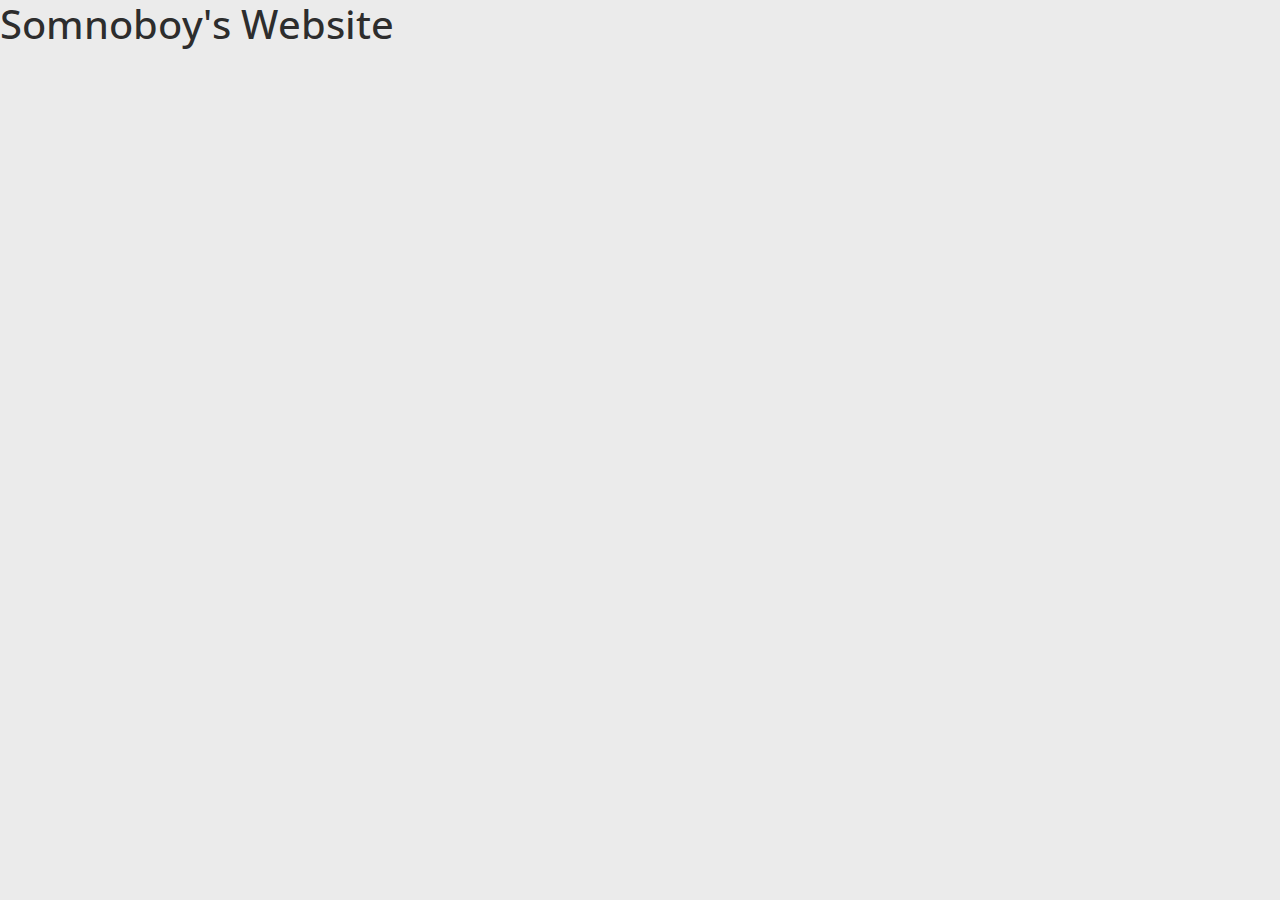
<file: Forms/About.html>
<!DOCTYPE html>
<html>
<head>
    <meta charset="utf-8" />
    <title></title>
    <meta name="viewport" content="width=device-width, initial-scale=1">
    <link rel="stylesheet" type="text/css" href="../CSS/MyStyle.css">
    <script src="../Scripts/jquery-3.5.1.min.js"></script>
    <script src="../Scripts/popper.min.js"></script>
    <script src="../Files/js/bootstrap.min.js"></script>
    <link rel="stylesheet" href="../Files/bootstrap.min_SpaceLab.css">
    <script>
        $(document).ready(function () {
            $('main').scroll(function () {
                if ($(this).scrollTop() > 50) {
                    $('#back-to-top').fadeIn();
                } else {
                    $('#back-to-top').fadeOut();
                }
            });

            $('#back-to-top').click(function () {
                $('main').animate({
                    scrollTop: 0
                }, 400);
                return false;
            });
        });
    </script>
    <style>
        .back-to-top {
            background-color: gainsboro;
            position: fixed;
            bottom: 25px;
            right: 25px;
            display: none;
        }

        li::before {
            display: block;
            content: " ";
            margin-top: -16px;
            height: 16px;
            visibility: hidden;
            pointer-events: none;
        }

        main {
            scroll-behavior: smooth;
        }

        pre {
            font-size: 14px;
            margin: 0px;
            padding: 0px;
            white-space: pre-wrap;
        }

        nav {
            min-height: 99.9vh;
            max-height: 99.9vh;
        }

        .nav-item {
            margin: 0px;
            padding: 0px;
        }

        main {
            max-height: 99.9vh;
        }

        .nav-link {
            color: gainsboro;
        }
    </style>
</head>
<body style="overflow-y: hidden" class="alert-secondary">
    <div class="container-fluid">
        <div class="row">
        <center><h1>Somnoboy's Website</h1></center>
        <a id="back-to-top" href="#" class="btn btn-dark btn-lg back-to-top" role="button" style="font-weight: bold; color: white; font-size: large">^</a>
            </main>
        </div>
    </div>
</body>
</html>
</file>
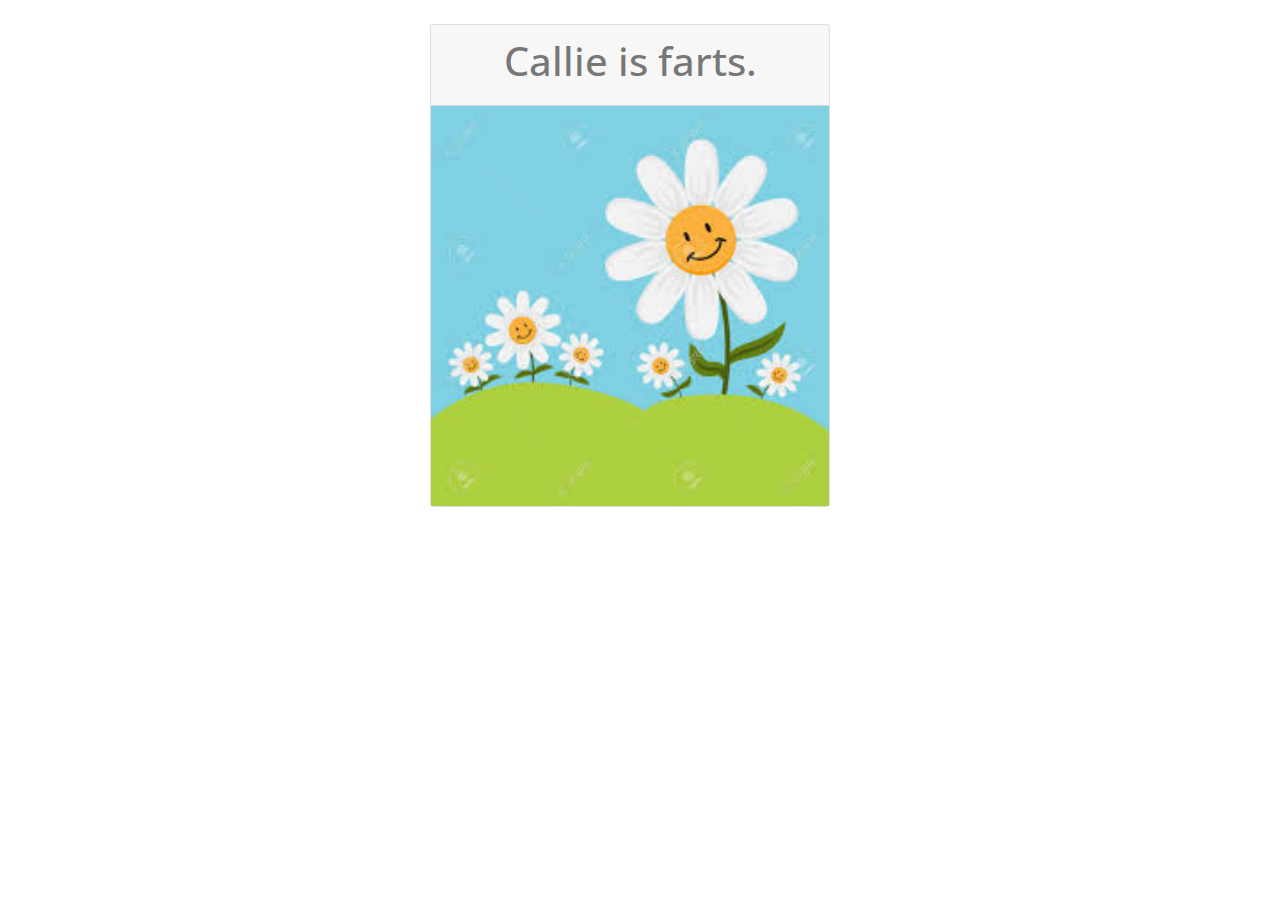
<file: Forms/Callie.html>
﻿<!DOCTYPE html>
<head>
    <meta charset="utf-8" />
    <title></title>
    <meta name="viewport" content="width=device-width, initial-scale=1">
    <link rel="stylesheet" type="text/css" href="../CSS/MyStyle.css">
    <script src="../Scripts/jquery-3.5.1.min.js"></script>
    <script src="../Scripts/popper.min.js"></script>
    <script src="../Files/js/bootstrap.min.js"></script>
    <link rel="stylesheet" href="../Files/bootstrap.min_SpaceLab.css">
    <style>
        .backgroundpic {
            background: url('daisies.jpg');
            background-repeat: no-repeat;
            background-size: cover;
        }
        .card {
            left: calc((100vw - 450px) / 2);
        }
    </style>
</head>
<body style="overflow-y: hidden">
    <div class="container-fluid">
        <br />
        <div class="card" style="width: 400px">
            <div class="card-header text-center">
                <h1>Callie is farts.</h1>
            </div>
            <div id="cardbody" class="card-body m-0 p-0 backgroundpic" style="height: 400px">
                
            </div>
        </div>
    </div>         
</body>
</html>
</file>
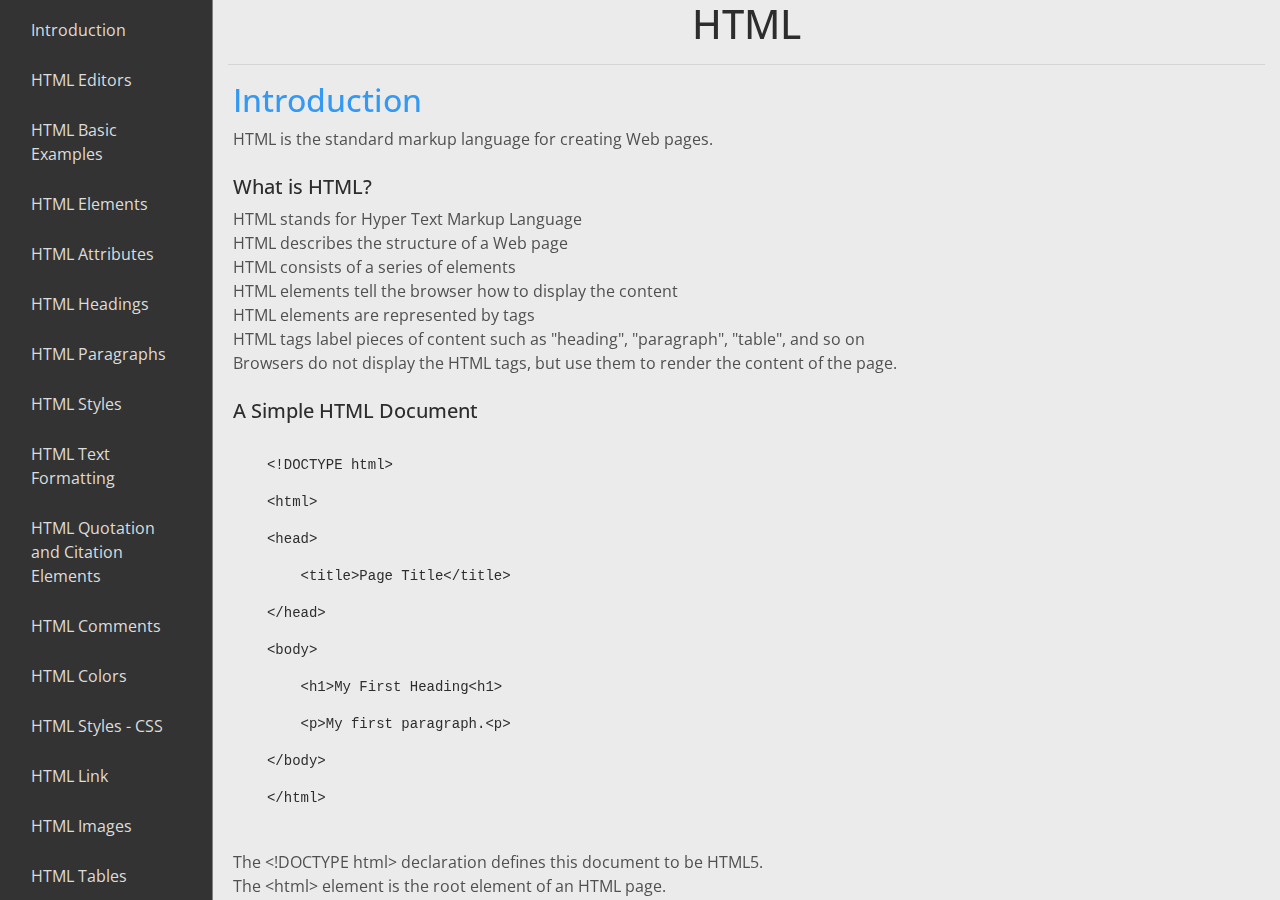
<file: Forms/HTML.html>
﻿<!DOCTYPE html>
<html>
<head>
    <meta charset="utf-8" />
    <title></title>
    <meta name="viewport" content="width=device-width, initial-scale=1">
    <link rel="stylesheet" type="text/css" href="../CSS/MyStyle.css">
    <script src="../Scripts/jquery-3.5.1.min.js"></script>
    <script src="../Scripts/popper.min.js"></script>
    <script src="../Files/js/bootstrap.min.js"></script>
    <link rel="stylesheet" href="../Files/bootstrap.min_SpaceLab.css">
    <script>
        $(document).ready(function () {
            $('main').scroll(function () {
                if ($(this).scrollTop() > 50) {
                    $('#back-to-top').fadeIn();
                } else {
                    $('#back-to-top').fadeOut();
                }
            });

            $('#back-to-top').click(function () {
                $('main').animate({
                    scrollTop: 0
                }, 400);
                return false;
            });
        });
    </script>
    <style>
        .back-to-top {
            background-color: gainsboro;
            position: fixed;
            bottom: 25px;
            right: 25px;
            display: none;
        }

        li::before {
            display: block;
            content: " ";
            margin-top: 10px;
            height: 0px;
            visibility: hidden;
            pointer-events: none;
        }

        main {
            scroll-behavior: smooth;
        }

        pre {
            font-size: 14px;
            margin: opx;
            padding: 0px;
            white-space: pre-wrap;
        }

        nav {
            min-height: 99.99vh;
            max-height: 99.99vh;
        }

        .nav-item {
            margin: 0px;
            padding: 0px;
        }

        main {
            max-height: 99.99vh;
        }

        .nav-link {
            color: gainsboro;
        }
    </style>
</head>
<body style="overflow-y: hidden" class="alert-secondary">
    <div class="container-fluid">
        <div class="row">
            <nav class="col-md-3 col-lg-2 d-none d-md-block bg-dark navbar-dark sidebar" style="overflow-y: auto; border-right: solid 1px Gray">
                <div class="sidebar-sticky">
                    <ul class="nav flex-column">
                        <li class="nav-item">
                            <a class="nav-link" href="#Introduction">Introduction</a>
                        </li>
                        <li class="nav-item">
                            <a class="nav-link" href="#HTMLEditors">HTML Editors</a>
                        </li>
                        <li class="nav-item">
                            <a class="nav-link" href="#HTMLBasicExamples">HTML Basic Examples</a>
                        </li>
                        <li class="nav-item">
                            <a class="nav-link" href="#HTMLElements">HTML Elements</a>
                        </li>
                        <li class="nav-item">
                            <a class="nav-link" href="#HTMLAttributes">HTML Attributes</a>
                        </li>
                        <li class="nav-item">
                            <a class="nav-link" href="#HTMLHeadings">HTML Headings</a>
                        </li>
                        <li class="nav-item">
                            <a class="nav-link" href="#HTMLParagraphs">HTML Paragraphs</a>
                        </li>
                        <li class="nav-item">
                            <a class="nav-link" href="#HTMLStyles">HTML Styles</a>
                        </li>
                        <li class="nav-item">
                            <a class="nav-link" href="#HTMLTextFormatting">HTML Text Formatting</a>
                        </li>
                        <li class="nav-item">
                            <a class="nav-link" href="#HTMLQuotationandCitationElements">HTML Quotation and Citation Elements</a>
                        </li>
                        <li class="nav-item">
                            <a class="nav-link" href="#HTMLComments">HTML Comments</a>
                        </li>
                        <li class="nav-item">
                            <a class="nav-link" href="#HTMLColors">HTML Colors</a>
                        </li>
                        <li class="nav-item">
                            <a class="nav-link" href="#HTMLStyles-CSS">HTML Styles - CSS</a>
                        </li>
                        <li class="nav-item">
                            <a class="nav-link" href="#HTMLLink">HTML Link</a>
                        </li>
                        <li class="nav-item">
                            <a class="nav-link" href="#HTMLImages">HTML Images</a>
                        </li>
                        <li class="nav-item">
                            <a class="nav-link" href="#HTMLTables">HTML Tables</a>
                        </li>
                        <li class="nav-item">
                            <a class="nav-link" href="#HTMLLists">HTML Lists</a>
                        </li>
                        <li class="nav-item">
                            <a class="nav-link" href="#HTMLBlockandInlineElements">HTML Block and Inline Elements</a>
                        </li>
                        <li class="nav-item">
                            <a class="nav-link" href="#HTMLTheclassAttribute">HTML The class Attribute</a>
                        </li>
                        <li class="nav-item">
                            <a class="nav-link" href="#HTMLTheidAttribute">HTML The id Attribute</a>
                        </li>
                        <li class="nav-item">
                            <a class="nav-link" href="#HTMLIframes">HTMLIframes</a>
                        </li>
                        <li class="nav-item">
                            <a class="nav-link" href="#HTMLFilePaths">HTML File Paths</a>
                        </li>
                        <li class="nav-item">
                            <a class="nav-link" href="#HTML-TheHeadElement">HTML - The Head Element</a>
                        </li>
                        <li class="nav-item">
                            <a class="nav-link" href="#HTMLLayoutElementsandTechniques">HTML Layout Elements and Techniquest</a>
                        </li>
                        <li class="nav-item">
                            <a class="nav-link" href="#HTMLResponsiveWebDesign">HTML Responsive Web Design</a>
                        </li>
                        <li class="nav-item">
                            <a class="nav-link" href="#HTMLComputerCodeElements">HTML Computer Code Elements</a>
                        </li>
                        <li class="nav-item">
                            <a class="nav-link" href="#HTMLSemanticElements">HTML Semantic Elements</a>
                        </li>
                        <li class="nav-item">
                            <a class="nav-link" href="#HTMLEntities">HTML Entities</a>
                        </li>
                        <li class="nav-item">
                            <a class="nav-link" href="#HTMLReferences">HTML References</a>
                        </li>
                    </ul>
                </div>
            </nav>
            <main role="main" class="col-md-9 col-lg-10" style="overflow-y: auto">
                <center><h1>HTML</h1></center>
                <hr />
                <ul style="list-style-type:none; padding-left: 5px">
                    <li id="Introduction">
                        <h2><a target="_blank" href="https://www.w3schools.com/html/html_intro.asp">Introduction</a></h2>
                        HTML is the standard markup language for creating Web pages.<br />
                        <br />
                        <h5>What is HTML?</h5>
                        HTML stands for Hyper Text Markup Language<br />
                        HTML describes the structure of a Web page<br />
                        HTML consists of a series of elements<br />
                        HTML elements tell the browser how to display the content<br />
                        HTML elements are represented by tags<br />
                        HTML tags label pieces of content such as "heading", "paragraph", "table", and so on<br />
                        Browsers do not display the HTML tags, but use them to render the content of the page.<br />
                        <br />
                        <h5>A Simple HTML Document</h5>
                        <br />
                        <code><pre>    &lt!DOCTYPE html&gt</pre></code>
                        <code><pre>    &lthtml&gt</pre></code>
                        <code><pre>    &lthead&gt</pre></code>
                        <code><pre>        &lttitle>Page Title&lt/title&gt</pre></code>
                        <code><pre>    &lt/head&gt</pre></code>
                        <code><pre>    &ltbody&gt</pre></code>
                        <code><pre>        &lth1&gtMy First Heading&lth1&gt</pre></code>
                        <code><pre>        &ltp&gtMy first paragraph.&ltp&gt</pre></code>
                        <code><pre>    &lt/body&gt</pre></code>
                        <code><pre>    &lt/html&gt</pre></code>
                        <br />
                        The &lt!DOCTYPE html&gt declaration defines this document to be HTML5.<br />
                        The &lthtml&gt element is the root element of an HTML page.<br />
                        The &lthead&gt element contains meta information about the document.<br />
                        The &lttitle&gt element specifies a title for the document.<br />
                        The &ltbody&gt element contains the visible page content Note: Only the content inside the &ltbody> section (the white area above) is displayed in a browser.<br />
                        The &lth1&gt element defines a large heading.<br />
                        The &ltp&gt element defines a paragraph.<br />
                        <br />
                        <h5>HTML Tags</h5>
                        HTML tags are element names surrounded by angle brackets:<br />
                        <br />
                        <code><pre>    &lttagname&gtcontent goes here...&lt/tagname&gt</pre></code>
                        <br />
                        HTML tags normally come in pairs like<br />
                        <br />
                        <code><pre>   &ltp&gt and &lt/p&gt</pre></code>
                        <br />
                        The first tag in a pair is the start tag, the second tag is the end tag.<br />
                        The end tag is written like the start tag, but with a forward slash inserted before the tag name.<br />
                        Tip: The start tag is also called the opening tag, and the end tag the closing tag.<br />
                        <br />
                        <h5>Web Browsers</h5>
                        The purpose of a web browser (Chrome, Edge, Firefox, Safari) is to read HTML documents and display them.<br />
                        The browser does not display the HTML tags, but uses them to determine how to display the document:<br />
                        <br />
                        <h5>The <!DOCTYPE> Declaration</h5>
                        The <!DOCTYPE> declaration represents the document type, and helps browsers to display web pages correctly.<br />
                        It must only appear once, at the top of the page (before any HTML tags).<br />
                        The <!DOCTYPE> declaration is not case sensitive.<br />
                        The <!DOCTYPE> declaration for HTML5 is:<br />
                        <br />
                        <code><pre>   &lt!DOCTYPE html&gt</pre></code>
                        <br />
                        <h5>HTML History</h5>
                        Since the early days of the World Wide Web, there have been many versions of HTML:<br />
                        <br />
                        <code><pre>    Year	Version</pre></code>
                        <code><pre>    1989	Tim Berners-Lee invented www</pre></code>
                        <code><pre>    1991	Tim Berners-Lee invented HTML</pre></code>
                        <code><pre>    1993	Dave Raggett drafted HTML+</pre></code>
                        <code><pre>    1995	HTML Working Group defined HTML 2.0</pre></code>
                        <code><pre>    1997	W3C Recommendation: HTML 3.2</pre></code>
                        <code><pre>    1999	W3C Recommendation: HTML 4.01</pre></code>
                        <code><pre>    2000	W3C Recommendation: XHTML 1.0</pre></code>
                        <code><pre>    2008	WHATWG HTML5 First Public Draft</pre></code>
                        <code><pre>    2012	WHATWG HTML5 Living Standard</pre></code>
                        <code><pre>    2014	W3C Recommendation: HTML5</pre></code>
                        <code><pre>    2016	W3C Candidate Recommendation: HTML 5.1</pre></code>
                        <code><pre>    2017	W3C Recommendation: HTML5.1 2nd Edition</pre></code>
                        <code><pre>    2017	W3C Recommendation: HTML5.2</pre></code>
                        <br />
                        This tutorial follows the latest HTML 5 standard.<br />
                    </li>
                    <hr />
                    <li id="HTMLEditors">
                        <h2><a target="_blank" href="https://www.w3schools.com/html/html_editors.asp">HTML Editors</a></h2>
                        A simple text editor is all you need to learn HTML.<br />
                        <br />
                        <h5>Learn HTML Using Notepad or TextEdit</h5>
                        Web pages can be created and modified by using professional HTML editors.<br />
                        However, for learning HTML we recommend a simple text editor like Notepad (PC) or TextEdit (Mac).<br />
                        We believe using a simple text editor is a good way to learn HTML.<br />
                        Follow the steps below to create your first web page with Notepad or TextEdit.<br />
                        <br />
                        <h5>Step 1: Open Notepad (PC)</h5>
                        Windows 8 or later:<br />
                        <br />
                        <code><pre>    Open the Start Screen (the window symbol at the bottom left on your screen). Type Notepad.</pre></code>
                        <br />
                        Windows 7 or earlier:<br />
                        <br />
                        <code><pre>    Open Start > Programs > Accessories > Notepad</pre></code>
                        <br />
                        Step 1: Open TextEdit (Mac)<br />
                        <br />
                        <code><pre>    Open Finder > Applications > TextEdit</pre></code>
                        <br />
                        Also change some preferences to get the application to save files correctly. In Preferences > Format > choose "Plain Text".<br />
                        Then under "Open and Save", check the box that says "Display HTML files as HTML code instead of formatted text".<br />
                        Then open a new document to place the code.<br />
                        <br />
                        <h5>Step 2: Write Some HTML</h5>
                        Write or copy some HTML into Notepad.<br />
                        <br />
                        <code><pre>    &lt!DOCTYPE html&gt</pre></code>
                        <code><pre>    &lthtml&gt</pre></code>
                        <code><pre>    &ltbody&gt</pre></code>
                        <code><pre>        &lth1&gtMy First Heading.&lt/h1&gt</pre></code>
                        <code><pre>        &ltp&gtMy first paragraph.&ltp&gt</pre></code>
                        <code><pre>    &lt/body&gt</pre></code>
                        <code><pre>    &lt/html&gt</pre></code>
                        <br />
                        <h5>Step 3: Save the HTML Page</h5>
                        Save the file on your computer. Select File > Save as in the Notepad menu.<br />
                        Name the file "index.htm" and set the encoding to UTF-8 (which is the preferred encoding for HTML files).<br />
                        You can use either .htm or .html as file extension. There is no difference, it is up to you.<br />
                        <br />
                        <h5>Step 4: View the HTML Page in Your Browser</h5>
                        Open the saved HTML file in your favorite browser (double click on the file, or right-click - and choose "Open with").<br />
                        The result will look much like this:<br />
                        <br />
                        <code><pre>    View in Browser</pre></code>
                        <br />
                        <h5>W3Schools Online Editor</h5>
                        With our free online editor, you can edit the HTML code and view the result in your browser.<br />
                        It is the perfect tool when you want to test code fast. It also has color coding and the ability to save and share code with others:<br />
                        <br />
                        <a target="_blank" href="https://www.w3schools.com/html/tryit.asp?filename=tryhtml_default"><strong>HTML Editor</strong></a><br />
                    </li>
                    <hr />
                    <li id="HTMLBasicExamples">
                        <h2><a target="_blank" href="https://www.w3schools.com/html/html_basic.asp">HTML Basic Examples</a></h2>
                        <h5>HTML Documents</h5>
                        All HTML documents must start with a document type declaration: &lt!DOCTYPE html&gt.<br />
                        The HTML document itself begins with &lthtml&gt and ends with &lt/html&gt.<br />
                        The visible part of the HTML document is between &ltbody&gt and &lt/body&gt.<br />
                        <br />
                        <code><pre>   &lt!DOCTYPE html&gt</pre></code>
                        <code><pre>   &lthtml&gt</pre></code>
                        <code><pre>   &ltbody&gt</pre></code>
                        <code><pre>       &lth1&gtMy First Heading&lt/h1&gt</pre></code>
                        <code><pre>       &ltp&gtMy first paragraph.&lt/p&gt</pre></code>
                        <code><pre>   &lt/body&gt</pre></code>
                        <code><pre>   &lt/html&gt</pre></code>
                        <br />
                        <h5>HTML Headings</h5>
                        HTML headings are defined with the &lth1&gt to &lth6&gt tags.<br />
                        &lth1&gt defines the most important heading.<br />
                        &lth6&gt defines the least important heading:<br />
                        <br />
                        <code><pre>   &lth1&gtThis is heading 1&lt/h1&gt</pre></code>
                        <code><pre>   &lth2&gtThis is heading 2&lt/h2&gt</pre></code>
                        <code><pre>   &lth3&gtThis is heading 3&lt/h3&gt</pre></code>
                        <br />
                        <h5>HTML Paragraphs</h5>
                        HTML paragraphs are defined with the &ltp&gt tag:<br />
                        <br />
                        <code><pre>   &ltp&gtThis is a paragraph.&lt/p&gt</pre></code>
                        <code><pre>   &ltp&gtThis is another paragraph.&lt/p&gt</pre></code>
                        <br />
                        <h5>HTML Links</h5>
                        HTML links are defined with the &lta&gt tag:<br />
                        <br />
                        <code><pre>   &lta href="https://www.w3schools.com"&gtThis is a link&lt/a&gt</pre></code>
                        <br />
                        The link's destination is specified in the href attribute.<br />
                        Attributes are used to provide additional information about HTML elements.<br />
                        <br />
                        <h5>HTML Images</h5>
                        HTML images are defined with the &ltimg&gt tag.<br />
                        The source file (src), alternative text (alt), width, and height are provided as attributes:<br />
                        <br />
                        <code><pre>   &ltimg src="w3schools.jpg" alt="W3Schools.com" width="104" height="142"&gt</pre></code>
                        <br />
                        <h5>HTML Buttons</h5>
                        HTML buttons are defined with the &ltbutton&gt tag:<br />
                        <br />
                        <code><pre>   &ltbutton&gtClick me&lt/button&gt</pre></code>
                        <br />
                        <h5>HTML Lists</h5>
                        HTML lists are defined with the &ltul&gt (unordered/bullet list) or the &ltol&gt (ordered/numbered list) tag, followed by &ltli&gt tags (list items):<br />
                        <br />
                        <code><pre>    &ltul&gt</pre></code>
                        <code><pre>        &ltli&gtCoffee&lt/li&gt</pre></code>
                        <code><pre>        &ltli&gtTea&lt/li&gt</pre></code>
                        <code><pre>        &ltli&gtMilk&lt/li&gt</pre></code>
                        <code><pre>    &lt/ul&gt</pre></code>
                        <code><pre>    &ltol&gt</pre></code>
                        <code><pre>        &ltli&gtCoffee&lt/li&gt</pre></code>
                        <code><pre>        &ltli&gtTea&lt/li&gt</pre></code>
                        <code><pre>        &ltli&gtMilk&lt/li&gt</pre></code>
                        <code><pre>    &lt/ol&gt</pre></code>
                    </li>
                    <hr />
                    <li id="HTMLElements">
                        <h2><a target="_blank" href="https://www.w3schools.com/html/html_elements.asp">HTML Elements</a></h2>
                        <a target="_blank" href="https://www.w3schools.com/tags/default.asp"><strong>Complete list of all available HTML tags</strong></a><br />
                        An HTML element is defined by a start tag, some content, and an end tag.<br />
                        <br />
                        <h5>HTML Elements</h5>
                        An HTML element usually consists of a start tag and an end tag, with the content inserted in between:<br />
                        <br />
                        <code><pre>    &lttagname&gtContent goes here...&lt/tagname&gt</pre></code>
                        <br />
                        The HTML element is everything from the start tag to the end tag:<br />
                        <br />
                        <code><pre>    &ltp&gtMy first paragraph.&lt/p&gt</pre></code>
                        <br />
                        Start tag	Element content	End tag
                        <br />
                        <code><pre>    &lth1&gtMy First Heading &lt/h1&gt</pre></code>
                        <code><pre>    &ltp&gtMy first paragraph.&lt/p&gt</pre></code>
                        <code><pre>    &ltbr&gt</pre></code>
                        <br />
                        HTML elements with no content are called empty elements. Empty elements do not have an end tag, such as the <br> element (which indicates a line break).<br />
                        <br />
                        <h5>Nested HTML Elements</h5>
                        HTML elements can be nested (elements can contain elements).<br />
                        All HTML documents consist of nested HTML elements.<br />
                        This example contains four HTML elements:<br />
                        <br />
                        <code><pre>    &lt!DOCTYPE html&gt</pre></code>
                        <code><pre>    &lthtml&gt</pre></code>
                        <code><pre>    &ltbody&gt</pre></code>
                        <code><pre>        &lth1&gtMy First Heading&lt/h1&gt</pre></code>
                        <code><pre>        &ltp&gtMy first paragraph.&lt/p&gt</pre></code>
                        <code><pre>    &lt/body&gt</pre></code>
                        <code><pre>    &lt/html&gt</pre></code>
                        <br />
                        The &lthtml&gt element defines the whole document.<br />
                        It has a start tag &lthtml&gt and an end tag &lt/html&gt.<br />
                        Inside the &lthtml&gt element is the &ltbody&gt element.<br />
                        <br />
                        <code><pre>    &lthtml&gt</pre></code>
                        <code><pre>    &ltbody&gt</pre></code>
                        <code><pre>        &lth1&gtMy First Heading&lt/h1&gt</pre></code>
                        <code><pre>        &ltp&gtMy first paragraph.&lt/p&gt</pre></code>
                        <code><pre>    &lt/body&gt</pre></code>
                        <code><pre>    &lt/html&gt</pre></code>
                        <br />
                        The &ltbody&gt element defines the document body.<br />
                        It has a start tag &ltbody&gt and an end tag &lt/body&gt.<br />
                        Inside the &ltbody&gt element is two other HTML elements: &lth1&gt and &ltp&gt.<br />
                        <br />
                        <code><pre>    &ltbody&gt</pre></code>
                        <code><pre>        &lth1&gtMy First Heading&lt/h1&gt</pre></code>
                        <code><pre>        &ltp&gtMy first paragraph.&lt/p&gt</pre></code>
                        <code><pre>    &lt/body&gt</pre></code>
                        <br />
                        The &lth1&gt element defines a heading.<br />
                        It has a start tag &lth1&gt and an end tag &lt/h1&gt.<br />
                        The element content is: My First Heading.<br />
                        <br />
                        <code><pre>    &lth1&gtMy First Heading&lt/h1&gt</pre></code>
                        <br />
                        The &ltp&gt element defines a paragraph.<br />
                        It has a start tag &ltp&gt and an end tag &lt/p&gt.<br />
                        The element content is: My first paragraph.<br />
                        <br />
                        <code><pre>    p&gtMy first paragraph.&lt/p&gt</pre></code>
                        <br />
                        <h5>Do Not Forget the End Tag</h5>
                        Some HTML elements will display correctly, even if you forget the end tag:<br />
                        <br />
                        <code><pre>    &lthtml&gt</pre></code>
                        <code><pre>    &ltbody&gt</pre></code>
                        <code><pre>        &ltp&gtThis is a paragraph</pre></code>
                        <code><pre>        &ltp&gtThis is a paragraph</pre></code>
                        <code><pre>    &lt/body&gt</pre></code>
                        <code><pre>    &lt/html&gt</pre></code>
                        <br />
                        The example above works in all browsers, because the closing tag is considered optional.<br />
                        Never rely on this. It might produce unexpected results and/or errors if you forget the end tag.<br />
                        <br />
                        <h5>Empty HTML Elements</h5>
                        HTML elements with no content are called empty elements.<br />
                        &ltbr&gt is an empty element without a closing tag (the &ltbr&gt tag defines a line break):<br />
                        &ltp&gtThis is a paragraph with a line break.&ltbr&gt&lt/p&gt<br />
                        Empty elements can be "closed" in the opening tag like this: <br />.
                        <br />
                        <code><pre>    &ltbr /&gt</pre></code>
                        <br />
                        HTML does not require empty elements to be closed. But if you want stricter validation, or if you need to make your document readable by XML parsers, you must close all HTML elements properly.<br />
                        <br />
                        <h5>HTML Is Not Case Sensitive</h5>
                        HTML tags are not case sensitive: &ltP&gt means the same as &ltp&gt.<br />
                        <br />                            .
                        The HTML standard does not require lowercase tags, but W3C recommends lowercase in HTML, and demands lowercase for stricter document types like XHTML.
                    </li>
                    <hr />
                    <li id="HTMLAttributes">
                        <h2><a target="_blank" href="https://www.w3schools.com/html/html_attributes.asp">HTML Attributes</a></h2>
                        <a target="_blank" href="https://www.w3schools.com/tags/ref_attributes.asp"><strong>Complete list of all attributes for each HTML element</strong></a><br />
                        An HTML attribute provides additional information about an HTML element.<br />
                        <br />
                        <h5>HTML Attributes</h5>
                        All HTML elements can have attributes.<br />
                        Attributes provide additional information about an element.<br />
                        Attributes are always specified in the start tag.<br />
                        Attributes usually come in name/value pairs like: name="value."<br />
                        <br />
                        <h5>The href Attribute</h5>
                        HTML links are defined with the &lta&gt tag.
                        The link address is specified in the href attribute:<br />
                        <br />
                        <code><pre>    &lta href="https://www.w3schools.com"&gtThis is a link&lt/a&gt</pre></code>
                        <br />
                        <h5>The src Attribute</h5>
                        HTML images are defined with the &ltimg&gt tag.<br />
                        The filename of the image source is specified in the src attribute:<br />
                        <br />
                        <code><pre>    &ltimg src="img_girl.jpg"&gt</pre></code>
                        <br />
                        <h5>The width and height Attributes</h5>
                        HTML images also have width and height attributes, which specifies the width and height of the image:<br />
                        <br />
                        <code><pre>    &ltimg src="img_girl.jpg" width="500" height="600"&gt</pre></code>
                        <br />
                        The width and height are specified in pixels by default; so width="500" means 500 pixels wide.<br />
                        <br />
                        <h5>The alt Attribute</h5>
                        The alt attribute specifies an alternative text to be used, if an image cannot be displayed.<br />
                        The value of the alt attribute can be read by screen readers.<br />
                        This way, someone "listening" to the webpage, e.g. a vision impaired person, can "hear" the element.<br />
                        <br />
                        <code><pre>    &ltimg src="img_girl.jpg" alt="Girl with a jacket"&gt</pre></code>
                        <br />
                        The alt attribute is also useful if the image cannot be displayed (e.g. if it does not exist):<br />
                        See what happens if we try to display an image that does not exist:<br />
                        <br />
                        <code><pre>    &ltimg src="img_typo.jpg" alt="Girl with a jacket"&gt</pre></code>
                        <br />
                        <h5>The style Attribute</h5>
                        The style attribute is used to specify the styling of an element, like color, font, size etc.<br />
                        <br />
                        <code><pre>    &ltp style="color:red"&gtThis is a red paragraph.&lt/p&gt</pre></code>
                        <br />
                        <h5>The lang Attribute</h5>
                        The language of the document can be declared in the &lthtml&gt tag.<br />
                        The language is declared with the lang attribute.<br />
                        Declaring a language is important for accessibility applications (screen readers) and search engines:<br />
                        <br />
                        <code><pre>    &lt!DOCTYPE html&gt</pre></code>
                        <code><pre>    &lthtml lang="en-US"&gt</pre></code>
                        <code><pre>    &ltbody&gt</pre></code>
                        <code><pre>        ...</pre></code>
                        <code><pre>    &lt/body&gt</pre></code>
                        <code><pre>    &lt/html&gt</pre></code>
                        <br />
                        The first two letters specify the language (en). If there is a dialect, add two more letters (US).<br />
                        <br />
                        <h5>The title Attribute</h5>
                        Here, a title attribute is added to the &ltp&gt element. The value of the title attribute will be displayed as a tooltip when you mouse over the paragraph:<br />
                        <br />
                        <code><pre>    &ltp title="I'm a tooltip"&gt</pre></code>
                        <br />
                        <h5>We Suggest: Use Lowercase Attributes</h5>
                        The HTML standard does not require lowercase attribute names.<br />
                        The title attribute can be written with uppercase or lowercase like title or TITLE.<br />
                        W3C recommends lowercase in HTML, and demands lowercase for stricter document types like XHTML.<br />
                        At W3Schools we always use lowercase attribute names.<br />
                        <br />
                        <h5>We Suggest: Quote Attribute Values</h5>
                        The HTML standard does not require quotes around attribute values.<br />
                        The href attribute can be written without quotes:<br />
                        <br />
                        Bad<br />
                        <br />
                        <code><pre>    &lta href=https://www.w3schools.com&gt</pre></code>
                        <br />
                        Good<br />
                        <br />
                        <code><pre>    &lta href="https://www.w3schools.com"&gt</pre></code>
                        <br />
                        W3C recommends quotes in HTML, and demands quotes for stricter document types like XHTML.<br />
                        Sometimes it is necessary to use quotes. This example will not display the title attribute correctly, because it contains a space:<br />
                        <br />
                        <code><pre>    &ltp title=About W3Schools&gt</pre></code>
                        <br />
                        Using quotes are the most common. Omitting quotes can produce errors.<br />
                        At W3Schools we always use quotes around attribute values.<br />
                        <br />
                        <h5>Single or Double Quotes?</h5>
                        Double quotes around attribute values are the most common in HTML, but single quotes can also be used.<br />
                        In some situations, when the attribute value itself contains double quotes, it is necessary to use single quotes:<br />
                        <br />
                        <code><pre>    &ltp title='John "ShotGun" Nelson'&gt</pre></code>
                        <br />
                        Or vice versa:
                        <br />
                        <code><pre>    &ltp title="John 'ShotGun' Nelson"&gt</pre></code>
                        <br />
                        <h5>Chapter Summary</h5>
                        All HTML elements can have attributes:
                        <br />
                        <code><pre>    The title attribute provides additional "tool-tip" information</pre></code>
                        <code><pre>    The href attribute provides address information for links</pre></code>
                        <code><pre>    The width and height attributes provide size information for images</pre></code>
                        <code><pre>    The alt attribute provides text for screen readers</pre></code>
                        <code><pre>    At W3Schools we always use lowercase attribute names</pre></code>
                        <code><pre>    At W3Schools we always quote attribute values</pre></code>
                        <br />
                        <h5>HTML Attributes</h5>
                        Below is an alphabetical list of some attributes often used in HTML, which you will learn more about in this tutorial:<br />
                        <br />
                        <code><pre>    Attribute    Description</pre></code>
                        <code><pre>    alt          Specifies an alternative text for an image, when the image cannot be displayed</pre></code>
                        <code><pre>    disabled     Specifies that an input element should be disabled</pre></code>
                        <code><pre>    href         Specifies the URL (web address) for a link</pre></code>
                        <code><pre>    id           Specifies a unique id for an element</pre></code>
                        <code><pre>    src          Specifies the URL (web address) for an image</pre></code>
                        <code><pre>    style        Specifies an inline CSS style for an element</pre></code>
                        <code><pre>    title        Specifies extra information about an element (displayed as a tool tip</pre></code>
                    </li>
                    <hr />
                    <li id="HTMLHeadings">
                        <h2><a target="_blank" href="https://www.w3schools.com/html/html_headings.asp">HTML Headings</a></h2>
                        HTML headings are titles or subtitles that you want to display on a webpage.<br />
                        <br />
                        <code><pre>    Heading 1</pre></code>
                        <code><pre>    Heading 2</pre></code>
                        <code><pre>    Heading 3</pre></code>
                        <code><pre>    Heading 4</pre></code>
                        <code><pre>    Heading 5</pre></code>
                        <code><pre>    Heading 6</pre></code>
                        <br />
                        <h5>HTML Headings</h5>
                        HTML headings are defined with the &lth1&gt to &lth6&gt tags.<br />
                        &lth1&gt defines the most important heading. &lth6&gt defines the least important heading.<br />
                        <br />
                        <code><pre>    &lth1&gtHeading 1&lt/h1&gt</pre></code>
                        <code><pre>    &lth2&gtHeading 2&lt/h2&gt</pre></code>
                        <code><pre>    &lth3&gtHeading 3&lt/h3&gt</pre></code>
                        <code><pre>    &lth4&gtHeading 4&lt/h4&gt</pre></code>
                        <code><pre>    &lth5&gtHeading 5&lt/h5&gt</pre></code>
                        <code><pre>    &lth6&gtHeading 6&lt/h6&gt</pre></code>
                        <br />
                        Note: Browsers automatically add some white space (a margin) before and after a heading.<br />
                        <br />
                        <h5>Headings Are Important</h5>
                        Search engines use the headings to index the structure and content of your web pages.<br />
                        Users often skim a page by its headings. It is important to use headings to show the document structure.<br />
                        &lth1&gt headings should be used for main headings, followed by &lth2&gt headings, then the less important &lth3&gt, and so on.<br />
                        Note: Use HTML headings for headings only. Don't use headings to make text BIG or bold.<br />
                        <br />
                        <h5>Bigger Headings</h5>
                        Each HTML heading has a default size. However, you can specify the size for any heading with the style attribute, using the CSS font-size property:<br />
                        <br />
                        <code><pre>    &lth1 style="font-size:60px;"&gtHeading 1&lt/h1&gt</pre></code>
                        <br />
                        <h5>HTML Horizontal Rules</h5>
                        The &lthr&gt tag defines a thematic break in an HTML page, and is most often displayed as a horizontal rule.<br />
                        The &lthr&gt element is used to separate content (or define a change) in an HTML page:<br />
                        <br />
                        <code><pre>    &lth1&gtThis is heading 1&lt/h1&gt</pre></code>
                        <code><pre>    &ltp&gtThis is some text.&lt/p&gt</pre></code>
                        <code><pre>    &lthr&gt</pre></code>
                        <code><pre>    &lth2&gtThis is heading 2&lt/h2&gt</pre></code>
                        <code><pre>    &ltp&gtThis is some other text.&lt/p&gt</pre></code>
                        <code><pre>    &lthr&gt</pre></code>
                        <br />
                        <h5>The HTML &lthead&gt Element</h5>
                        The HTML &lthead&gt element is a container for metadata. HTML metadata is data about the HTML document. Metadata is not displayed.
                        The &lthead&gt element is placed between the &lthtml&gt tag and the &ltbody&gt tag:<br />
                        <br />
                        <code><pre>    &lt!DOCTYPE html&gt</pre></code>
                        <code><pre>    &lthtml&gt</pre></code>
                        <code><pre>    &lthead&gt</pre></code>
                        <code><pre>    &lttitle&gtMy First HTML&lt/title&gt</pre></code>
                        <code><pre>    &ltmeta charset="UTF-8"&gt</pre></code>
                        <code><pre>    &lt/head&gt</pre></code>
                        <br />
                        Note: Metadata typically define the document title, character set, styles, scripts, and other meta information.<br />
                        <br />
                        <h5>How to View HTML Source?</h5>
                        Have you ever seen a Web page and wondered "Hey! How did they do that?"<br />
                        <br />
                        <h6>View HTML Source Code:</h6>
                        Right-click in an HTML page and select "View Page Source" (in Chrome) or "View Source" (in Edge), or similar in other browsers. This will open a window containing the HTML source code of the page.<br />
                        <br />
                        <h6>Inspect an HTML Element:</h6>
                        Right-click on an element (or a blank area), and choose "Inspect" or "Inspect Element" to see what elements are made up of (you will see both the HTML and the CSS). You can also edit the HTML or CSS on-the-fly in the Elements or Styles panel that opens.<br />
                        <br />
                        <h5>HTML Tag Reference</h5>
                        W3Schools' tag reference contains additional information about these tags and their attributes.<br />
                        <br />
                        <code><pre>    Tag                      Description</pre></code>
                        <code><pre>    &lthtml&gt               Defines the root of an HTML document</pre></code>
                        <code><pre>    &ltbody&gt               Defines the document's body</pre></code>
                        <code><pre>    &lthead&gt               A container for all the head elements (title, scripts, styles, meta information, and more)</pre></code>
                        <code><pre>    &lth1&gt to &lth6&gt     Defines HTML headings</pre></code>
                        <code><pre>    &lthr&gt	                Defines a thematic change in the content</pre></code>
                    </li>
                    <hr />
                    <li id="HTMLParagraphs">
                        <h2><a target="_blank" href="https://www.w3schools.com/html/html_paragraphs.asp">HTML Paragraph</a></h2>
                        A paragraph always starts on a new line, and is usually a block of text.<br />
                        <br />
                        <h5>HTML Paragraphs</h5>
                        The HTML &ltp&gt element defines a paragraph.<br />
                        A paragraph always starts on a new line, and browsers automatically add some white space (a margin) before and after a paragraph.<br />
                        <br />
                        <code><pre>    &ltp&gtThis is a paragraph.&lt/p&gt</pre></code>
                        <code><pre>    &ltp&gtThis is another paragraph.&lt/p&gt</pre></code>
                        <br />
                        <h5>HTML Display</h5>
                        You cannot be sure how HTML will be displayed.<br />
                        Large or small screens, and resized windows will create different results.<br />
                        With HTML, you cannot change the output by adding extra spaces or extra lines in your HTML code.<br />
                        The browser will remove any extra spaces and extra lines when the page is displayed:<br />
                        <br />
                        <code><pre>    &ltp&gt</pre></code>
                        <code><pre>    	This paragraph</pre></code>
                        <code><pre>    	contains a lot of lines</pre></code>
                        <code><pre>    	in the source code,</pre></code>
                        <code><pre>    	but the browser</pre></code>
                        <code><pre>    	ignores it.</pre></code>
                        <code><pre>    &lt/p&gt</pre></code>
                        <br />
                        <code><pre>    &ltp&gt</pre></code>
                        <code><pre>    	This paragraph</pre></code>
                        <code><pre>    	contains         a lot of spaces</pre></code>
                        <code><pre>    	in the source         code,</pre></code>
                        <code><pre>    	but the        browser</pre></code>
                        <code><pre>    	ignores it.</pre></code>
                        <code><pre>    &lt/p&gt</pre></code>
                        <br />
                        <h5>Don't Forget the End Tag</h5>
                        Most browsers will display HTML correctly even if you forget the end tag:<br />
                        <br />
                        <code><pre>    &ltp&gtThis is a paragraph.</pre></code>
                        <code><pre>    &ltp&gtThis is another paragraph.</pre></code>
                        <br />
                        The example above will work in most browsers, but do not rely on it.<br />
                        Note: Dropping the end tag can produce unexpected results or errors.<br />
                        <br />
                        <h5>HTML Line Breaks</h5>
                        The HTML &ltbr&gt element defines a line break.<br />
                        Use &ltbr&gt if you want a line break (a new line) without starting a new paragraph:<br />
                        <br />
                        <code><pre>    &ltp&gtThis is&ltbr&gta paragraph&ltbr&gtwith line breaks.&lt/p&gt</pre></code>
                        <br />
                        The &ltbr&gt tag is an empty tag, which means that it has no end tag.<br />
                        <br />
                        <h5>The Poem Problem</h5>
                        This poem will display on a single line:<br />
                        <br />
                        <code><pre>    &ltp&gt</pre></code>
                        <code><pre>    	My Bonnie lies over the ocean.</pre></code>
                        <code><pre>    </pre></code>
                        <code><pre>    	My Bonnie lies over the sea.</pre></code>
                        <code><pre>    </pre></code>
                        <code><pre>    	My Bonnie lies over the ocean.</pre></code>
                        <code><pre>    </pre></code>
                        <code><pre>    	Oh, bring back my Bonnie to me.</pre></code>
                        <code><pre>    &lt/p&gt</pre></code>
                        <br />
                        <h5>The HTML &ltpre&gt Element</h5>
                        The HTML &ltpre&gt element defines preformatted text.<br />
                        The text inside a &ltpre&gt element is displayed in a fixed-width font (usually Courier), and it preserves both spaces and line breaks:<br />
                        <br />
                        <code><pre>    &ltpre&gt</pre></code>
                        <code><pre>    	My Bonnie lies over the ocean.</pre></code>
                        <code><pre>    </pre></code>
                        <code><pre>    	My Bonnie lies over the sea.</pre></code>
                        <code><pre>    </pre></code>
                        <code><pre>    	My Bonnie lies over the ocean.</pre></code>
                        <code><pre>    </pre></code>
                        <code><pre>    	Oh, bring back my Bonnie to me.</pre></code>
                        <code><pre>    &lt/pre&gt</pre></code>
                        <br />
                        <h5>HTML Tag Reference</h5>
                        W3Schools' tag reference contains additional information about HTML elements and their attributes.<br />
                        <br />
                        <code><pre>    Tag			Description</pre></code>
                        <code><pre>    &ltp&gt		Defines a paragraph</pre></code>
                        <code><pre>    &ltbr&gt	    nserts a single line break</pre></code>
                        <code><pre>    &ltpre&gt	Defines pre-formatted text</pre></code>
                    </li>
                    <hr />
                    <li id="HTMLStyles">
                        <h2><a target="_blank" href="https://www.w3schools.com/html/html_styles.asp">HTML Styles</a></h2>
                        The HTML style attribute is used to add styles to an element, such as color, font, size, and more.<br />
                        <br />
                        <h5>The HTML Style Attribute</h5>
                        Setting the style of an HTML element, can be done with the style attribute.<br />
                        The HTML style attribute has the following syntax:<br />
                        <br />
                        <code><pre>    &lttagname style="property:value;"&gt</pre></code>
                        <br />
                        The property is a CSS property. The value is a CSS value.<br />
                        <br />
                        <h5>Background Color</h5>
                        The CSS background-color property defines the background color for an HTML element.<br />
                        This example sets the background color for a page to powderblue:<br />
                        <br />
                        <code><pre>    &ltbody style="background-color:powderblue;"&gt</pre></code>
                        <code><pre>    &lth1&gtThis is a heading&lt/h1&gt</pre></code>
                        <code><pre>    &ltp&gtThis is a paragraph.&lt/p&gt</pre></code>
                        <code><pre>    &lt/body&gt</pre></code>
                        <br />
                        <h5>Text Color</h5>
                        The CSS color property defines the text color for an HTML element:<br />
                        <br />
                        <code><pre>    &lth1 style="color:blue;"&gtThis is a heading&lt/h1&gt</pre></code>
                        <code><pre>    &ltp style="color:red;"&gtThis is a paragraph.&lt/p&gt</pre></code>
                        <br />
                        <h5>Fonts</h5>
                        The CSS font-family property defines the font to be used for an HTML element:<br />
                        <br />
                        <code><pre>    &lth1 style="font-family:verdana;"&gtThis is a heading&lt/h1&gt</pre></code>
                        <code><pre>    &ltp style="font-family:courier;"&gtThis is a paragraph.&lt/p&gt</pre></code>
                        <br />
                        <h5>Text Size</h5>
                        The CSS font-size property defines the text size for an HTML element:<br />
                        <br />
                        <code><pre>    &lth1 style="font-size:300%;"&gtThis is a heading&lt/h1&gt</pre></code>
                        <code><pre>    &ltp style="font-size:160%;"&gtThis is a paragraph.&lt/p&gt</pre></code>
                        <br />
                        <h5>Text Alignment</h5>
                        The CSS text-align property defines the horizontal text alignment for an HTML element:<br />
                        <br />
                        <code><pre>    &lth1 style="text-align:center;"&gtCentered Heading&lt/h1&gt</pre></code>
                        <code><pre>    &ltp style="text-align:center;"&gtCentered paragraph.&lt/p&gt</pre></code>
                    </li>
                    <hr />
                    <li id="HTMLTextFormatting">
                        <h2><a target="_blank" href="https://www.w3schools.com/html/html_formatting.asp">HTML Text Formatting</a></h2>
                        HTML contains several elements for defining text with a special meaning.<br />
                        <br />
                        <h5>HTML Formatting Elements</h5>
                        Formatting elements were designed to display special types of text:<br />
                        <br />
                        <code><pre>    &ltb&gt - Bold text</pre></code>
                        <code><pre>    &ltstrong&gt - Important text</pre></code>
                        <code><pre>    &lti&gt - Italic text</pre></code>
                        <code><pre>    &ltem&gt - Emphasized text</pre></code>
                        <code><pre>    &ltmark&gt - Marked text</pre></code>
                        <code><pre>    &ltsmall&gt - Smaller text</pre></code>
                        <code><pre>    &ltdel&gt - Deleted text</pre></code>
                        <code><pre>    &ltins&gt - Inserted text</pre></code>
                        <code><pre>    &ltsub&gt - Subscript text</pre></code>
                        <code><pre>    &ltsup&gt - Superscript text</pre></code>
                        <br />
                        <h5>HTML &ltb&gt and &ltstrong&gt Elements</h5>
                        The HTML &ltb&gt element defines bold text, without any extra importance.<br />
                        <br />
                        <code><pre>    &ltb&gtThis text is bold&lt/b&gt</pre></code>
                        <br />
                        The HTML &ltstrong&gt element defines strong text, with added semantic "strong" importance.<br />
                        <br />
                        <code><pre>    &ltstrong&gtThis text is strong&lt/strong&gt</pre></code>
                        <br />
                        <h5>HTML &lti&gt and &ltem&gt Elements</h5>
                        The HTML &lti&gt element defines italic text, without any extra importance.<br />
                        <br />
                        <code><pre>    &lti&gtThis text is italic&lt/i&gt</pre></code>
                        <br />
                        The HTML &ltem&gt element defines emphasized text, with added semantic importance.<br />
                        <br />
                        <code><pre>    &ltem&gtThis text is emphasized&lt/em&gt</pre></code>
                        <br />
                        Note: Browsers display &ltstrong&gt as &ltb&gt, and &ltem&gt as &lti&gt. However, there is a difference in the meaning of these tags:<br />
                        <br />
                        <code><pre>    &ltb&gt and &lti&gt defines bold and italic text, but &ltstrong&gt and &ltem&gt means that the text is "important".</pre></code>
                        <br />
                        <h5>HTML &ltsmall&gt Element</h5>
                        The HTML &ltsmall&gt element defines smaller text:<br />
                        <br />
                        <code><pre>    &lth2&gtHTML &ltsmall&gtSmall&lt/small&gt Formatting&lt/h2&gt</pre></code>
                        <br />
                        <h5>HTML &ltmark&gt Element</h5>
                        The HTML &ltmark&gt element defines marked/highlighted text:<br />
                        <br />
                        <code><pre>    &lth2&gtHTML &ltmark&gtMarked&lt/mark&gt Formatting&lt/h2&gt</pre></code>
                        <br />
                        <h5>HTML &ltdel&gt Element</h5>
                        The HTML &ltdel&gt element defines deleted/removed text.<br />
                        <br />
                        <code><pre>    &ltp&gtMy favorite color is &ltdel&gtblue&lt/del&gt red.&lt/p&gt</pre></code>
                        <br />
                        <h5>HTML &ltins&gt Element</h5>
                        The HTML &ltins&gt element defines inserted/added text.<br />
                        <br />
                        <code><pre>    &ltp&gtMy favorite &ltins&gtcolor&lt/ins&gt is red.&lt/p&gt</pre></code>
                        <br />
                        <h5>HTML &ltsub&gt Element</h5>
                        The HTML &ltsub&gt element defines subscripted text.<br />
                        <br />
                        <code><pre>    &ltp&gtThis is &ltsub&gtsubscripted&lt/sub&gt text.&lt/p&gt</pre></code>
                        <br />
                        <h5>HTML &ltsup&gt Element</h5>
                        The HTML &ltsup&gt element defines superscripted text.<br />
                        <br />
                        <code><pre>    &ltp&gtThis is &ltsup&gtsuperscripted&lt/sup&gt text.&lt/p&gt</pre></code>
                        <br />
                        <h5>HTML Text Formatting Elements</h5>
                        <code><pre>    Tag				Description</pre></code>
                        <code><pre>    &ltb&gt			Defines bold text</pre></code>
                        <code><pre>    &ltem&gt			Defines emphasized text</pre></code>
                        <code><pre>    &lti&gt			Defines italic text</pre></code>
                        <code><pre>    &ltsmall&gt		Defines smaller text</pre></code>
                        <code><pre>    &ltstrong&gt		Defines important text</pre></code>
                        <code><pre>    &ltsub&gt		Defines subscripted text</pre></code>
                        <code><pre>    &ltsup&gt		Defines superscripted text</pre></code>
                        <code><pre>    &ltins&gt		Defines inserted text</pre></code>
                        <code><pre>    &ltdel&gt		Defines deleted text</pre></code>
                        <code><pre>    &ltmark&gt		Defines marked/highlighted text</pre></code>
                    </li>
                    <hr />
                    <li id="HTMLQuotationandCitationElements">
                        <h2><a target="_blank" href="https://www.w3schools.com/html/html_quotation_elements.asp">HTML Quotation and Citation Elements</a></h2>
                        In this chapter we will go through the &ltq&gt, &ltblockquote&gt, &ltabbr&gt, &ltaddress&gt, &ltcite&gt, and &ltbdo&gt HTML elements.<br />
                        Browsers usually insert quotation marks around the &ltq&gt element.<br />
                        <br />
                        <code><pre>    &ltp&gtWWF's goal is to: &ltq&gtBuild a future where people live in harmony with nature.&lt/q&gt&lt/p&gt</pre></code>
                        <br />
                        <h5>HTML &ltblockquote&gt for Quotations</h5>
                        The HTML &ltblockquote&gt element defines a section that is quoted from another source.<br />
                        Browsers usually indent &ltblockquote&gt elements.<br />
                        <br />
                        <code><pre>    &ltp&gtHere is a quote from WWF's website:&lt/p&gt</pre></code>
                        <code><pre>    &ltblockquote cite="http://www.worldwildlife.org/who/index.html"&gt</pre></code>
                        <code><pre>        For 50 years, WWF has been protecting the future of nature.</pre></code>
                        <code><pre>        The world's leading conservation organization,</pre></code>
                        <code><pre>        WWF works in 100 countries and is supported by</pre></code>
                        <code><pre>        1.2 million members in the United States and</pre></code>
                        <code><pre>        close to 5 million globally.</pre></code>
                        <code><pre>    &lt/blockquote&gt</pre></code>
                        <br />
                        <h5>HTML &ltabbr&gt for Abbreviations</h5>
                        The HTML &ltabbr&gt element defines an abbreviation or an acronym.<br />
                        Marking abbreviations can give useful information to browsers, translation systems and search-engines.<br />
                        <br />
                        <code><pre>    &ltp&gtThe &ltabbr title="World Health Organization"&gtWHO&lt/abbr&gt was founded in 1948.&lt/p&gt</pre></code>
                        <br />
                        <h5>HTML &ltaddress&gt for Contact Information</h5>
                        The HTML &ltaddress&gt element defines contact information (author/owner) of a document or an article.<br />
                        The &ltaddress&gt element is usually displayed in italic. Most browsers will add a line break before and after the element.<br />
                        <br />
                        <code><pre>    &ltaddress&gt</pre></code>
                        <code><pre>        Written by John Doe.&ltbr&gt</pre></code>
                        <code><pre>        Visit us at:&ltbr&gt</pre></code>
                        <code><pre>        Example.com&ltbr&gt</pre></code>
                        <code><pre>        Box 564, Disneyland&ltbr&gt</pre></code>
                        <code><pre>        USA</pre></code>
                        <code><pre>    &lt/address&gt</pre></code>
                        <br />
                        <h5>HTML &ltcite&gt for Work Title</h5>
                        The HTML &ltcite&gt element defines the title of a work.<br />
                        Browsers usually display &ltcite&gt elements in italic.<br />
                        <br />
                        <code><pre>    &ltp&gt&ltcite&gtThe Scream&lt/cite&gt by Edvard Munch. Painted in 1893.&lt/p&gt</pre></code>
                        <br />
                        <h5>HTML &ltbdo&gt for Bi-Directional Override</h5>
                        The HTML &ltbdo&gt element defines bi-directional override.<br />
                        The &ltbdo&gt element is used to override the current text direction:<br />
                        <br />
                        <code><pre>    &ltbdo dir="rtl"&gtThis text will be written from right to left&lt/bdo&gt</pre></code>
                        <br />
                        <h5>HTML Quotation and Citation Elements</h5>
                        <code><pre>    Tag					Description</pre></code>
                        <code><pre>    &ltabbr&gt			Defines an abbreviation or acronym</pre></code>
                        <code><pre>    &ltaddress&gt		Defines contact information for the author/owner of a document</pre></code>
                        <code><pre>    &ltbdo&gt			Defines the text direction</pre></code>
                        <code><pre>    &ltblockquote&gt		Defines a section that is quoted from another source</pre></code>
                        <code><pre>    &ltcite&gt			Defines the title of a work</pre></code>
                        <code><pre>    &ltq&gt				Defines a short inline quotation</pre></code>
                    </li>
                    <hr />
                    <li id="HTMLComments">
                        <h2><a target="_blank" href="https://www.w3schools.com/html/html_comments.asp">HTML Comments</a></h2>
                        HTML comments are not displayed in the browser, but they can help document your HTML source code.<br />
                        <br />
                        <h5>HTML Comment Tags</h5>
                        You can add comments to your HTML source by using the following syntax:<br />
                        <br />
                        <code><pre>    &lt!-- Write your comments here --&gt</pre></code>
                        <br />
                        Notice that there is an exclamation point (!) in the opening tag, but not in the closing tag.<br />
                        Note: Comments are not displayed by the browser, but they can help document your HTML source code.<br />
                        With comments you can place notifications and reminders in your HTML:<br />
                        <br />
                        <code><pre>    &lt!-- This is a comment --&gt</pre></code>
                        <br />
                        <code><pre>    &ltp&gtThis is a paragraph.&lt/p&gt</pre></code>
                        <br />
                        <code><pre>    &lt!-- Remember to add more information here --&gt</pre></code>
                        <br />
                        Comments are also great for debugging HTML, because you can comment out HTML lines of code, one at a time, to search for errors:<br />
                        <br />
                        <code><pre>    &lt!-- Do not display this image at the moment</pre></code>
                        <code><pre>    &ltimg border="0" src="pic_trulli.jpg" alt="Trulli"&gt</pre></code>
                        <code><pre>    --&gt</pre></code>
                    </li>
                    <hr />
                    <li id="HTMLColors">
                        <h2><a target="_blank" href="https://www.w3schools.com/html/html_colors.asp">HTML Colors</a></h2>
                        HTML colors are specified using predefined color names, or RGB, HEX, HSL, RGBA, HSLA values.<br />
                        <br />
                        <h5>Color Names</h5>
                        In HTML, a color can be specified by using a color name:<br />
                        <br />
                        <code><pre>   Tomato</pre></code>
                        <code><pre>   Orange</pre></code>
                        <code><pre>   DodgerBlue</pre></code>
                        <code><pre>   MediumSeaGreen</pre></code>
                        <code><pre>   Gray</pre></code>
                        <code><pre>   SlateBlue</pre></code>
                        <code><pre>   Violet</pre></code>
                        <code><pre>   LightGray</pre></code>
                        <br />
                        HTML supports 140 standard color names.<br />
                        <br />
                        <h5>Background Color</h5>
                        You can set the background color for HTML elements:<br />
                        <br />
                        <code><pre>   &lth1 style="background-color:DodgerBlue;"&gtHello World&lt/h1&gt</pre></code>
                        <code><pre>   &ltp style="background-color:Tomato;"&gtLorem ipsum...&lt/p&gt</pre></code>
                        <br />
                        <h5>Text Color</h5>
                        You can set the color of text:<br />
                        <br />
                        <code><pre>   &lth1 style="color:Tomato;"&gtHello World&lt/h1&gt</pre></code>
                        <code><pre>   &ltp style="color:DodgerBlue;"&gtLorem ipsum...&lt/p&gt</pre></code>
                        <code><pre>   &ltp style="color:MediumSeaGreen;"&gtUt wisi enim...&lt/p&gt</pre></code>
                        <br />
                        <h5>Border Color</h5>
                        You can set the color of borders:<br />
                        <br />
                        <code><pre>   &lth1 style="border:2px solid Tomato;"&gtHello World&lt/h1&gt</pre></code>
                        <code><pre>   &lth1 style="border:2px solid DodgerBlue;"&gtHello World&lt/h1&gt</pre></code>
                        <code><pre>   &lth1 style="border:2px solid Violet;"&gtHello World&lt/h1&gt</pre></code>
                        <br />
                        <h5>Color Values</h5>
                        In HTML, colors can also be specified using RGB values, HEX values, HSL values, RGBA values, and HSLA values:<br />
                        <br />
                        Same as color name "Tomato":<br />
                        <br />
                        <code><pre>   rgb(255, 99, 71)</pre></code>
                        <code><pre>   #ff6347</pre></code>
                        <code><pre>   hsl(9, 100%, 64%)</pre></code>
                        <br />
                        Same as color name "Tomato", but 50% transparent:<br />
                        <br />
                        <code><pre>   rgba(255, 99, 71, 0.5)</pre></code>
                        <code><pre>   hsla(9, 100%, 64%, 0.5)</pre></code>
                        <br />
                        <code><pre>   &lth1 style="background-color:rgb(255, 99, 71);"&gt...&lt/h1&gt</pre></code>
                        <code><pre>   &lth1 style="background-color:#ff6347;"&gt...&lt/h1&gt</pre></code>
                        <code><pre>   &lth1 style="background-color:hsl(9, 100%, 64%);"&gt...&lt/h1&gt</pre></code>
                        <code><pre>   &lth1 style="background-color:rgba(255, 99, 71, 0.5);"&gt...&lt/h1&gt</pre></code>
                        <code><pre>   &lth1 style="background-color:hsla(9, 100%, 64%, 0.5);"&gt...&lt/h1&gt</pre></code>
                    </li>
                    <hr />
                    <li id="HTMLStyles-CSS">
                        <h2><a target="_blank" href="https://www.w3schools.com/html/html_css.asp">HTML Styles - CSS</a></h2>
                        CSS stands for Cascading Style Sheets.<br />
                        CSS saves a lot of work. It can control the layout of multiple web pages all at once.<br />
                        <br />
                        <h5>Styling HTML with CSS</h5>
                        CSS describes how HTML elements are to be displayed on screen, paper, or in other media.<br />
                        CSS can be added to HTML elements in 3 ways:<br />
                        <br />
                        <code><pre>   Inline - by using the style attribute in HTML elements</pre></code>
                        <code><pre>   Internal - by using a &ltstyle&gt element in the &lthead&gt section</pre></code>
                        <code><pre>   External - by using an external CSS file</pre></code>
                        <br />
                        The most common way to add CSS, is to keep the styles in separate CSS files. However, here we will use inline and internal styling, because this is easier to demonstrate, and easier for you to try it yourself.<br />
                        Tip: You can learn much more about CSS in our CSS Tutorial.<br />
                        <br />
                        <h5>Inline CSS</h5>
                        An inline CSS is used to apply a unique style to a single HTML element.<br />
                        An inline CSS uses the style attribute of an HTML element.<br />
                        This example sets the text color of the &lth1&gt element to blue:<br />
                        <br />
                        <code><pre>   &lth1 style="color:blue;"&gtThis is a Blue Heading&lt/h1&gt</pre></code>
                        <br />
                        <h5>Internal CSS</h5>
                        An internal CSS is used to define a style for a single HTML page.<br />
                        An internal CSS is defined in the &lthead&gt section of an HTML page, within a &ltstyle&gt element:<br />
                        <br />
                        <code><pre>   &lt!DOCTYPE html&gt</pre></code>
                        <code><pre>   &lthtml&gt</pre></code>
                        <code><pre>     &lthead&gt</pre></code>
                        <code><pre>         &ltstyle&gt</pre></code>
                        <code><pre>             body {background-color: powderblue;}</pre></code>
                        <code><pre>             h1   {color: blue;}</pre></code>
                        <code><pre>             p    {color: red;}</pre></code>
                        <code><pre>         &lt/style&gt</pre></code>
                        <code><pre>     &lt/head&gt</pre></code>
                        <code><pre>     &ltbody&gt</pre></code>
                        <code><pre>         &lth1&gtThis is a heading&lt/h1&gt</pre></code>
                        <code><pre>         &ltp&gtThis is a paragraph.&lt/p&gt</pre></code>
                        <code><pre>     &lt/body&gt</pre></code>
                        <code><pre>     &lt/html&gt</pre></code>
                        <br />
                        <h5>External CSS</h5>
                        An external style sheet is used to define the style for many HTML pages.<br />
                        With an external style sheet, you can change the look of an entire web site, by changing one file!<br />
                        To use an external style sheet, add a link to it in the &lthead&gt section of the HTML page:<br />
                        <br />
                        <code><pre>    &lt!DOCTYPE html&gt</pre></code>
                        <code><pre>    &lthtml&gt</pre></code>
                        <code><pre>    &lthead&gt</pre></code>
                        <code><pre>        &ltlink rel="stylesheet" href="styles.css"&gt</pre></code>
                        <code><pre>    &lt/head&gt</pre></code>
                        <code><pre>    &ltbody&gt</pre></code>
                        <code><pre>        &lth1&gtThis is a heading&lt/h1&gt</pre></code>
                        <code><pre>        &ltp&gtThis is a paragraph.&lt/p&gt</pre></code>
                        <code><pre>    &lt/body&gt</pre></code>
                        <code><pre>    &lt/html&gt</pre></code>
                        <br />
                        An external style sheet can be written in any text editor. The file must not contain any HTML code, and must be saved with a .css extension.<br />
                        Here is how the "styles.css" looks:<br />
                        <br />
                        <code><pre>    body {</pre></code>
                        <code><pre>        background-color: powderblue;</pre></code>
                        <code><pre>    }</pre></code>
                        <code><pre>    h1 {</pre></code>
                        <code><pre>        color: blue;</pre></code>
                        <code><pre>    }</pre></code>
                        <code><pre>    p {</pre></code>
                        <code><pre>        color: red;</pre></code>
                        <code><pre>    }</pre></code>
                    </li>
                    <hr />
                    <li id="HTMLLink">
                        <h2><a target="_blank" href="https://www.w3schools.com/html/html_links.asp">HTML Link</a></h2>
                        Links are found in nearly all web pages. Links allow users to click their way from page to page.<br />
                        <br />
                        <h5>HTML Links - Hyperlinks</h5>
                        HTML links are hyperlinks.<br />
                        You can click on a link and jump to another document.<br />
                        When you move the mouse over a link, the mouse arrow will turn into a little hand.<br />
                        Note: A link does not have to be text. It can be an image or any other HTML element.<br />
                        <br />
                        <h5>HTML Links - Syntax</h5>
                        Hyperlinks are defined with the HTML &lta&gt tag:<br />
                        <br />
                        <code><pre>    &lta href="url"&gtlink text&lt/a&gt</pre></code>
                        <br />
                        <code><pre>    &lta href="https://www.w3schools.com/html/"&gtVisit our HTML tutorial&lt/a&gt</pre></code>
                        <br />
                        The href attribute specifies the destination address (https://www.w3schools.com/html/) of the link.<br />
                        The link text is the visible part (Visit our HTML tutorial).<br />
                        Clicking on the link text will send you to the specified address.<br />
                        Note: Without a forward slash at the end of subfolder addresses, you might generate two requests to the server. <br />
                        Many servers will automatically add a forward slash to the end of the address, and then create a new request.<br />
                        <br />
                        <h5>Local Links</h5>
                        The example above used an absolute URL (a full web address).<br />
                        A local link (link to the same web site) is specified with a relative URL (without https://www....).<br />
                        <br />
                        <code><pre>    &lta href="html_images.asp"&gtHTML Images&lt/a&gt</pre></code>
                        <br />
                        <h5>HTML Links - The target Attribute</h5>
                        The target attribute specifies where to open the linked document.<br />
                        The target attribute can have one of the following values:<br />
                        <br />
                        <code><pre>    _blank - Opens the linked document in a new window or tab</pre></code>
                        <code><pre>    _self - Opens the linked document in the same window/tab as it was clicked (this is default)</pre></code>
                        <code><pre>    _parent - Opens the linked document in the parent frame</pre></code>
                        <code><pre>    _top - Opens the linked document in the full body of the window</pre></code>
                        <code><pre>    framename - Opens the linked document in a named frame</pre></code>
                        <br />
                        This example will open the linked document in a new browser window/tab:<br />
                        <br />
                        <code><pre>    &lta href="https://www.w3schools.com/" target="_blank"&gtVisit W3Schools!&lt/a&gt</pre></code>
                        <br />
                        Tip: If your webpage is locked in a frame, you can use target="_top" to break out of the frame:<br />
                        <br />
                        <code><pre>    &lta href="https://www.w3schools.com/html/" target="_top"&gtHTML tutorial!&lt/a&gt</pre></code>
                        <br />
                        <h5>HTML Links - Image as a Link</h5>
                        It is common to use images as links:<br />
                        <br />
                        <code><pre>    &lta href="default.asp"&gt</pre></code>
                        <code><pre>    &ltimg src="smiley.gif" alt="HTML tutorial" style="width:42px;height:42px;border:0;"&gt</pre></code>
                        <code><pre>    &lt/a&gt</pre></code>
                        <br />
                        Note: border:0; is added to prevent IE9 (and earlier) from displaying a border around the image (when the image is a link).<br />
                        <br />
                        <h5>Button as a Link</h5>
                        To use an HTML button as a link, you have to add some JavaScript code.<br />
                        JavaScript allows you to specify what happens at certain events, such as a click of a button:<br />
                        <br />
                        <code><pre>    &ltbutton onclick="document.location = 'default.asp'"&gtHTML Tutorial&lt/button&gt</pre></code>
                        <br />
                        <h5>Link Titles</h5>
                        The title attribute specifies extra information about an element. <br />
                        The information is most often shown as a tooltip text when the mouse moves over the element.<br />
                        <br />
                        <code><pre>    &lta href="https://www.w3schools.com/html/" title="Go to W3Schools HTML section"&gtVisit our HTML Tutorial&lt/a&gt</pre></code>
                        <br />
                        <h5>External Paths</h5>
                        External pages can be referenced with a full URL or with a path relative to the current web page.<br />
                        This example uses a full URL to link to a web page:<br />
                        <br />
                        <code><pre>    &lta href="https://www.w3schools.com/html/default.asp"&gtHTML tutorial&lt/a&gt</pre></code>
                        <br />
                        This example links to a page located in the html folder on the current web site:<br />
                        <br />
                        <code><pre>    &lta href="/html/default.asp"&gtHTML tutorial&lt/a&gt</pre></code>
                        <br />
                        This example links to a page located in the same folder as the current page:<br />
                        <br />
                        <code><pre>    &lta href="default.asp"&gtHTML tutorial&lt/a&gt</pre></code>
                        <br />
                        <h5>Chapter Summary</h5>
                        Use the &lta&gt element to define a link<br />
                        Use the href attribute to define the link address<br />
                        Use the target attribute to define where to open the linked document<br />
                        Use the &ltimg&gt element (inside &lta&gt) to use an image as a link<br />
                    </li>
                    <hr />
                    <li id="HTMLImages">
                        <h2><a target="_blank" href="https://www.w3schools.com/html/html_images.asp">HTML Images</a></h2>
                        Images can improve the design and the appearance of a web page.<br />
                        In HTML, images are defined with the &ltimg&gt tag.<br />
                        The &ltimg&gt tag is empty, it contains attributes only, and does not have a closing tag.<br />
                        The src attribute specifies the URL (web address) of the image:<br />
                        <br />
                        <code><pre>    &ltimg src="url"&gt</pre></code>
                        <br />
                        <h5>The alt Attribute</h5>
                        The alt attribute provides an alternate text for an image, if the user for some reason cannot view it (because of slow connection, an error in the src attribute, or if the user uses a screen reader).<br />
                        The value of the alt attribute should describe the image:<br />
                        <br />
                        <code><pre>    &ltimg src="img_chania.jpg" alt="Flowers in Chania"&gt</pre></code>
                        <br />
                        If a browser cannot find an image, it will display the value of the alt attribute:<br />
                        <br />
                        <code><pre>    &ltimg src="wrongname.gif" alt="Flowers in Chania"&gt</pre></code>
                        <br />
                        Note: The alt attribute is required. A web page will not validate correctly without it.<br />
                        <br />
                        <h5>Image Size - Width and Height</h5>
                        You can use the style attribute to specify the width and height of an image.<br />
                        <br />
                        <code><pre>    &ltimg src="img_girl.jpg" alt="Girl in a jacket" style="width:500px;height:600px;"&gt</pre></code>
                        <br />
                        Alternatively, you can use the width and height attributes:<br />
                        <br />
                        <code><pre>    &ltimg src="img_girl.jpg" alt="Girl in a jacket" width="500" height="600"&gt</pre></code>
                        <br />
                        The width and height attributes always define the width and height of the image in pixels.<br />
                        Note: Always specify the width and height of an image. If width and height are not specified, the page might flicker while the image loads.<br />
                        <br />
                        <h5>Width and Height, or Style?</h5>
                        The width, height, and style attributes are valid in HTML.<br />
                        However, we suggest using the style attribute. It prevents styles sheets from changing the size of images:<br />
                        <br />
                        <code><pre>    &lt!DOCTYPE html&gt</pre></code>
                        <code><pre>    &lthtml&gt</pre></code>
                        <code><pre>    &lthead&gt</pre></code>
                        <code><pre>        &ltstyle&gt</pre></code>
                        <code><pre>            img {</pre></code>
                        <code><pre>               width: 100%;</pre></code>
                        <code><pre>            }</pre></code>
                        <code><pre>        &lt/style&gt</pre></code>
                        <code><pre>    &lt/head&gt</pre></code>
                        <code><pre>    &ltbody&gt</pre></code>
                        <code><pre>        &ltimg src="html5.gif" alt="HTML5 Icon" width="128" height="128"&gt</pre></code>
                        <code><pre>        &ltimg src="html5.gif" alt="HTML5 Icon" style="width:128px;height:128px;"&gt</pre></code>
                        <code><pre>    &lt/body&gt</pre></code>
                        <code><pre>    &lt/html&gt</pre></code>
                        <br />
                        <h5>Images in Another Folder</h5>
                        If not specified, the browser expects to find the image in the same folder as the web page.<br />
                        However, it is common to store images in a sub-folder. You must then include the folder name in the src attribute:<br />
                        <br />
                        <code><pre>    &ltimg src="/images/html5.gif" alt="HTML5 Icon" style="width:128px;height:128px;"&gt</pre></code>
                        <br />
                        <h5>Images on Another Server</h5>
                        Some web sites store their images on image servers.<br />
                        Actually, you can access images from any web address in the world:<br />
                        <br />
                        <code><pre>    &ltimg src="https://www.w3schools.com/images/w3schools_green.jpg" alt="W3Schools.com"&gt</pre></code>
                        <br />
                        <h5>Animated Images</h5>
                        HTML allows animated GIFs:<br />
                        <br />
                        <code><pre>    &ltimg src="programming.gif" alt="Computer Man" style="width:48px;height:48px;"&gt</pre></code>
                        <br />
                        <h5>Image as a Link</h5>
                        To use an image as a link, put the &ltimg&gt tag inside the &lta&gt tag:<br />
                        <br />
                        <code><pre>    &lta href="default.asp"&gt</pre></code>
                        <code><pre>    	&ltimg src="smiley.gif" alt="HTML tutorial" style="width:42px;height:42px;"&gt</pre></code>
                        <code><pre>    &lt/a&gt</pre></code>
                        <br />
                        <h5>Image Floating</h5>
                        Use the CSS float property to let the image float to the right or to the left of a text:<br />
                        <br />
                        <code><pre>    &ltp&gt&ltimg src="smiley.gif" alt="Smiley face" style="float:right;width:42px;height:42px;"&gt</pre></code>
                        <br />
                        The image will float to the right of the text.&lt/p&gt<br />
                        <br />
                        <code><pre>    &ltp&gt&ltimg src="smiley.gif" alt="Smiley face" style="float:left;width:42px;height:42px;"&gt</pre></code>
                        <br />
                        The image will float to the left of the text.&lt/p&gt<br />
                        Tip: To learn more about CSS Float, read our CSS Float Tutorial.<br />
                        <br />
                        <h5>HTML Screen Readers</h5>
                        A screen reader is a software program that reads the HTML code, converts the text, and allows the user to "listen" to the content.<br />
                        Screen readers are useful for people who are visually impaired or learning disabled.<br />
                        <br />
                        <h5>Chapter Summary</h5>
                        Use the HTML &ltimg&gt element to define an image<br />
                        Use the HTML src attribute to define the URL of the image<br />
                        Use the HTML alt attribute to define an alternate text for an image, if it cannot be displayed<br />
                        Use the HTML width and height attributes to define the size of the image<br />
                        Use the CSS width and height properties to define the size of the image (alternatively)<br />
                        Use the CSS float property to let the image float<br />
                        <br />
                        Loading images takes time. Large images can slow down your page. Use images carefully.
                    </li>
                    <hr />
                    <li id="HTMLTables">
                        <h2><a target="_blank" href="https://www.w3schools.com/html/html_tables.asp">HTML Tables</a></h2>
                        HTML tables allow web authors to arrange data into rows and columns.<br />
                        <h5>Defining an HTML Table</h5>
                        An HTML table is defined with the &lttable&gt tag.<br />
                        Each table row is defined with the &lttr&gt tag. A table header is defined with the &ltth&gt tag. <br />
                        By default, table headings are bold and centered. A table data/cell is defined with the &lttd&gt tag.<br />
                        <br />
                        <code><pre>    &lttable style="width:100%"&gt</pre></code>
                        <code><pre>    &lttr&gt</pre></code>
                        <code><pre>        &ltth&gtFirstname&lt/th&gt</pre></code>
                        <code><pre>        &ltth&gtLastname&lt/th&gt</pre></code>
                        <code><pre>        &ltth&gtAge&lt/th&gt</pre></code>
                        <code><pre>    &lt/tr&gt</pre></code>
                        <code><pre>    &lttr&gt</pre></code>
                        <code><pre>        &lttd&gtJill&lt/td&gt</pre></code>
                        <code><pre>        &lttd&gtSmith&lt/td&gt</pre></code>
                        <code><pre>        &lttd&gt50&lt/td&gt</pre></code>
                        <code><pre>    &lt/tr&gt</pre></code>
                        <code><pre>    &lttr&gt</pre></code>
                        <code><pre>        &lttd&gtEve&lt/td&gt</pre></code>
                        <code><pre>        &lttd&gtJackson&lt/td&gt</pre></code>
                        <code><pre>        &lttd&gt94&lt/td&gt</pre></code>
                        <code><pre>    &lt/tr&gt</pre></code>
                        <code><pre>    &lt/table&gt</pre></code>
                        <br />
                        Note: The &lttd&gt elements are the data containers of the table.<br />
                        They can contain all sorts of HTML elements; text, images, lists, other tables, etc.<br />
                        <br />
                        <h5>HTML Table - Adding a Border</h5>
                        If you do not specify a border for the table, it will be displayed without borders.<br />
                        A border is set using the CSS border property:<br />
                        <br />
                        <code><pre>    table, th, td {</pre></code>
                        <code><pre>        border: 1px solid black;</pre></code>
                        <code><pre>    }</pre></code>
                        <br />
                        Remember to define borders for both the table and the table cells.<br />
                        <br />
                        <h5>HTML Table - Collapsed Borders</h5>
                        If you want the borders to collapse into one border, add the CSS border-collapse property:<br />
                        <br />
                        <code><pre>    table, th, td {</pre></code>
                        <code><pre>        border: 1px solid black;</pre></code>
                        <code><pre>        border-collapse: collapse;</pre></code>
                        <code><pre>    }</pre></code>
                        <br />
                        <h5>HTML Table - Adding Cell Padding</h5>
                        Cell padding specifies the space between the cell content and its borders.<br />
                        If you do not specify a padding, the table cells will be displayed without padding.<br />
                        To set the padding, use the CSS padding property:<br />
                        <br />
                        <code><pre>    th, td {</pre></code>
                        <code><pre>        padding: 15px;</pre></code>
                        <code><pre>    }</pre></code>
                        <br />
                        <h5>HTML Table - Left-align Headings</h5>
                        By default, table headings are bold and centered.<br />
                        To left-align the table headings, use the CSS text-align property:<br />
                        <br />
                        <code><pre>    th {</pre></code>
                        <code><pre>        text-align: left;</pre></code>
                        <code><pre>    }</pre></code>
                        <br />
                        <h5>HTML Table - Adding Border Spacing</h5>
                        Border spacing specifies the space between the cells.<br />
                        To set the border spacing for a table, use the CSS border-spacing property:<br />
                        <br />
                        <code><pre>    table {</pre></code>
                        <code><pre>        border-spacing: 5px;</pre></code>
                        <code><pre>    }</pre></code>
                        <br />
                        Note: If the table has collapsed borders, border-spacing has no effect.<br />
                        <br />
                        <h5>HTML Table - Cells that Span Many Columns</h5>
                        To make a cell span more than one column, use the colspan attribute:<br />
                        <br />
                        <code><pre>    &lttable style="width:100%"&gt</pre></code>
                        <code><pre>    &lttr&gt</pre></code>
                        <code><pre>        &ltth&gtName&lt/th&gt</pre></code>
                        <code><pre>        &ltth colspan="2"&gtTelephone&lt/th&gt</pre></code>
                        <code><pre>    &lt/tr&gt</pre></code>
                        <code><pre>    &lttr&gt</pre></code>
                        <code><pre>        &lttd&gtBill Gates&lt/td&gt</pre></code>
                        <code><pre>        &lttd&gt55577854&lt/td&gt</pre></code>
                        <code><pre>        &lttd&gt55577855&lt/td&gt</pre></code>
                        <code><pre>    &lt/tr&gt</pre></code>
                        <code><pre>    &lt/table&gt</pre></code>
                        <br />
                        <h5>HTML Table - Cells that Span Many Rows</h5>
                        To make a cell span more than one row, use the rowspan attribute:<br />
                        <br />
                        <code><pre>    &lttable style="width:100%"&gt</pre></code>
                        <code><pre>    &lttr&gt</pre></code>
                        <code><pre>        &ltth&gtName:&lt/th&gt</pre></code>
                        <code><pre>        &lttd&gtBill Gates&lt/td&gt</pre></code>
                        <code><pre>    &lt/tr&gt</pre></code>
                        <code><pre>    &lttr&gt</pre></code>
                        <code><pre>        &ltth rowspan="2"&gtTelephone:&lt/th&gt</pre></code>
                        <code><pre>        &lttd&gt55577854&lt/td&gt</pre></code>
                        <code><pre>    &lt/tr&gt</pre></code>
                        <code><pre>    &lttr&gt</pre></code>
                        <code><pre>        &lttd&gt55577855&lt/td&gt</pre></code>
                        <code><pre>    &lt/tr&gt</pre></code>
                        <code><pre>    &lt/table&gt</pre></code>
                        <br />
                        <h5>HTML Table - Adding a Caption</h5>
                        To add a caption to a table, use the &ltcaption&gt tag:<br />
                        <br />
                        <code><pre>    &lttable style="width:100%"&gt</pre></code>
                        <code><pre>    &ltcaption&gtMonthly savings&lt/caption&gt</pre></code>
                        <code><pre>    &lttr&gt</pre></code>
                        <code><pre>        &ltth&gtMonth&lt/th&gt</pre></code>
                        <code><pre>        &ltth&gtSavings&lt/th&gt</pre></code>
                        <code><pre>    &lt/tr&gt</pre></code>
                        <code><pre>    &lttr&gt</pre></code>
                        <code><pre>        &lttd&gtJanuary&lt/td&gt</pre></code>
                        <code><pre>        &lttd&gt$100&lt/td&gt</pre></code>
                        <code><pre>    &lt/tr&gt</pre></code>
                        <code><pre>    &lttr&gt</pre></code>
                        <code><pre>        &lttd&gtFebruary&lt/td&gt</pre></code>
                        <code><pre>        &lttd&gt$50&lt/td&gt</pre></code>
                        <code><pre>    &lt/tr&gt</pre></code>
                        <code><pre>    &lt/table&gt</pre></code>
                        <br />
                        Note: The &ltcaption&gt tag must be inserted immediately after the &lttable&gt tag.<br />
                        <br />
                        <h5>A Special Style for One Table</h5>
                        To define a special style for a special table, add an id attribute to the table:<br />
                        <br />
                        <code><pre>    &lttable id="t01"&gt</pre></code>
                        <code><pre>    &lttr&gt</pre></code>
                        <code><pre>        &ltth&gtFirstname&lt/th&gt</pre></code>
                        <code><pre>        &ltth&gtLastname&lt/th&gt</pre></code>
                        <code><pre>        &ltth&gtAge&lt/th&gt</pre></code>
                        <code><pre>    &lt/tr&gt</pre></code>
                        <code><pre>    &lttr&gt</pre></code>
                        <code><pre>        &lttd&gtEve&lt/td&gt</pre></code>
                        <code><pre>        &lttd&gtJackson&lt/td&gt</pre></code>
                        <code><pre>        &lttd&gt94&lt/td&gt</pre></code>
                        <code><pre>    &lt/tr&gt</pre></code>
                        <code><pre>    &lt/table&gt</pre></code>
                        <br />
                        Now you can define a special style for this table:<br />
                        <br />
                        <code><pre>    table#t01 {</pre></code>
                        <code><pre>        width: 100%;</pre></code>
                        <code><pre>        background-color: #f1f1c1;</pre></code>
                        <code><pre>    }</pre></code>
                        <br />
                        And add more styles:<br />
                        <br />
                        <code><pre>    table#t01 tr:nth-child(even) {</pre></code>
                        <code><pre>        background-color: #eee;</pre></code>
                        <code><pre>    }</pre></code>
                        <code><pre>    table#t01 tr:nth-child(odd) {</pre></code>
                        <code><pre>        background-color: #fff;</pre></code>
                        <code><pre>    }</pre></code>
                        <code><pre>    table#t01 th {</pre></code>
                        <code><pre>        color: white;</pre></code>
                        <code><pre>        background-color: black;</pre></code>
                        <code><pre>    }</pre></code>
                        <br />
                        <h5>Chapter Summary</h5>
                        Use the HTML &lttable&gt element to define a table<br />
                        Use the HTML &lttr&gt element to define a table row<br />
                        Use the HTML &lttd&gt element to define a table data<br />
                        Use the HTML &ltth&gt element to define a table heading<br />
                        Use the HTML &ltcaption&gt element to define a table caption<br />
                        Use the CSS border property to define a border<br />
                        Use the CSS border-collapse property to collapse cell borders<br />
                        Use the CSS padding property to add padding to cells<br />
                        Use the CSS text-align property to align cell text<br />
                        Use the CSS border-spacing property to set the spacing between cells<br />
                        Use the colspan attribute to make a cell span many columns<br />
                        Use the rowspan attribute to make a cell span many rows<br />
                        Use the id attribute to uniquely define one table<br />
                    </li>
                    <hr />
                    <li id="HTMLLists">
                        <h2><a target="_blank" href="https://www.w3schools.com/html/html_lists.asp">HTML Lists</a></h2>
                        HTML lists allow web authors to group a set of related items in lists.<br />
                        <br />
                        <h5>Unordered HTML List</h5>
                        An unordered list starts with the &ltul&gt tag. Each list item starts with the &ltli&gt tag.<br />
                        The list items will be marked with bullets (small black circles) by default:<br />
                        <br />
                        <code><pre>    &ltul&gt</pre></code>
                        <code><pre>        &ltli&gtCoffee&lt/li&gt</pre></code>
                        <code><pre>        &ltli&gtTea&lt/li&gt</pre></code>
                        <code><pre>        &ltli&gtMilk&lt/li&gt</pre></code>
                        <code><pre>    &lt/ul&gt</pre></code>
                        <br />
                        <h5>Ordered HTML List</h5>
                        An ordered list starts with the &ltol&gt tag. Each list item starts with the &ltli&gt tag.<br />
                        The list items will be marked with numbers by default:<br />
                        <br />
                        <code><pre>    &ltol&gt</pre></code>
                        <code><pre>        &ltli&gtCoffee&lt/li&gt</pre></code>
                        <code><pre>        &ltli&gtTea&lt/li&gt</pre></code>
                        <code><pre>        &ltli&gtMilk&lt/li&gt</pre></code>
                        <code><pre>    &lt/ol&gt</pre></code>
                        <br />
                        <h5>HTML Description Lists</h5>
                        HTML also supports description lists.<br />
                        A description list is a list of terms, with a description of each term.<br />
                        The &ltdl&gt tag defines the description list, the &ltdt&gt tag defines the term (name), and the &ltdd&gt tag describes each term:<br />
                        <br />
                        <code><pre>    &ltdl&gt</pre></code>
                        <code><pre>        &ltdt&gtCoffee&lt/dt&gt</pre></code>
                        <code><pre>        &ltdd&gt- black hot drink&lt/dd&gt</pre></code>
                        <code><pre>        &ltdt&gtMilk&lt/dt&gt</pre></code>
                        <code><pre>        &ltdd&gt- white cold drink&lt/dd&gt</pre></code>
                        <code><pre>    &lt/dl&gt</pre></code>
                    </li>
                    <hr />
                    <li id="HTMLBlockandInlineElements">
                        <h2><a target="_blank" href="https://www.w3schools.com/html/html_blocks.asp">HTML Block and Inline Elements</a></h2>
                        Every HTML element has a default display value, depending on what type of element it is.<br />
                        The two display values are: block and inline.<br />
                        <br />
                        <h5>Block-level Elements</h5>
                        A block-level element always starts on a new line and takes up the full width available (stretches out to the left and right as far as it can).<br />
                        <br />
                        The &ltdiv&gt element is a block-level element.<br />
                        <br />
                        <code><pre>    &ltdiv&gtHello World&lt/div&gt</pre></code>
                        <br />
                        <h6>Block level elements in HTML:</h6>
                        <br />
                        <code><pre>    &ltaddress&gt</pre></code>
                        <code><pre>    &ltarticle&gt</pre></code>
                        <code><pre>    &ltaside&gt</pre></code>
                        <code><pre>    &ltblockquote&gt</pre></code>
                        <code><pre>    &ltcanvas&gt</pre></code>
                        <code><pre>    &ltdd&gt</pre></code>
                        <code><pre>    &ltdiv&gt</pre></code>
                        <code><pre>    &ltdl&gt</pre></code>
                        <code><pre>    &ltdt&gt</pre></code>
                        <code><pre>    &ltfieldset&gt</pre></code>
                        <code><pre>    &ltfigcaption&gt</pre></code>
                        <code><pre>    &ltfigure&gt</pre></code>
                        <code><pre>    &ltfooter&gt</pre></code>
                        <code><pre>    &ltform&gt</pre></code>
                        <code><pre>    &lth1&gt-&lth6&gt</pre></code>
                        <code><pre>    &ltheader&gt</pre></code>
                        <code><pre>    &lthr&gt</pre></code>
                        <code><pre>    &ltli&gt</pre></code>
                        <code><pre>    &ltmain&gt</pre></code>
                        <code><pre>    &ltnav&gt</pre></code>
                        <code><pre>    &ltnoscript&gt</pre></code>
                        <code><pre>    &ltol&gt</pre></code>
                        <code><pre>    &ltp&gt</pre></code>
                        <code><pre>    &ltpre&gt</pre></code>
                        <code><pre>    &ltsection&gt</pre></code>
                        <code><pre>    &lttable&gt</pre></code>
                        <code><pre>    &lttfoot&gt</pre></code>
                        <code><pre>    &ltul&gt</pre></code>
                        <code><pre>    &ltvideo&gt</pre></code>
                        <br />
                        <h5>Inline Elements</h5>
                        An inline element does not start on a new line and only takes up as much width as necessary.<br />
                        <br />
                        <code><pre>    &ltspan&gtHello World&lt/span&gt</pre></code>
                        <br />
                        <h6>Inline elements in HTML:</h6>
                        <br />
                        <code><pre>    &lta&gt</pre></code>
                        <code><pre>    &ltabbr&gt</pre></code>
                        <code><pre>    &ltacronym&gt</pre></code>
                        <code><pre>    &ltb&gt</pre></code>
                        <code><pre>    &ltbdo&gt</pre></code>
                        <code><pre>    &ltbig&gt</pre></code>
                        <code><pre>    &ltbr&gt</pre></code>
                        <code><pre>    &ltbutton&gt</pre></code>
                        <code><pre>    &ltcite&gt</pre></code>
                        <code><pre>    &ltcode&gt</pre></code>
                        <code><pre>    &ltdfn&gt</pre></code>
                        <code><pre>    &ltem&gt</pre></code>
                        <code><pre>    &lti&gt</pre></code>
                        <code><pre>    &ltimg&gt</pre></code>
                        <code><pre>    &ltinput&gt</pre></code>
                        <code><pre>    &ltkbd&gt</pre></code>
                        <code><pre>    &ltlabel&gt</pre></code>
                        <code><pre>    &ltmap&gt</pre></code>
                        <code><pre>    &ltobject&gt</pre></code>
                        <code><pre>    &ltoutput&gt</pre></code>
                        <code><pre>    &ltq&gt</pre></code>
                        <code><pre>    &ltsamp&gt</pre></code>
                        <code><pre>    &ltscript&gt</pre></code>
                        <code><pre>    &ltselect&gt</pre></code>
                        <code><pre>    &ltsmall&gt</pre></code>
                        <code><pre>    &ltspan&gt</pre></code>
                        <code><pre>    &ltstrong&gt</pre></code>
                        <code><pre>    &ltsub&gt</pre></code>
                        <code><pre>    &ltsup&gt</pre></code>
                        <code><pre>    &lttextarea&gt</pre></code>
                        <code><pre>    &lttime&gt</pre></code>
                        <code><pre>    &lttt&gt</pre></code>
                        <code><pre>    &ltvar&gt</pre></code>
                        <br />
                        <h5>The &ltdiv&gt Element</h5>
                        The &ltdiv&gt element is often used as a container for other HTML elements.<br />
                        The &ltdiv&gt element has no required attributes, but style, class and id are common.<br />
                        When used together with CSS, the &ltdiv&gt element can be used to style blocks of content:<br />
                        <br />
                        <code><pre>    &ltdiv style="background-color:black;color:white;padding:20px;"&gt</pre></code>
                        <code><pre>        &lth2&gtLondon&lt/h2&gt</pre></code>
                        <code><pre>        &ltp&gtLondon is the capital city of England. It is the most populous city in the United Kingdom, with a metropolitan area of over 13 million inhabitants.&lt/p&gt</pre></code>
                        <code><pre>    &lt/div&gt</pre></code>
                        <br />
                        <h5>The &ltspan&gt Element</h5>
                        The &ltspan&gt element is often used as a container for some text.<br />
                        The &ltspan&gt element has no required attributes, but style, class and id are common.<br />
                        When used together with CSS, the &ltspan&gt element can be used to style parts of the text:<br />
                        <br />
                        <code><pre>    &lth1&gtMy &ltspan style="color:red"&gtImportant&lt/span&gt Heading&lt/h1&gt</pre></code>
                        <br />
                        <h5>HTML Grouping Tags</h5>
                        <code><pre>    Tag			Description</pre></code>
                        <code><pre>    &ltdiv&gt	Defines a section in a document (block-level)</pre></code>
                        <code><pre>    &ltspan&gt	Defines a section in a document (inline)</pre></code>
                    </li>
                    <hr />
                    <li id="HTMLTheclassAttribute">
                        <h2><a target="_blank" href="https://www.w3schools.com/html/html_classes.asp">HTML The class Attribute</a></h2>
                        The HTML class attribute is used to define equal styles for elements with the same class name.<br />
                        <br />
                        <h5>Using The class Attribute</h5>
                        All HTML elements with the same class attribute will get the same style.<br />
                        Here we have three &ltdiv&gt elements that point to the same class name:<br />
                        <br />
                        <code><pre>    &lt!DOCTYPE html&gt</pre></code>
                        <code><pre>    &lthtml&gt</pre></code>
                        <code><pre>        &lthead&gt</pre></code>
                        <code><pre>            &ltstyle&gt</pre></code>
                        <code><pre>               .cities {</pre></code>
                        <code><pre>                   background-color: black;</pre></code>
                        <code><pre>                   color: white;</pre></code>
                        <code><pre>                   margin: 20px;</pre></code>
                        <code><pre>                   padding: 20px;</pre></code>
                        <code><pre>                }</pre></code>
                        <code><pre>            &lt/style&gt</pre></code>
                        <code><pre>        &lt/head&gt</pre></code>
                        <code><pre>        &ltbody&gt</pre></code>
                        <code><pre>            &ltdiv class="cities"&gt</pre></code>
                        <code><pre>                &lth2&gtLondon&lt/h2&gt</pre></code>
                        <code><pre>                &ltp&gtLondon is the capital of England.&lt/p&gt</pre></code>
                        <code><pre>            &lt/div&gt</pre></code>
                        <br />
                        <code><pre>            &ltdiv class="cities"&gt</pre></code>
                        <code><pre>                &lth2&gtParis&lt/h2&gt</pre></code>
                        <code><pre>                &ltp&gtParis is the capital of France.&lt/p&gt</pre></code>
                        <code><pre>            &lt/div&gt</pre></code>
                        <br />
                        <code><pre>            &ltdiv class="cities"&gt</pre></code>
                        <code><pre>                &lth2&gtTokyo&lt/h2&gt</pre></code>
                        <code><pre>                &ltp&gtTokyo is the capital of Japan.&lt/p&gt</pre></code>
                        <code><pre>            &lt/div&gt</pre></code>
                        <code><pre>         &lt/body&gt</pre></code>
                        <code><pre>    &lt/html&gt</pre></code>
                        <br />
                        <h5>Using The class Attribute on Inline Elements</h5>
                        The HTML class attribute can also be used on inline elements:<br />
                        <br />
                        <code><pre>    &lt!DOCTYPE html&gt</pre></code>
                        <code><pre>    &lthtml&gt</pre></code>
                        <code><pre>    &lthead&gt</pre></code>
                        <code><pre>        &ltstyle&gt</pre></code>
                        <code><pre>            span.note {</pre></code>
                        <code><pre>            font-size: 120%;</pre></code>
                        <code><pre>            color: red;</pre></code>
                        <code><pre>        }</pre></code>
                        <code><pre>    &lt/style&gt</pre></code>
                        <code><pre>    &lt/head&gt</pre></code>
                        <code><pre>    &ltbody&gt</pre></code>
                        <code><pre>        &lth1&gtMy &ltspan class="note"&gtImportant&lt/span&gt Heading&lt/h1&gt</pre></code>
                        <code><pre>        &ltp&gtThis is some &ltspan class="note"&gtimportant&lt/span&gt text.&lt/p&gt</pre></code>
                        <code><pre>    &lt/body&gt</pre></code>
                        <code><pre>    &lt/html&gt</pre></code>
                        <br />
                        Tip: The class attribute can be used on any HTML element.<br />
                        Note: The class name is case sensitive!<br />
                        <br />
                        <h5>Select Elements With a Specific Class</h5>
                        In CSS, to select elements with a specific class, write a period (.) character, followed by the name of the class:<br />
                        Use CSS to style all elements with the class name "city":<br />
                        <br />
                        <code><pre>    &ltstyle&gt</pre></code>
                        <code><pre>        .city {</pre></code>
                        <code><pre>            background-color: tomato;</pre></code>
                        <code><pre>            color: white;</pre></code>
                        <code><pre>            padding: 10px;</pre></code>
                        <code><pre>        }</pre></code>
                        <code><pre>    &lt/style&gt</pre></code>
                        <br />
                        <code><pre>    &lth2 class="city"&gtLondon&lt/h2&gt</pre></code>
                        <code><pre>    &ltp&gtLondon is the capital of England.&lt/p&gt</pre></code>
                        <br />
                        <code><pre>    &lth2 class="city"&gtParis&lt/h2&gt</pre></code>
                        <code><pre>    &ltp&gtParis is the capital of France.&lt/p&gt</pre></code>
                        <br />
                        <code><pre>    &lth2 class="city"&gtTokyo&lt/h2&gt</pre></code>
                        <code><pre>    &ltp&gtTokyo is the capital of Japan.&lt/p&gt</pre></code>
                        <br />
                        <h5>Multiple Classes</h5>
                        HTML elements can have more than one class name, each class name must be separated by a space.<br />
                        Style elements with the class name "city", also style elements with the class name "main":<br />
                        <br />
                        <code><pre>    &lth2 class="city main"&gtLondon&lt/h2&gt</pre></code>
                        <code><pre>    &lth2 class="city"&gtParis&lt/h2&gt</pre></code>
                        <code><pre>    &lth2 class="city"&gtTokyo&lt/h2&gt</pre></code>
                        <br />
                        In the example above, the first &lth2&gt element belongs to both the "city" class and the "main" class.<br />
                        <br />
                        <h5>Different Tags Can Share Same Class</h5>
                        Different tags, like &lth2&gt and &ltp&gt, can have the same class name and thereby share the same style:<br />
                        <br />
                        <code><pre>    &lth2 class="city"&gtParis&lt/h2&gt</pre></code>
                        <code><pre>    &ltp class="city"&gtParis is the capital of France&lt/p&gt</pre></code>
                        <br />
                        <h5>Using The class Attribute in JavaScript</h5>
                        The class name can also be used by JavaScript to perform certain tasks for elements with the specified class name.<br />
                        JavaScript can access elements with a specified class name by using the getElementsByClassName() method:<br />
                        When a user clicks on a button, hide all elements with the class name "city":<br />
                        <br />
                        <code><pre>    &ltscript&gt</pre></code>
                        <code><pre>        function myFunction() {</pre></code>
                        <code><pre>            var x = document.getElementsByClassName("city");</pre></code>
                        <code><pre>            for (var i = 0; i &lt x.length; i++) {</pre></code>
                        <code><pre>                x[i].style.display = "none";</pre></code>
                        <code><pre>            }</pre></code>
                        <code><pre>        }</pre></code>
                        <code><pre>    &lt/script&gt</pre></code>
                    </li>
                    <hr />
                    <li id="HTMLTheidAttribute">
                        <h2><a target="_blank" href="https://www.w3schools.com/html/html_id.asp">HTML The id Attribute</a></h2>
                        The HTML id attribute is used to specify a unique id for an HTML element (the value must be unique within the HTML document).<br />
                        <br />
                        <h5>Using The id Attribute</h5>
                        The id attribute is used by CSS or JavaScript to perform certain tasks for the element with the specific id value.<br />
                        In CSS, to select an element with a specific id, write a hash (#) character, followed by the id of the element:<br />
                        Use CSS to style an element with the id "myHeader":<br />
                        <br />
                        <code><pre>    &ltstyle&gt</pre></code>
                        <code><pre>        #myHeader {</pre></code>
                        <code><pre>            background-color: lightblue;</pre></code>
                        <code><pre>            color: black;</pre></code>
                        <code><pre>            padding: 40px;</pre></code>
                        <code><pre>            text-align: center;</pre></code>
                        <code><pre>    }</pre></code>
                        <code><pre>    &lt/style&gt</pre></code>
                        <br />
                        <code><pre>    &lth1 id="myHeader"&gtMy Header&lt/h1&gt</pre></code>
                        <br />
                        Tip: The id attribute can be used on any HTML element.<br />
                        Note: The id value is case-sensitive.<br />
                        Note: The id value must contain at least one character, and must not contain whitespace (spaces, tabs, etc.).<br />
                        <br />
                        <h5>Difference Between Class and ID</h5>
                        An HTML element can only have one unique id that belongs to that single element, while a class name can be used by multiple elements:<br />
                        <br />
                        <code><pre>    &ltstyle&gt</pre></code>
                        <code><pre>        /* Style the element with the id "myHeader" */</pre></code>
                        <code><pre>        #myHeader {</pre></code>
                        <code><pre>               background-color: lightblue;</pre></code>
                        <code><pre>               color: black;</pre></code>
                        <code><pre>               padding: 40px;</pre></code>
                        <code><pre>               text-align: center;</pre></code>
                        <code><pre>        }</pre></code>
                        <br />
                        <code><pre>        /* Style all elements with the class name "city" */</pre></code>
                        <code><pre>        .city {</pre></code>
                        <code><pre>               background-color: tomato;</pre></code>
                        <code><pre>               color: white;</pre></code>
                        <code><pre>               padding: 10px;</pre></code>
                        <code><pre>        }</pre></code>
                        <code><pre>    &lt/style&gt</pre></code>
                        <br />
                        <h5>A unique element</h5>
                        <br />
                        <code><pre>    &lth1 id="myHeader"&gtMy Cities&lt/h1&gt</pre></code>
                        <br />
                        <h5>Multiple similar elements</h5>
                        <br />
                        <code><pre>    &lth2 class="city"&gtLondon&lt/h2&gt</pre></code>
                        <code><pre>    &ltp&gtLondon is the capital of England.&lt/p&gt</pre></code>
                        <br />
                        <code><pre>    &lth2 class="city"&gtParis&lt/h2&gt</pre></code>
                        <code><pre>    &ltp&gtParis is the capital of France.&lt/p&gt</pre></code>
                        <br />
                        <code><pre>    &lth2 class="city"&gtTokyo&lt/h2&gt</pre></code>
                        <code><pre>    &ltp&gtTokyo is the capital of Japan.&lt/p&gt</pre></code>
                        <br />
                        <h5>Bookmarks with ID and Links</h5>
                        HTML bookmarks are used to allow readers to jump to specific parts of a Web page.<br />
                        Bookmarks can be useful if your webpage is very long.<br />
                        To make a bookmark, you must first create the bookmark, and then add a link to it.<br />
                        When the link is clicked, the page will scroll to the location with the bookmark.<br />
                        First, create a bookmark with the id attribute:<br />
                        <br />
                        <code><pre>    &lth2 id="C4"&gtChapter 4&lt/h2&gt</pre></code>
                        <br />
                        Then, add a link to the bookmark ("Jump to Chapter 4"), from within the same page:<br />
                        <br />
                        <code><pre>    &lta href="#C4"&gtJump to Chapter 4&lt/a&gt</pre></code>
                        <br />
                        Or, add a link to the bookmark ("Jump to Chapter 4"), from another page:<br />
                        <br />
                        <code><pre>    &lta href="html_demo.html#C4"&gtJump to Chapter 4&lt/a&gt</pre></code>
                        <br />
                        <h5>Using The id Attribute in JavaScript</h5>
                        JavaScript can access an element with a specified id by using the getElementById() method:<br />
                        Use the id attribute to manipulate text with JavaScript:<br />
                        <br />
                        <code><pre>    &ltscript&gt</pre></code>
                        <code><pre>         function displayResult() {</pre></code>
                        <code><pre>        document.getElementById("myHeader").innerHTML = "Have a nice day!";</pre></code>
                        <code><pre>    }</pre></code>
                        <code><pre>    &lt/script&gt</pre></code>
                    </li>
                    <hr />
                    <li id="HTMLIframes">
                        <h2><a target="_blank" href="https://www.w3schools.com/html/html_iframe.asp">HTML Iframes</a></h2>
                        An HTML iframe is used to display a web page within a web page.<br />
                        <br />
                        <h5>Iframe Syntax</h5>
                        An HTML iframe is defined with the &ltiframe&gt tag:<br />
                        <br />
                        <code><pre>    &ltiframe src="URL"&gt&lt/iframe&gt</pre></code>
                        <br />
                        The src attribute specifies the URL (web address) of the inline frame page.<br />
                        <br />
                        <h5>Iframe - Set Height and Width</h5>
                        Use the height and width attributes to specify the size of the iframe.<br />
                        The height and width are specified in pixels by default:<br />
                        <br />
                        <code><pre>    &ltiframe src="demo_iframe.htm" height="200" width="300"&gt&lt/iframe&gt</pre></code>
                        <br />
                        Or you can use CSS to set the height and width of the iframe:<br />
                        <br />
                        <code><pre>    &ltiframe src="demo_iframe.htm" style="height:200px;width:300px;"&gt&lt/iframe&gt</pre></code>
                        <br />
                        <h5>Iframe - Remove the Border</h5>
                        By default, an iframe has a border around it.<br />
                        To remove the border, add the style attribute and use the CSS border property:<br />
                        <br />
                        <code><pre>    &ltiframe src="demo_iframe.htm" style="border:none;"&gt&lt/iframe&gt</pre></code>
                        <br />
                        With CSS, you can also change the size, style and color of the iframe's border:<br />
                        <br />
                        <code><pre>    &ltiframe src="demo_iframe.htm" style="border:2px solid red;"&gt&lt/iframe&gt</pre></code>
                        <br />
                        <h5>Iframe - Target for a Link</h5>
                        An iframe can be used as the target frame for a link.<br />
                        The target attribute of the link must refer to the name attribute of the iframe:<br />
                        <br />
                        <code><pre>    &ltiframe src="demo_iframe.htm" name="iframe_a"&gt&lt/iframe&gt</pre></code>
                        <code><pre>    &ltp&gt&lta href="https://www.w3schools.com" target="iframe_a"&gtW3Schools.com&lt/a&gt&lt/p&gt</pre></code>
                    </li>
                    <hr />
                    <li id="HTMLFilePaths">
                        <h2><a target="_blank" href="https://www.w3schools.com/html/html_filepaths.asp">HTML File Paths</a></h2>
                        A file path describes the location of a file in a web site's folder structure.<br />
                        <br />
                        <h5>File Path Examples</h5>
                        <code><pre>    Path                                     Description</pre></code>
                        <code><pre>    &ltimg src="picture.jpg"&gt              picture.jpg is located in the same folder as the current page</pre></code>
                        <code><pre>    &ltimg src="images/picture.jpg"&gt       picture.jpg is located in the images folder in the current folder</pre></code>
                        <code><pre>    &ltimg src="/images/picture.jpg"&gt      picture.jpg is located in the images folder at the root of the current web</pre></code>
                        <code><pre>    &ltimg src="../picture.jpg"&gt           picture.jpg is located in the folder one level up from the current folder</pre></code>
                        <br />
                        <h5>HTML File Paths</h5>
                        A file path describes the location of a file in a web site's folder structure.<br />
                        File paths are used when linking to external files, like:<br />
                        <br />
                        <code><pre>    Web pages</pre></code>
                        <code><pre>    Images</pre></code>
                        <code><pre>    Style sheets</pre></code>
                        <code><pre>    JavaScripts</pre></code>
                        <code><pre>    Absolute File Paths</pre></code>
                        <code><pre>    An absolute file path is the full URL to a file:</pre></code>
                        <br />
                        <code><pre>    &ltimg src="https://www.w3schools.com/images/picture.jpg" alt="Mountain"&gt</pre></code>
                        <br />
                        The &ltimg&gt tag is explained in the chapter about HTML Images.<br />
                        <br />
                        <h5>Relative File Paths</h5>
                        A relative file path points to a file relative to the current page.<br />
                        In this example, the file path points to a file in the images folder located at the root of the current web:<br />
                        <br />
                        <code><pre>    &ltimg src="/images/picture.jpg" alt="Mountain"&gt</pre></code>
                        <br />
                        In this example, the file path points to a file in the images folder located in the current folder:<br />
                        <br />
                        <code><pre>    &ltimg src="images/picture.jpg" alt="Mountain"&gt</pre></code>
                        <br />
                        In this example, the file path points to a file in the images folder located in the folder one level above the current folder:<br />
                        <br />
                        <code><pre>    &ltimg src="../images/picture.jpg" alt="Mountain"&gt</pre></code>
                    </li>
                    <hr />
                    <li id="HTML-TheHeadElement">
                        <h2><a target="_blank" href="https://www.w3schools.com/html/html_head.asp">HTML - The Head Element</a></h2>
                        The HTML &lthead&gt element is a container for all the head elements: &lttitle&gt, &ltstyle&gt, &ltmeta&gt, &ltlink&gt, &ltscript&gt, and &ltbase&gt.<br />
                        <br />
                        <h5>The HTML &lthead&gt Element</h5>
                        The &lthead&gt element is a container for metadata (data about data) and is placed between the &lthtml&gt tag and the &ltbody&gt tag.<br />
                        HTML metadata is data about the HTML document. Metadata is not displayed.<br />
                        Metadata typically define the document title, character set, styles, scripts, and other meta information.<br />
                        <br />
                        <h5>The HTML &lttitle&gt Element</h5>
                        The &lttitle&gt element defines the title of the document, and is required in all HTML documents.<br />
                        <br />
                        <h6>The &lttitle&gt element:</h6>
                        <br />
                        defines a title in the browser tab<br />
                        provides a title for the page when it is added to favorites<br />
                        displays a title for the page in search engine results<br />
                        A simple HTML document:<br />
                        <br />
                        <code><pre>    &lt!DOCTYPE html&gt</pre></code>
                        <code><pre>    &lthtml&gt</pre></code>
                        <code><pre>    	&lthead&gt</pre></code>
                        <code><pre>    		&lttitle&gtPage Title&lt/title&gt</pre></code>
                        <code><pre>    	&lt/head&gt</pre></code>
                        <code><pre>    	&ltbody&gt</pre></code>
                        <code><pre>    		The content of the document......</pre></code>
                        <code><pre>    	&lt/body&gt</pre></code>
                        <code><pre>    &lt/html&gt</pre></code>
                        <br />
                        <h6>The HTML &ltstyle&gt Element</h6>
                        The &ltstyle&gt element is used to define style information for a single HTML page:<br />
                        <br />
                        <code><pre>    &ltstyle&gt</pre></code>
                        <code><pre>        body {background-color: powderblue;}</pre></code>
                        <code><pre>    	    h1 {color: red;}</pre></code>
                        <code><pre>    	    p {color: blue;}</pre></code>
                        <code><pre>    &lt/style&gt</pre></code>
                        <br />
                        <h6>The HTML &ltlink&gt Element</h6>
                        The &ltlink&gt element is used to link to external style sheets:<br />
                        <br />
                        <code><pre>    <&ltlink rel="stylesheet" href="mystyle.css" &gt</pre></code>
                        <br />
                        <h6>The HTML &ltmeta&gt Element</h6>
                        The &ltmeta&gt element is used to specify which character set is used, page description, keywords, author, and other metadata.<br />
                        Metadata is used by browsers (how to display content), by search engines (keywords), and other web services.<br />
                        <br />
                        <h6>Define the character set used:</h6>
                        <br />
                        <code><pre>    &ltmeta charset="UTF-8"&gt</pre></code>
                        <br />
                        <h6>Define a description of your web page:</h6>
                        <br />
                        <code><pre>    &ltmeta name="description" content="Free Web tutorials"&gt</pre></code>
                        <br />
                        <h6>Define keywords for search engines:</h6>
                        <br />
                        <code><pre>    &ltmeta name="keywords" content="HTML, CSS, XML, JavaScript"&gt</pre></code>
                        <br />
                        <h6>Define the author of a page:</h6>
                        <br />
                        <code><pre>    &ltmeta name="author" content="John Doe"&gt</pre></code>
                        <br />
                        <h6>Refresh document every 30 seconds:</h6>
                        <br />
                        <code><pre>    &ltmeta http-equiv="refresh" content="30"&gt</pre></code>
                        <br />
                        <h6>Example of &ltmeta&gt tags:</h6>
                        <br />
                        <code><pre>    &ltmeta charset="UTF-8"&gt</pre></code>
                        <code><pre>    &ltmeta name="description" content="Free Web tutorials"&gt</pre></code>
                        <code><pre>    &ltmeta name="keywords" content="HTML,CSS,XML,JavaScript"&gt</pre></code>
                        <code><pre>    &ltmeta name="author" content="John Doe"&gt</pre></code>
                        <br />
                        <h5>Setting The Viewport</h5>
                        In HTML, there is a method to let web designers take control over the viewport, through the &ltmeta&gt tag.<br />
                        The viewport is the user's visible area of a web page. It varies with the device, and will be smaller on a mobile phone than on a computer screen.<br />
                        You should include the following &ltmeta&gt viewport element in all your web pages:<br />
                        <br />
                        &ltmeta name="viewport" content="width=device-width, initial-scale=1.0"&gt
                        <br />
                        A &ltmeta&gt viewport element gives the browser instructions on how to control the page's dimensions and scaling.<br />
                        The width=device-width part sets the width of the page to follow the screen-width of the device (which will vary depending on the device).<br />
                        The initial-scale=1.0 part sets the initial zoom level when the page is first loaded by the browser.<br />
                    </li>
                    <hr />
                    <li id="HTMLLayoutElementsandTechniques">
                        <h2><a target="_blank" href="https://www.w3schools.com/html/html_layout.asp">HTML Layout Elements and Techniques</a></h2>
                        Websites often display content in multiple columns (like a magazine or newspaper).<br />
                        <br />
                        <h5>HTML Layout Elements</h5>
                        HTML offers several semantic elements that define the different parts of a web page:<br />
                        <br />
                        HTML5 Semantic Elements<br />
                        <br />
                        <code><pre>    &ltheader&gt - Defines a header for a document or a section</pre></code>
                        <code><pre>    &ltnav&gt - Defines a container for navigation links</pre></code>
                        <code><pre>    &ltsection&gt - Defines a section in a document</pre></code>
                        <code><pre>    &ltarticle&gt - Defines an independent self-contained article</pre></code>
                        <code><pre>    &ltaside&gt - Defines content aside from the content (like a sidebar)</pre></code>
                        <code><pre>    &ltfooter&gt - Defines a footer for a document or a section</pre></code>
                        <code><pre>    &ltdetails&gt - Defines additional details</pre></code>
                        <code><pre>    &ltsummary&gt - Defines a heading for the &ltdetails&gt element</pre></code>
                        <br />
                        <h5>HTML Layout Techniques</h5>
                        There are four different techniques to create multicolumn layouts. Each way has its pros and cons:<br />
                        <br />
                        <code><pre>    CSS framework</pre></code>
                        <code><pre>    CSS float property</pre></code>
                        <code><pre>    CSS flexbox</pre></code>
                        <code><pre>    CSS grid</pre></code>
                        <br />
                        <h5>CSS Frameworks</h5>
                        If you want to create your layout fast, you can use a framework, like W3.CSS or Bootstrap.<br />
                        <br />
                        <h5>CSS Float Layout</h5>
                        It is common to do entire web layouts using the CSS float property. <br />
                        Float is easy to learn - you just need to remember how the float and clear properties work. <br />
                        Disadvantages: Floating elements are tied to the document flow, which may harm the flexibility. <br />
                        <br />
                        <h5>CSS Flexbox Layout</h5>
                        Flexbox is a new layout mode in CSS3.<br />
                        Use of flexbox ensures that elements behave predictably when the page layout must accommodate different screen sizes and different display devices.<br />
                        <br />
                        <h5>CSS Grid Layout</h5>
                        The CSS Grid Layout Module offers a grid-based layout system, with rows and columns, making it easier to design web pages without having to use floats and positioning.
                    </li>
                    <hr />
                    <li id="HTMLResponsiveWebDesign">
                        <h2><a target="_blank" href="https://www.w3schools.com/html/html_responsive.asp">HTML Responsive Web Design</a></h2>
                        Responsive web design is about creating web pages that look good on all devices!<br />
                        A responsive web design will automatically adjust for different screen sizes and viewports.<br />
                        <br />
                        <h5>Responsive Web Design</h5>
                        What is Responsive Web Design?<br />
                        Responsive Web Design is about using HTML and CSS to automatically resize, hide, shrink, or enlarge, a website, to make it look good on all devices (desktops, tablets, and phones):<br />
                        <br />
                        <h5>Setting The Viewport</h5>
                        To create a responsive website, add the following &ltmeta&gt tag to all your web pages:<br />
                        <br />
                        &ltmeta name="viewport" content="width=device-width, initial-scale=1.0"&gt
                        <br />
                        This will set the viewport of your page, which will give the browser instructions on how to control the page's dimensions and scaling.<br />
                        <br />
                        <h5>Responsive Images</h5>
                        Responsive images are images that scale nicely to fit any browser size.<br />
                        <br />
                        <h5>Using the width Property</h5>
                        If the CSS width property is set to 100%, the image will be responsive and scale up and down:<br />
                        <br />
                        <code><pre>    &ltimg src="img_girl.jpg" style="width:100%;"&gt</pre></code>
                        <br />
                        <h5>Using the max-width Property</h5>
                        If the max-width property is set to 100%, the image will scale down if it has to, but never scale up to be larger than its original size:<br />
                        <br />
                        <code><pre>   &ltimg src="img_girl.jpg" style="max-width:100%;height:auto;"&gt</pre></code>
                        <br />
                        <h5>Show Different Images Depending on Browser Width</h5>
                        The HTML &ltpicture&gt element allows you to define different images for different browser window sizes.<br />
                        <br />
                        <h5>Responsive Text Size</h5>
                        The text size can be set with a "vw" unit, which means the "viewport width".<br />
                        That way the text size will follow the size of the browser window:<br />
                        <br />
                        <code><pre>   &lth1 style="font-size:10vw"&gtHello World&lt/h1&gt</pre></code>
                        <br />
                        Viewport is the browser window size. 1vw = 1% of viewport width. If the viewport is 50cm wide, 1vw is 0.5cm.<br />
                        <br />
                        <h5>Media Queries</h5>
                        In addition to resize text and images, it is also common to use media queries in responsive web pages.<br />
                        With media queries you can define completely different styles for different browser sizes.<br />
                        <br />
                        <code><pre>    &ltstyle&gt</pre></code>
                        <code><pre>        .left, .right {</pre></code>
                        <code><pre>            float: left;</pre></code>
                        <code><pre>            width: 20%; /* The width is 20%, by default */</pre></code>
                        <code><pre>        }</pre></code>
                        <br />
                        <code><pre>        .main {</pre></code>
                        <code><pre>            float: left;</pre></code>
                        <code><pre>            width: 60%; /* The width is 60%, by default */</pre></code>
                        <code><pre>        }</pre></code>
                        <br />
                        <code><pre>        /* Use a media query to add a breakpoint at 800px: */</pre></code>
                        <code><pre>        @media screen and (max-width: 800px) {</pre></code>
                        <code><pre>            .left, .main, .right {</pre></code>
                        <code><pre>                width: 100%; /* The width is 100%, when the viewport is 800px or smaller */</pre></code>
                        <code><pre>            }</pre></code>
                        <code><pre>        }</pre></code>
                        <code><pre>    &lt/style&gt</pre></code>
                        <br />
                        Tip: To learn more about Media Queries and Responsive Web Design, read our RWD Tutorial.<br />
                        <br />
                        <h5>Responsive Web Page - Full Example</h5>
                        A responsive web page should look good on large desktop screens and on small mobile phones.<br />
                        <br />
                        <h5>Responsive Web Design - Frameworks</h5>
                        There are many existing CSS Frameworks that offer Responsive Design.<br />
                        They are free, and easy to use.<br />
                        <br />
                        <h6>Using W3.CSS</h6>
                        A great way to create a responsive design, is to use a responsive style sheet, like W3.CSS<br />
                        W3.CSS makes it easy to develop sites that look nice at any size; desktop, laptop, tablet, or phone:<br />
                        <br />
                        <h6>Bootstrap</h6>
                        Another popular framework is Bootstrap, it uses HTML, CSS and jQuery to make responsive web pages.<br />
                    </li>
                    <hr />
                    <li id="HTMLComputerCodeElements">
                        <h2><a target="_blank" href="https://www.w3schools.com/html/html_computercode_elements.asp">HTML Computer Code Elements</a></h2>
                        HTML contains several elements for defining user input and computer code.<br />
                        <br />
                        <h5>HTML &ltkbd&gt For Keyboard Input</h5>
                        The HTML &ltkbd&gt element represents user input, like keyboard input or voice commands.<br />
                        Text surrounded by &ltkbd&gt tags is typically displayed in a monospace font:<br />
                        <br />
                        <code><pre>   	&ltp&gtSave the document by pressing &ltkbd&gtCtrl + S&lt/kbd&gt&lt/p&gt</pre></code>
                        <br />
                        <h5>HTML &ltsamp&gt For Program Output</h5>
                        The HTML &ltsamp&gt element represents output from a program or computing system.<br />
                        Text surrounded by &ltsamp&gt tags is typically displayed in a monospace font:<br />
                        <br />
                        <code><pre>   	&ltp&gtIf you input wrong value, the program will return &ltsamp&gtError!&lt/samp&gt&lt/p&gt</pre></code>
                        <br />
                        <h5>HTML &ltcode&gt For Computer Code</h5>
                        The HTML &ltcode&gt element defines a fragment of computer code.<br />
                        Text surrounded by &ltcode&gt tags is typically displayed in a monospace font: <br />
                        <br />
                        <code><pre>    &ltcode&gt</pre></code>
                        <code><pre>        x = 5;</pre></code>
                        <code><pre>        y = 6;</pre></code>
                        <code><pre>        z = x + y;</pre></code>
                        <code><pre>    &lt/code&gt</pre></code>
                        <br />
                        Notice that the &ltcode&gt element does not preserve extra whitespace and line-breaks.<br />
                        To fix this, you can put the &ltcode&gt element inside a &ltpre&gt element:<br />
                        <br />
                        <code><pre>    &ltpre&gt</pre></code>
                        <code><pre>        &ltcode&gt</pre></code>
                        <code><pre>            x = 5;</pre></code>
                        <code><pre>            y = 6;</pre></code>
                        <code><pre>            z = x + y;</pre></code>
                        <code><pre>        &lt/code&gt</pre></code>
                        <code><pre>    &lt/pre&gt</pre></code>
                        <br />
                        <h5>HTML &ltvar&gt For Variables</h5>
                        The HTML &ltvar&gt element defines a variable.
                        The variable could be a variable in a mathematical expression or a variable in programming context:<br />
                        <br />
                        <code><pre>    Einstein wrote: &ltvar&gtE&lt/var&gt = &ltvar&gtmc&lt/var&gt&ltsup&gt2&lt/sup&gt.</pre></code>
                        <br />
                        <h5>HTML Computer Code Elements</h5>
                        <code><pre>    Tag            Description</pre></code>
                        <code><pre>    &ltcode&gt     Defines programming code</pre></code>
                        <code><pre>    &ltkbd&gt      Defines keyboard input </pre></code>
                        <code><pre>    &ltsamp&gt     Defines computer output</pre></code>
                        <code><pre>    &ltvar&gt      Defines a variable</pre></code>
                        <code><pre>    &ltpre&gt      Defines preformatted text</pre></code>
                    </li>
                    <hr />
                    <li id="HTMLSemanticElements">
                        <h2><a target="_blank" href="https://www.w3schools.com/html/html5_semantic_elements.asp">HTML Semantic Elements</a></h2>
                        Semantic elements = elements with a meaning.<br />
                        <br />
                        <h5>What are Semantic Elements?</h5>
                        A semantic element clearly describes its meaning to both the browser and the developer.<br />
                        Examples of non-semantic elements: &ltdiv&gt and &ltspan&gt - Tells nothing about its content.<br />
                        Examples of semantic elements: &ltform&gt, &lttable&gt, and &ltarticle&gt - Clearly defines its content.<br />
                        <br />
                        <h5>Semantic Elements in HTML</h5>
                        Many web sites contain HTML code like: &ltdiv id="nav"&gt &ltdiv class="header"&gt &ltdiv id="footer"&gt to indicate navigation, header, and footer.<br />
                        In HTML there are some semantic elements that can be used to define different parts of a web page:  <br />
                        <br />
                        <code><pre>    &ltarticle&gt</pre></code>
                        <code><pre>    &ltaside&gt</pre></code>
                        <code><pre>    &ltdetails&gt</pre></code>
                        <code><pre>    &ltfigcaption&gt</pre></code>
                        <code><pre>    &ltfigure&gt</pre></code>
                        <code><pre>    &ltfooter&gt</pre></code>
                        <code><pre>    &ltheader&gt</pre></code>
                        <code><pre>    &ltmain&gt</pre></code>
                        <code><pre>    &ltmark&gt</pre></code>
                        <code><pre>    &ltnav&gt</pre></code>
                        <code><pre>    &ltsection&gt</pre></code>
                        <code><pre>    &ltsummary&gt</pre></code>
                        <code><pre>    &lttime&gt</pre></code>
                        <br />
                        <h5>HTML Semantic Elements</h5>
                        <h6>HTML &ltsection&gt Element</h6>
                        The &ltsection&gt element defines a section in a document.<br />
                        According to W3C's HTML documentation: "A section is a thematic grouping of content, typically with a heading."<br />
                        A home page could normally be split into sections for introduction, content, and contact information.<br />
                        <br />
                        <code><pre>    &ltsection&gt</pre></code>
                        <code><pre>        &lth1&gtWWF&lt/h1&gt</pre></code>
                        <code><pre>        &ltp&gtThe World Wide Fund for Nature (WWF) is....&lt/p&gt</pre></code>
                        <code><pre>    &lt/section&gt</pre></code>
                        <br />
                        <h6>HTML &ltarticle&gt Element</h6>
                        The &ltarticle&gt element specifies independent, self-contained content.<br />
                        An article should make sense on its own, and it should be possible to read it independently from the rest of the web site.<br />
                        Examples of where an &ltarticle&gt element can be used:<br />
                        <br />
                        <code><pre>    Forum post</pre></code>
                        <code><pre>    Blog post</pre></code>
                        <code><pre>    Newspaper article</pre></code>
                        <br />
                        <code><pre>    &ltarticle&gt</pre></code>
                        <code><pre>        &lth1&gtWhat Does WWF Do?&lt/h1&gt</pre></code>
                        <code><pre>        &ltp&gtWWF's mission is to stop the degradation of our planet's natural environment,</pre></code>
                        <code><pre>        and build a future in which humans live in harmony with nature.&lt/p&gt</pre></code>
                        <code><pre>    &lt/article&gt</pre></code>
                        <br />
                        <h6>Nesting &ltarticle&gt in &ltsection&gt or Vice Versa?</h6>
                        The&ltarticle&gt element specifies independent, self-contained content.<br />
                        The &ltsection&gt element defines section in a document.<br />
                        Can we use the definitions to decide how to nest those elements? No, we cannot!<br />
                        So, on the Internet, you will find HTML pages with &ltsection&gt elements containing &ltarticle&gt elements, and &ltarticle&gt elements containing &ltsection&gt elements.<br />
                        You will also find pages with &ltsection&gt elements containing &ltsection&gt elements, and &ltarticle&gt elements containing &ltarticle&gt elements.<br />
                        Example for a newspaper: The sport &ltarticle&gt in the sport section, may have a technical section in each &ltarticle&gt.<br />
                        <br />
                        <h6>HTML &ltheader&gt Element</h6>
                        The &ltheader&gt element specifies a header for a document or section.<br />
                        The &ltheader&gt element should be used as a container for introductory content.<br />
                        You can have several &ltheader&gt elements in one document.<br />
                        The following example defines a header for an article:<br />
                        <br />
                        <code><pre>    &ltarticle&gt</pre></code>
                        <code><pre>        &ltheader&gt</pre></code>
                        <code><pre>            &lth1&gtWhat Does WWF Do?&lt/h1&gt</pre></code>
                        <code><pre>            &ltp&gtWWF's mission:&lt/p&gt</pre></code>
                        <code><pre>            &lt/header&gt</pre></code>
                        <code><pre>            &ltp&gtWWF's mission is to stop the degradation of our planet's natural environment,</pre></code>
                        <code><pre>        and build a future in which humans live in harmony with nature.&lt/p&gt</pre></code>
                        <code><pre>    &lt/article&gt</pre></code>
                        <br />
                        <h6>HTML &ltfooter&gt Element</h6>
                        The &ltfooter&gt element specifies a footer for a document or section.<br />
                        A &ltfooter&gt element should contain information about its containing element.<br />
                        A footer typically contains the author of the document, copyright information, links to terms of use, contact information, etc.<br />
                        You may have several &ltfooter&gt elements in one document.<br />
                        <br />
                        <code><pre>    &ltfooter&gt</pre></code>
                        <code><pre>        &ltp&gtPosted by: Hege Refsnes&lt/p&gt</pre></code>
                        <code><pre>        &ltp&gtContact information: &lta href="mailto:someone@example.com"&gt</pre></code>
                        <code><pre>        someone@example.com&lt/a&gt.&lt/p&gt</pre></code>
                        <code><pre>    &lt/footer&gt</pre></code>
                        <br />
                        <h6>HTML &ltnav&gt Element</h6>
                        The &ltnav&gt element defines a set of navigation links.<br />
                        Notice that NOT all links of a document should be inside a &ltnav&gt element. The &ltnav&gt element is intended only for major block of navigation links.<br />
                        <br />
                        <code><pre>    &ltnav&gt</pre></code>
                        <code><pre>        &lta href="/html/"&gtHTML&lt/a&gt |</pre></code>
                        <code><pre>        &lta href="/css/"&gtCSS&lt/a&gt |</pre></code>
                        <code><pre>        &lta href="/js/"&gtJavaScript&lt/a&gt |</pre></code>
                        <code><pre>        &lta href="/jquery/"&gtjQuery&lt/a&gt</pre></code>
                        <code><pre>    &lt/nav&gt</pre></code>
                        <br />
                        <h6>HTML &ltaside&gt Element</h6>
                        The &ltaside&gt element defines some content aside from the content it is placed in (like a sidebar).<br />
                        The &ltaside&gt content should be related to the surrounding content.<br />
                        <br />
                        <code><pre>   &ltp&gtMy family and I visited The Epcot center this summer.&lt/p&gt</pre></code>
                        <br />
                        <code><pre>    &ltaside&gt</pre></code>
                        <code><pre>        &lth4&gtEpcot Center&lt/h4&gt</pre></code>
                        <code><pre>        &ltp&gtThe Epcot Center is a theme park in Disney World, Florida.&lt/p&gt</pre></code>
                        <code><pre>    &lt/aside&gt</pre></code>
                        <br />
                        <h6>HTML &ltfigure&gt and &ltfigcaption&gt Elements</h6>
                        An image and a caption can be grouped together in a &ltfigure&gt element.<br />
                        The purpose of a caption is to add a visual explanation to an image.<br />
                        <br />
                        <code><pre>    &ltfigure&gt</pre></code>
                        <code><pre>        &ltimg src="pic_trulli.jpg" alt="Trulli"&gt</pre></code>
                        <code><pre>        &ltfigcaption&gtFig1. - Trulli, Puglia, Italy.&lt/figcaption&gt</pre></code>
                        <code><pre>    &lt/figure&gt</pre></code>
                        <br />
                        The &ltimg&gt element defines the image, the &ltfigcaption&gt element defines the caption.<br />
                        <br />
                        <h6>Why Semantic Elements?</h6>
                        According to the W3C: "A semantic Web allows data to be shared and reused across applications, enterprises, and communities."<br />
                        <br />
                        <h6>Semantic Elements in HTML</h6>
                        Below is an alphabetical list of some of the semantic elements in HTML.<br />
                        <br />
                        The links go to our complete HTML Reference.<br />
                        <br />
                        <code><pre>    Tag				    Description</pre></code>
                        <code><pre>    &ltarticle&gt		Defines an article</pre></code>
                        <code><pre>    &ltaside&gt			Defines content aside from the page content</pre></code>
                        <code><pre>    &ltdetails&gt		Defines additional details that the user can view or hide</pre></code>
                        <code><pre>    &ltfigcaption&gt	    Defines a caption for a &ltfigure&gt element</pre></code>
                        <code><pre>    &ltfigure&gt		    Specifies self-contained content, like illustrations, diagrams, photos, code listings, etc.</pre></code>
                        <code><pre>    &ltfooter&gt		    Defines a footer for a document or section</pre></code>
                        <code><pre>    &ltheader&gt		    Specifies a header for a document or section</pre></code>
                        <code><pre>    &ltmain&gt			Specifies the main content of a document</pre></code>
                        <code><pre>    &ltmark&gt			Defines marked/highlighted text</pre></code>
                        <code><pre>    &ltnav&gt			Defines navigation links</pre></code>
                        <code><pre>    &ltsection&gt		Defines a section in a document</pre></code>
                        <code><pre>    &ltsummary&gt		Defines a visible heading for a &ltdetails&gt element</pre></code>
                        <code><pre>    &lttime&gt			Defines a date/time</pre></code>
                    </li>
                    <hr />
                    <li id="HTMLEntities">
                        <h2><a target="_blank" href="https://www.w3schools.com/html/html_entities.asp">HTML Entities</a></h2>
                        Reserved characters in HTML must be replaced with character entities.<br />
                        <br />
                        <h5>HTML Entities</h5>
                        Some characters are reserved in HTML.<br />
                        If you use the less than (&lt) or greater than (&gt) signs in your text, the browser might mix them with tags.<br />
                        Character entities are used to display reserved characters in HTML.<br />
                        A character entity looks like this:<br />
                        <br />
                        <code><pre>    &entity_name;</pre></code>
                        <br />
                        OR<br />
                        <br />
                        <code><pre>    &#entity_number;</pre></code>
                        <br />
                        To display a less than sign (&lt) we must write: &lt; or &#60;<br />
                        Advantage of using an entity name: An entity name is easy to remember.<br />
                        Disadvantage of using an entity name: Browsers may not support all entity names, but the support for numbers is good.<br />
                        <br />
                        <h5>Non-breaking Space</h5>
                        A common character entity used in HTML is the non-breaking space: &nbsp;<br />
                        A non-breaking space is a space that will not break into a new line.<br />
                        Two words separated by a non-breaking space will stick together (not break into a new line). This is handy when breaking the words might be disruptive.<br />
                        <br />
                        <code><pre>    § 10</pre></code>
                        <code><pre>    10 km/h</pre></code>
                        <code><pre>    10 PM</pre></code>
                        <br />
                        Another common use of the non-breaking space is to prevent browsers from truncating spaces in HTML pages.<br />
                        If you write 10 spaces in your text, the browser will remove 9 of them. To add real spaces to your text, you can use the &nbsp; character entity.<br />
                        The non-breaking hyphen (&#8209;) lets you use a hyphen character (‑) that won't break.<br />
                        <br />
                        <h5>Some Other Useful HTML Character Entities</h5>
                        <code><pre>    Result			Description							Entity Name		Entity Number</pre></code>
                        <code><pre>    non-breaking	space								    &nbsp;			&#160;</pre></code>
                        <code><pre>    &lt				less than							&lt;			&#60;</pre></code>
                        <code><pre>    &gt				greater than						&gt;			&#62;</pre></code>
                        <code><pre>    &				ampersand							&amp;			&#38;</pre></code>
                        <code><pre>    "				double quotation mark				&quot;			&#34;</pre></code>
                        <code><pre>    '				single quotation mark (apostrophe)	&apos;			&#39;</pre></code>
                        <code><pre>    ¢				cent								&cent;			&#162;</pre></code>
                        <code><pre>    £				pound								&pound;			&#163;</pre></code>
                        <code><pre>    ¥				yen									&yen;			&#165;</pre></code>
                        <code><pre>    €				euro								&euro;			&#8364;</pre></code>
                        <code><pre>    ©				copyright							&copy;			&#169;</pre></code>
                        <code><pre>    ®				registered trademark				&reg;			&#174;</pre></code>
                        <code><pre>    Note: Entity names are case sensitive.</pre></code>
                        <br />
                        <h5>Combining Diacritical Marks</h5>
                        A diacritical mark is a "glyph" added to a letter.<br />
                        Some diacritical marks, like grave (  ̀) and acute (  ́) are called accents.<br />
                        Diacritical marks can appear both above and below a letter, inside a letter, and between two letters.<br />
                        Diacritical marks can be used in combination with alphanumeric characters to produce a character that is not present in the character set (encoding) used in the page.<br />
                        <br />
                        <code><pre>    Mark	Character	    Construct      Result</pre></code>
                        <code><pre>     ̀'       a           a&#768;        à</pre></code>
                        <code><pre>     ́		a           a&#769;        á</pre></code>
                        <code><pre>     ̂        a           a&#770;        â</pre></code>
                        <code><pre>     ̃		a           a&#771;        ã</pre></code>
                        <code><pre>     ̀		O           O&#768;        Ò</pre></code>
                        <code><pre>     ́		O           O&#769;        Ó</pre></code>
                        <code><pre>    ̂		    O           O&#770;        Ô</pre></code>
                        <code><pre>     ̃		O           O&#771;        Õ</pre></code>
                    </li>
                    <hr />
                    <li id="HTMLReferences">
                        <h5><a target="_blank" href="https://www.w3schools.com/html/html_symbols.asp">HTML Symbols</a></h5>
                        <h5><a target="_blank" href="https://www.w3schools.com/charsets/ref_utf_math.asp">Full Math Reference</a></h5>
                        <h5><a target="_blank" href="https://www.w3schools.com/charsets/ref_utf_greek.asp">Full Greek Reference</a></h5>
                        <h5><a target="_blank" href="https://www.w3schools.com/charsets/ref_utf_currency.asp">Full Currenecy Reference</a></h5>
                        <h5><a target="_blank" href="https://www.w3schools.com/charsets/ref_utf_arrows.asp">Full Arrows Reference</a></h5>
                        <h5><a target="_blank" href="https://www.w3schools.com/charsets/ref_utf_symbols.asp">Full Symbols Reference</a></h5>
                        <h5><a target="_blank" href="https://www.w3schools.com/html/html_emojis.asp">HTML Emojis</a></h5>
                        <h5><a target="_blank" href="https://www.w3schools.com/charsets/ref_emoji.asp">Full Emoji Reference</a></h5>
                        <h5><a target="_blank" href="https://www.w3schools.com/html/html_charset.asp">HTML Charset</a></h5>
                        <h5><a target="_blank" href="https://www.w3schools.com/charsets/default.asp">Complete HTML Character Set Reference</a></h5>
                        <h5><a target="_blank" href="https://www.w3schools.com/html/html_urlencode.asp">HTML Uniform Resource Locators</a></h5>
                        <h5><a target="_blank" href="https://www.w3schools.com/html/html_xhtml.asp">HTML Versus XHTML</a></h5>
                    </li>
                </ul>
                <a id="back-to-top" href="#" class="btn btn-dark btn-lg back-to-top" role="button" style="font-weight: bold; color: white; font-size: large">^</a>
            </main>
        </div>
    </div>
</body>
</html>
</file>
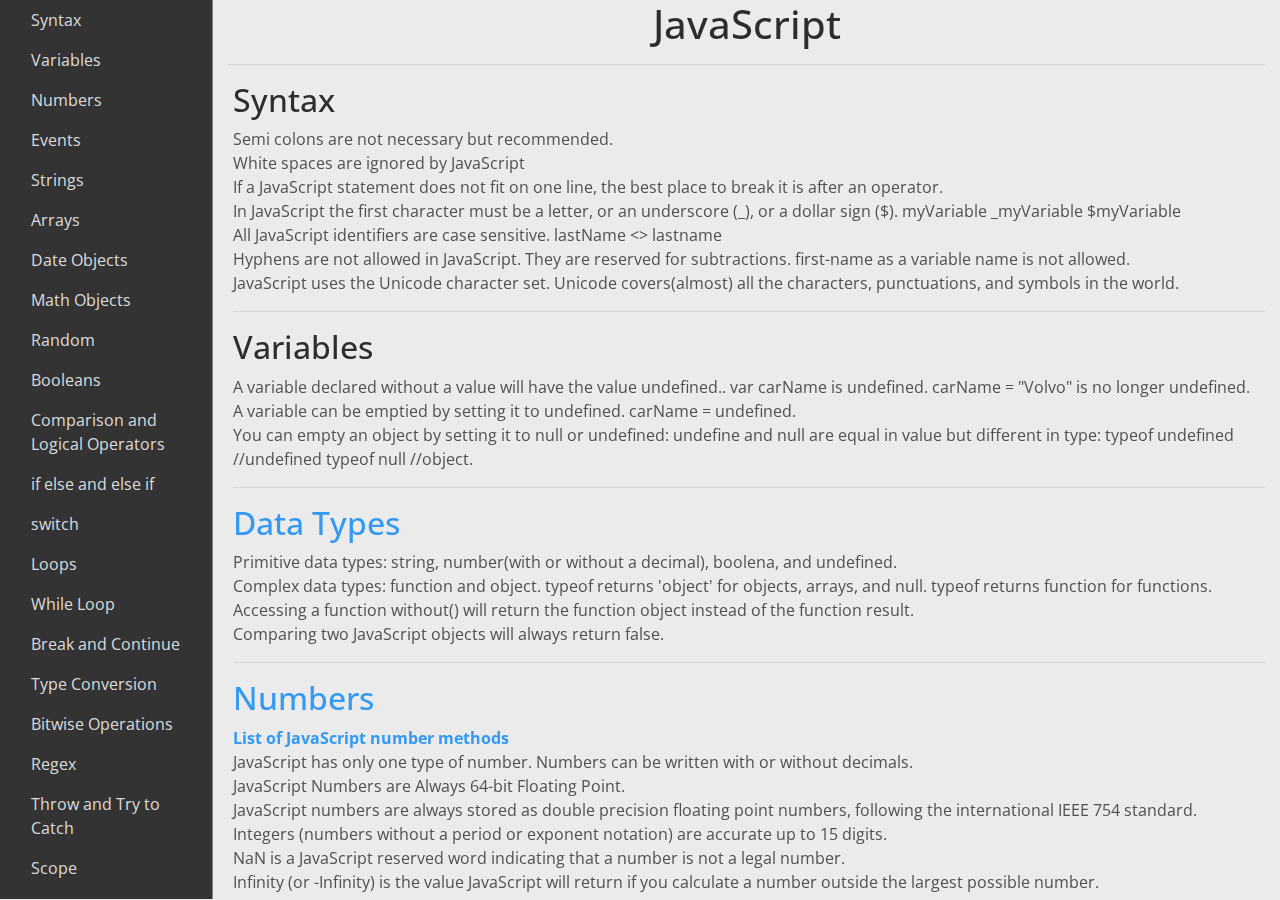
<file: Forms/JavaScript.html>
﻿<!DOCTYPE html>
<html>
<head>
    <meta charset="utf-8" />
    <title></title>
    <meta name="viewport" content="width=device-width, initial-scale=1">
    <link rel="stylesheet" type="text/css" href="../CSS/MyStyle.css">
    <script src="../Scripts/jquery-3.5.1.min.js"></script>
    <script src="../Scripts/popper.min.js"></script>
    <script src="../Files/js/bootstrap.min.js"></script>
    <link rel="stylesheet" href="../Files/bootstrap.min_SpaceLab.css">
    <script>
        $(document).ready(function () {
            $('main').scroll(function () {
                if ($(this).scrollTop() > 50) {
                    $('#back-to-top').fadeIn();
                } else {
                    $('#back-to-top').fadeOut();
                }
            });

            $('#back-to-top').click(function () {
                $('main').animate({
                    scrollTop: 0
                }, 400);
                return false;
            });
        });
    </script>
    <style>
        .back-to-top {
            background-color: gainsboro;
            position: fixed;
            bottom: 25px;
            right: 25px;
            display: none;
        }

        li::before {
            display: block;
            content: " ";
            margin-top: -16px;
            height: 16px;
            visibility: hidden;
            pointer-events: none;
        }

        main {
            scroll-behavior: smooth;
        }

        pre {
            font-size: 14px;
            margin: 0px;
            padding: 0px;
            white-space: pre-wrap;
        }

        nav {
            min-height: 99.9vh;
            max-height: 99.9vh;
        }

        .nav-item {
            margin: 0px;
            padding: 0px;
        }

        main {
            max-height: 99.9vh;
        }

        .nav-link {
            color: gainsboro;
        }
    </style>
</head>
<body style="overflow-y: hidden" class="alert-secondary">
    <div class="container-fluid">
        <div class="row">
            <nav class="col-md-3 col-lg-2 d-none d-md-block bg-dark navbar-dark sidebar" style="overflow-y: auto; border-right: solid 1px Gray">
                <div class="sidebar-sticky">
                    <ul class="nav flex-column">
                        <li class="nav-item">
                            <a class="nav-link" href="#Syntax">Syntax</a>
                        </li>
                        <li class="nav-item">
                            <a class="nav-link" href="#Variables">Variables</a>
                        </li>
                        <li class="nav-item">
                            <a class="nav-link" href="#Numbers">Numbers</a>
                        </li>
                        <li class="nav-item">
                            <a class="nav-link" href="#Events">Events</a>
                        </li>
                        <li class="nav-item">
                            <a class="nav-link" href="#Strings">Strings</a>
                        </li>
                        <li class="nav-item">
                            <a class="nav-link" href="#Arrays">Arrays</a>
                        </li>
                        <li class="nav-item">
                            <a class="nav-link" href="#DateObjects">Date Objects</a>
                        </li>
                        <li class="nav-item">
                            <a class="nav-link" href="#MathObjects">Math Objects</a>
                        </li>
                        <li class="nav-item">
                            <a class="nav-link" href="#Random">Random</a>
                        </li>
                        <li class="nav-item">
                            <a class="nav-link" href="#Booleans">Booleans</a>
                        </li>
                        <li class="nav-item">
                            <a class="nav-link" href="#ComparisonandLogicalOperators">Comparison and Logical Operators</a>
                        </li>
                        <li class="nav-item">
                            <a class="nav-link" href="#ifelseandelseif">if else and else if</a>
                        </li>
                        <li class="nav-item">
                            <a class="nav-link" href="#switch">switch</a>
                        </li>
                        <li class="nav-item">
                            <a class="nav-link" href="#Loops">Loops</a>
                        </li>
                        <li class="nav-item">
                            <a class="nav-link" href="#WhileLoop">While Loop</a>
                        </li>
                        <li class="nav-item">
                            <a class="nav-link" href="#BreakandContinue">Break and Continue</a>
                        </li>
                        <li class="nav-item">
                            <a class="nav-link" href="#TypeConversion">Type Conversion</a>
                        </li>
                        <li class="nav-item">
                            <a class="nav-link" href="#BitwiseOperation">Bitwise Operations</a>
                        </li>
                        <li class="nav-item">
                            <a class="nav-link" href="#Regex">Regex</a>
                        </li>
                        <li class="nav-item">
                            <a class="nav-link" href="#ThrowandTrytoCatch">Throw and Try to Catch</a>
                        </li>
                        <li class="nav-item">
                            <a class="nav-link" href="#Scope">Scope</a>
                        </li>
                        <li class="nav-item">
                            <a class="nav-link" href="#Hoisting">Hoisting</a>
                        </li>
                        <li class="nav-item">
                            <a class="nav-link" href="#StrictMode">Strict Mode</a>
                        </li>
                        <li class="nav-item">
                            <a class="nav-link" href="#thisKeyword"><stong>this</stong> Keyword</a>
                        </li>
                        <li class="nav-item">
                            <a class="nav-link" href="#Let">Let</a>
                        </li>
                        <li class="nav-item">
                            <a class="nav-link" href="#Const">Const</a>
                        </li>
                        <li class="nav-item">
                            <a class="nav-link" href="#ArrowFunctions">Arrow Functions</a>
                        </li>
                        <li class="nav-item">
                            <a class="nav-link" href="#Classes">Classes</a>
                        </li>
                        <li class="nav-item">
                            <a class="nav-link" href="#Debugging">Debugging</a>
                        </li>
                        <li class="nav-item">
                            <a class="nav-link" href="#OtherInformation">Other Information</a>
                        </li>
                    </ul>
                </div>
            </nav>
            <main role="main" class="col-md-9 col-lg-10" style="overflow-y: auto">
                <center><h1>JavaScript</h1></center>
                <hr />
                <ul style="list-style-type:none; padding-left: 5px">
                    <li id="Syntax">
                        <h2>Syntax</h2>
                        Semi colons are not necessary but recommended.<br />
                        White spaces are ignored by JavaScript<br />
                        If a JavaScript statement does not fit on one line, the best place to break it is after an operator.<br />
                        In JavaScript the first character must be a letter, or an underscore (_), or a dollar sign ($). myVariable _myVariable $myVariable<br />
                        All JavaScript identifiers are case sensitive. lastName <> lastname<br />
                        Hyphens are not allowed in JavaScript. They are reserved for subtractions. first-name as a variable name is not allowed.<br />
                        JavaScript uses the Unicode character set.  Unicode covers(almost) all the characters, punctuations, and symbols in the world.<br />
                    </li>
                    <hr />
                    <li id="Variables">
                        <h2>Variables</h2>
                        A variable declared without a value will have the value undefined.. var carName is undefined.  carName = "Volvo" is no longer undefined.<br />
                        A variable can be emptied by setting it to undefined. carName = undefined.<br />
                        You can empty an object by setting it to null or undefined: undefine and null are equal in value but different in type: typeof undefined //undefined typeof null //object.<br />
                    </li>
                    <hr />
                    <li id="DataTypes">
                        <h2><a target="_blank" href="https://www.w3schools.com/js/js_datatypes.asp">Data Types</a></h2>
                        Primitive data types: string, number(with or without a decimal), boolena, and undefined.<br />
                        Complex data types: function and object. typeof returns 'object' for objects, arrays, and null.  typeof returns function for functions.<br />
                        Accessing a function without() will return the function object instead of the function result.<br />
                        Comparing two JavaScript objects will always return false.<br />
                    </li>
                    <hr />
                    <li id="Numbers">
                        <h2><a target="_blank" href="https://www.w3schools.com/js/js_numbers.asp">Numbers</a></h2>
                        <a target="_blank" href="https://www.w3schools.com/jsref/jsref_obj_number.asp"><strong>List of JavaScript number methods</strong></a><br />
                        JavaScript has only one type of number. Numbers can be written with or without decimals.<br />
                        JavaScript Numbers are Always 64-bit Floating Point.<br />
                        JavaScript numbers are always stored as double precision floating point numbers, following the international IEEE 754 standard.<br />
                        Integers (numbers without a period or exponent notation) are accurate up to 15 digits.<br />
                        NaN is a JavaScript reserved word indicating that a number is not a legal number.<br />
                        Infinity (or -Infinity) is the value JavaScript will return if you calculate a number outside the largest possible number.<br />
                        Division by 0 (zero) also generates Infinity.<br />
                    </li>
                    <hr />
                    <li id="Events">
                        <h2><a target="_blank" href="https://www.w3schools.com/js/js_events.asp">Events</a></h2>
                        <a target="_blank" href="https://www.w3schools.com/jsref/dom_obj_event.asp"><strong>List of JavaScript events</strong></a>
                    </li>
                    <hr />
                    <li id="Strings">
                        <h2><a target="_blank" href="https://www.w3schools.com/js/js_strings.asp">Strings</a></h2>
                        <a target="_blank" href="https://www.w3schools.com/jsref/jsref_obj_string.asp"><strong>List of JavaScript string methods</strong></a>
                    </li>
                    <hr />
                    <li id="Arrays">
                        <h2><a target="_blank" href="https://www.w3schools.com/js/js_arrays.asp">Arrays</a></h2>
                        <code><pre>    Array: var cars = [" Saab", "Volvo" , "BMW" ];</pre></code>
                        <br />
                        New element can also be added to an array using the length property:<br />
                        <br />
                        <code><pre>    fruits[fruits.length]="Lemon";</pre></code>
                        <code><pre>    Array.isArray(fruits); // returns true</pre></code>
                        <br />
                        Create your own isArray method for older browsers:<br />
                        <br />
                        <code><pre>    function isArray(x)</pre></code>
                        <code><pre>        return x.constructor.toString().indexOf("Array")>-1;</pre></code>
                        <code><pre>    }</pre></code>
                        <br />
                        <a target="_blank" href="https://www.w3schools.com/jsref/jsref_obj_array.asp"><strong>List of Array methods</strong></a><br />
                        <a target="_blank" href=" https://www.w3schools.com/js/js_array_sort.asp"><strong>Sorting Arrays</strong></a><br />
                        <a target="_blank" href="https://www.w3schools.com/js/js_array_iteration.asp"><strong>Array Iterations</strong></a><br />
                    </li>
                    <hr />
                    <li id="DateObjects">
                        <h2><a target="_blank" href="https://www.w3schools.com/js/js_dates.asp">Date Objects</a></h2>
                        <a target="_blank" href="https://www.w3schools.com/jsref/jsref_obj_date.asp"><strong>JavaScript Date Reference</strong></a><br />
                        By default, JavaScript will use the browser's time zone and display a date as a full text string:<br />
                        <br />
                        <code><pre>    var d = new Date();</pre></code>
                        <br />
                        Date objects are created with the new Date() constructor.<br />
                        Date objects are static. The computer time is ticking, but date objects are not.<br />
                        new Date() creates a new date object with the current date and time:<br />
                        7 numbers specify year, month, day, hour, minute, second, and millisecond (in that order).<br />
                        new Date(dateString) creates a new date object from a date string:<br />
                        <br />
                        <code><pre>    var d = new Date("October 13, 2014 11:13:00")</pre></code>
                        <br />
                        JavaScript stores dates as number of milliseconds since January 01, 1970, 00:00:00 UTC (Universal Time Coordinated).<br />
                        new Date(milliseconds) creates a new date object as zero time plus milliseconds:<br />
                        When a Date object is created, a number of methods allow you to operate on it.<br />
                        When you display a date object in HTML, it is automatically converted to a string, with the toString() method.<br />
                        The toUTCString() method converts a date to a UTC string (a date display standard).<br />
                        The toDateString() method converts a date to a more readable format:<br />
                        <br />
                        <a target="_blank" href="https://www.w3schools.com/js/js_date_formats.asp"><strong>Date Formats</strong></a><br />
                        <br />
                        Date.parse() returns the number of milliseconds between the date and January 1, 1970:<br />
                        <br />
                        <code><pre>    var msec = Date.parse("March 21, 2012");</pre></code>
                        <br />
                        <a target="_blank" href="https://www.w3schools.com/js/js_date_methods.asp"><strong>Get Date</strong></a><br />
                        <br />
                        These methods can be used for getting information from a date object.<br />
                        UTC date methods are used for working with UTC dates (Universal Time Zone dates).<br />
                        <br />
                        <a target="_blank" href="https://www.w3schools.com/js/js_date_methods_set.asp"><strong>Set Date</strong></a><br />
                        <br />
                        Set Date methods are used for setting a part of a date.<br />
                    </li>
                    <hr />
                    <li id="MathObjects">
                        <h2><a target="_blank" href="https://www.w3schools.com/js/js_math.asp">Math Objects</a></h2>
                        <a target="_blank" href="https://www.w3schools.com/jsref/jsref_obj_math.asp"><strong>JavaScript Math Reference</strong></a><br />
                        The JavaScript Math object allows you to perform mathematical tasks on numbers.<br />
                        Unlike other global objects, the Math object has no constructor. Methods and properties are static.<br />
                        All methods and properties (constants) can be used without creating a Math object first.<br />
                        <br />
                        <code><pre>    Math.PI;</pre></code>
                        <code><pre>    Math.round(x) returns the value of x rounded to its nearest integer.</pre></code>
                        <code><pre>    Math.pow(x, y) returns the value of x to the power of y.</pre></code>
                        <code><pre>    Math.sqrt(x) returns the square root of x.</pre></code>
                        <code><pre>    Math.abs(x) returns the absolute (positive) value of x.</pre></code>
                        <code><pre>    Math.ceil(x) returns the value of x rounded up to its nearest integer.</pre></code>
                        <code><pre>    Math.floor(x) returns the value of x rounded down to its nearest integer.</pre></code>
                        <code><pre>    Math.sin(x) returns the sine (a value between -1 and 1) of the angle x (given in radians).</pre></code>
                        <code><pre>    Math.cos(x) returns the cosine (a value between -1 and 1) of the angle x (given in radians).</pre></code>
                        <code><pre>    Math.min() and Math.max() can be used to find the lowest or highest value in a list of arguments.</pre></code>
                        <code><pre>    Math.random() returns a random number between 0 (inclusive), and 1 (exclusive).</pre></code>
                        <br />
                        This JavaScript function always returns a random number between min and max (both included):<br />
                        <br />
                        <code><pre>    function getRndInteger(min, max) {</pre></code>
                        <code><pre>        return Math.floor(Math.random() * (max - min + 1) ) + min;</pre></code>
                        <code><pre>    }</pre></code>
                        <br />
                        <h5>Math Constants</h5>
                        JavaScript provides 8 mathematical constants that can be accessed with the Math object:<br />
                        <br />
                        <code><pre>    Math.E        // returns Euler's number</pre></code>
                        <code><pre>    Math.PI       // returns PI</pre></code>
                        <code><pre>    Math.SQRT2    // returns the square root of 2</pre></code>
                        <code><pre>    Math.SQRT1_2  // returns the square root of 1/2</pre></code>
                        <code><pre>    Math.LN2      // returns the natural logarithm of 2</pre></code>
                        <code><pre>    Math.LN10     // returns the natural logarithm of 10</pre></code>
                        <code><pre>    Math.LOG2E    // returns base 2 logarithm of E</pre></code>
                        <code><pre>    Math.LOG10E   // returns base 10 logarithm of E</pre></code>
                    </li>
                    <hr />
                    <li id="Random">
                        <h2><a target="_blank" href="https://www.w3schools.com/js/js_random.asp">Random</a></h2>
                        <h5>Math.random()</h5>
                        Math.random() returns a random number between 0 (inclusive),  and 1 (exclusive):<br />
                        <br />
                        <code><pre>    Math.random();              // returns a random number</pre></code>
                        <br />
                        Math.random() always returns a number lower than 1.<br />
                        <br />
                        <h5>JavaScript Random Integers</h5>
                        Math.random() used with Math.floor() can be used to return random integers.<br />
                        <br />
                        <code><pre>    Math.floor(Math.random() * 10);     // returns a random integer from 0 to 9</pre></code>
                        <code><pre>    Math.floor(Math.random() * 11); // returns a random integer from 0 to 10 </pre></code>
                        <code><pre>    Math.floor(Math.random() * 100);     // returns a random integer from 0 to 99</pre></code>
                        <code><pre>    Math.floor(Math.random() * 101);     // returns a random integer from 0 to 100</pre></code>
                        <code><pre>    Math.floor(Math.random() * 10) + 1;  // returns a random integer from 1 to 10</pre></code>
                        <code><pre>    Math.floor(Math.random() * 100) + 1; // returns a random integer from 1 to 100</pre></code>
                    </li>
                    <hr />
                    <li id="Booleans">
                        <h2><a target="_blank" href="https://www.w3schools.com/js/js_booleans.asp">Booleans</a></h2>
                        <a target="_blank" href="https://www.w3schools.com/jsref/jsref_obj_boolean.asp"><strong>JavaScript Boolean Reference</strong></a><br />
                        A JavaScript Boolean represents one of two values: true or false.<br />
                        You can use the Boolean() function to find out if an expression (or a variable) is true:<br />
                        <br />
                        <code><pre>    Boolean(10 > 9)</pre></code>
                        <br />
                        Everything With a "Value" is True<br />
                        Everything Without a "Value" is False<br />
                        <br />
                        <code><pre>    var x = "";</pre></code>
                        <code><pre>    Boolean(x);       // returns false</pre></code>
                    </li>
                    <hr />
                    <li id="ComparisonandLogicalOperators">
                        <h2><a target="_blank" href="https://www.w3schools.com/js/js_comparisons.asp">Comparison and Logical Operators</a></h2>
                        <code><pre>    ==	equal to</pre></code>
                        <code><pre>    ===	equal value and equal type</pre></code>
                        <code><pre>    !=	not equal</pre></code>
                        <code><pre>    !==	not equal value or not equal type</pre></code>
                        <code><pre>    >	greater than</pre></code>
                        <code><pre>    <	less than</pre></code>
                        <code><pre>    >=	greater than or equal to</pre></code>
                        <code><pre>    <=	less than or equal to</pre></code>
                        <code><pre>    &&	and</pre></code>
                        <code><pre>    ||	or</pre></code>
                        <code><pre>    !	not</pre></code>
                        <br />
                        A non-numeric string converts to NaN which is always false
                    </li>
                    <hr />
                    <li id="ifelseandelseif">
                        <h2><a target="_blank" href="https://www.w3schools.com/js/js_if_else.asp">if else and else if</a></h2>
                        Use the if statement to specify a block of JavaScript code to be executed if a condition is true.<br />
                        <br />
                        <code><pre>    if (condition) {</pre></code>
                        <code><pre>        //  block of code to be executed if the condition is true</pre></code>
                        <code><pre>    }</pre></code>
                        <br />
                        Use the else statement to specify a block of code to be executed if the condition is false.<br />
                        <br />
                        <code><pre>    if (condition) {</pre></code>
                        <code><pre>        //  block of code to be executed if the condition is true</pre></code>
                        <code><pre>    } else {</pre></code>
                        <code><pre>        //  block of code to be executed if the condition is false</pre></code>
                        <code><pre>    }</pre></code>
                        <br />
                        Use the else if statement to specify a new condition if the first condition is false.<br />
                        <br />
                        <code><pre>    if (condition1) {</pre></code>
                        <code><pre>        //  block of code to be executed if condition1 is true</pre></code>
                        <code><pre>    } else if (condition2) {</pre></code>
                        <code><pre>        //  block of code to be executed if the condition1 is false and condition2 is true</pre></code>
                        <code><pre>    } else {</pre></code>
                        <code><pre>        //  block of code to be executed if the condition1 is false and condition2 is false</pre></code>
                        <code><pre>    }</pre></code>
                    </li>
                    <hr />
                    <li id="switch">
                        <h2><a target="_blank" href="https://www.w3schools.com/js/js_switch.asp">switch</a></h2>
                        The switch statement is used to perform different actions based on different conditions.<br />
                        <br />
                        <code><pre>    switch(expression) {</pre></code>
                        <code><pre>        case x:</pre></code>
                        <code><pre>            // code block</pre></code>
                        <code><pre>            break;</pre></code>
                        <code><pre>        case y:</pre></code>
                        <code><pre>            // code block</pre></code>
                        <code><pre>            break;</pre></code>
                        <code><pre>        default:</pre></code>
                        <code><pre>            // code block</pre></code>
                        <code><pre>    }</pre></code>
                        <br />
                        When JavaScript reaches a break keyword, it breaks out of the switch block.<br />
                        This will stop the execution of inside the block.<br />
                        The default keyword specifies the code to run if there is no case match.<br />
                        Sometimes you will want different switch cases to use the same code.<br />
                        <br />
                        <code><pre>    switch (new Date().getDay()) {</pre></code>
                        <code><pre>        case 4:</pre></code>
                        <code><pre>        case 5:</pre></code>
                        <code><pre>            text = "Soon it is Weekend";</pre></code>
                        <code><pre>            break;</pre></code>
                        <code><pre>        case 0:</pre></code>
                        <code><pre>        case 6:</pre></code>
                        <code><pre>            text = "It is Weekend";</pre></code>
                        <code><pre>            break;</pre></code>
                        <code><pre>        default:</pre></code>
                        <code><pre>            text = "Looking forward to the Weekend";</pre></code>
                        <code><pre>    }</pre></code>
                        <br />
                        If multiple cases matches a case value, the first case is selected.<br />
                        If no matching cases are found, the program continues to the default label.<br />
                        If no default label is found, the program continues to the statement(s) after the switch.<br />
                        Switch cases use strict comparison (===).<br />
                        The values must be of the same type to match.<br />
                        A strict comparison can only be true if the operands are of the same type.<br />
                    </li>
                    <hr />
                    <li id="Loops">
                        <h2><a target="_blank" href="https://www.w3schools.com/js/js_loop_for.asp">Loops</a></h2>
                        JavaScript supports different kinds of loops:<br />
                        for - loops through a block of code a number of times<br />
                        <br />
                        <code><pre>    for (i = 0; i < 5; i++) {</pre></code>
                        <code><pre>        text += "The number is " + i + 'br';</pre></code>
                        <code><pre>    }</pre></code>
                        <br />
                        for/in - loops through the properties of an object<br />
                        <br />
                        <code><pre>    var person = {fname:"John", lname:"Doe", age:25};</pre></code>
                        <code><pre>    var text = "";</pre></code>
                        <code><pre>    var x;</pre></code>
                        <code><pre>    for (x in person) {</pre></code>
                        <code><pre>        text += person[x];</pre></code>
                        <code><pre>    }</pre></code>
                        <br />
                        for/of - loops through the values of an iterable object<br />
                        <br />
                        <code><pre>    var cars = ['BMW', 'Volvo', 'Mini'];</pre></code>
                        <code><pre>    var x;</pre></code>
                        <code><pre>    for (x of cars) {</pre></code>
                        <code><pre>        document.write(x + "br");</pre></code>
                        <code><pre>    }</pre></code>
                    </li>
                    <hr />
                    <li id="WhileLoop">
                        <h2><a target="_blank" href="https://www.w3schools.com/js/js_loop_while.asp">While Loop</a></h2>
                        while - loops through a block of code while a specified condition is true<br />
                        <br />
                        <code><pre>    while (i < 10) {</pre></code>
                        <code><pre>        text += "The number is " + i;</pre></code>
                        <code><pre>        i++;</pre></code>
                        <code><pre>    }</pre></code>
                        <br />
                        do/while - also loops through a block of code while a specified condition is true<br />
                        <br />
                        <code><pre>    do {</pre></code>
                        <code><pre>        text += "The number is " + i;</pre></code>
                        <code><pre>        i++;</pre></code>
                        <code><pre>    }</pre></code>
                        <code><pre>    while (i < 10);</pre></code>
                    </li>
                    <hr />
                    <li id="BreakandContinue">
                        <h2><a target="_blank" href="https://www.w3schools.com/js/js_break.asp">Break and Continue</a></h2>
                        The break statement "jumps out" of a loop.<br />
                        The continue statement "jumps over" one iteration in the loop.<br />
                        The break statement can also be used to jump out of a loop.<br />
                        The break statement breaks the loop and continues executing the code after the loop<br />
                        The continue statement breaks one iteration (in the loop), if a specified condition occurs, and continues with the next iteration in the loop.<br />
                    </li>
                    <hr />
                    <li id="TypeConversion">
                        <h2><a target="_blank" href="https://www.w3schools.com/js/js_type_conversion.asp">Type Conversion</a></h2>
                        In JavaScript there are 5 different data types that can contain values:<br /><br />
                        <code><pre>   string</pre></code>
                        <code><pre>   number</pre></code>
                        <code><pre>   boolean</pre></code>
                        <code><pre>   object</pre></code>
                        <code><pre>   function</pre></code>
                        <br />
                        There are 6 types of objects:<br />
                        <br />
                        <code><pre>   Object</pre></code>
                        <code><pre>   Date</pre></code>
                        <code><pre>   Array</pre></code>
                        <code><pre>   String</pre></code>
                        <code><pre>   Number</pre></code>
                        <code><pre>   Boolean</pre></code><br />
                        And 2 data types that cannot contain values:<br />
                        <br />
                        <code><pre>   null</pre></code>
                        <code><pre>   undefined</pre></code><br />
                        You can use the typeof operator to find the data type of a JavaScript variable.<br />
                        <br />
                        <code><pre>   The data type of NaN is number</pre></code>
                        <code><pre>   The data type of an array is object</pre></code>
                        <code><pre>   The data type of a date is object</pre></code>
                        <code><pre>   The data type of null is object</pre></code>
                        <code><pre>   The data type of an undefined variable is undefined *</pre></code>
                        <code><pre>   The data type of a variable that has not been assigned a value is also undefined *</pre></code>
                        <code><pre>   You cannot use typeof to determine if a JavaScript object is an array (or a date).</pre></code>
                        <br />
                        The constructor property returns the constructor function for all JavaScript variables.<br />
                        You can check the constructor property to find out if an object is an Array (contains the word "Array").<br />
                        You can check the constructor property to find out if an object is a Date (contains the word "Date").<br />
                        <br />
                        <code><pre>   The global method String() can convert numbers to strings.</pre></code>
                        <code><pre>   The Number method toString() does the same.</pre></code>
                        <code><pre>   The global method String() can convert booleans to strings.</pre></code>
                        <code><pre>   The Boolean method toString() does the same.</pre></code>
                        <code><pre>   The global method String() can convert dates to strings.</pre></code>
                        <code><pre>   The Date method toString() does the same.</pre></code>
                        <code><pre>   The global method Number() can convert strings to numbers.</pre></code>
                        <code><pre>   Strings containing numbers (like "3.14") convert to numbers (like 3.14).</pre></code>
                        <code><pre>   Empty strings convert to 0.</pre></code>
                        <code><pre>   Anything else converts to NaN (Not a Number).</pre></code>
                        <code><pre>   The global method Number() can also convert booleans to numbers.</pre></code>
                        <code><pre>   The global method Number() can be used to convert dates to numbers.</pre></code><br />
                    </li>
                    <hr />
                    <li id="BitwiseOperation">
                        <h2><a target="_blank" href="https://www.w3schools.com/js/js_bitwise.asp">Bitwise Operations</a></h2>
                        More of a reference chapter.
                    </li>
                    <hr />
                    <li id="Regex">
                        <h2><a target="_blank" href="https://www.w3schools.com/js/js_regexp.asp">Regex</a></h2>
                        <a target="_blank" href="https://www.w3schools.com/jsref/jsref_obj_regexp.asp"><strong>Regex References</strong></a><br />
                        A regular expression is a sequence of characters that forms a search pattern.<br />
                        The search pattern can be used for text search and text replace operations.<br />
                        <br />
                        <code><pre>    /pattern/modifiers;</pre></code><br />
                        In JavaScript, regular expressions are often used with the two string methods: search() and replace().<br />
                        The search() method uses an expression to search for a match, and returns the position of the match.<br />
                        <br />
                        <code><pre>    var str = "Visit W3Schools!";</pre></code>
                        <code><pre>    var n = str.search("W3Schools");</pre></code>
                        <br />
                        The replace() method returns a modified string where the pattern is replaced.<br />
                        <br />
                        <code><pre>    var str = "Visit Microsoft!";</pre></code>
                        <code><pre>    var res = str.replace("Microsoft", "W3Schools");</pre></code>
                        <br />
                        <h5>Regular Expression Modifiers</h5>
                        Modifiers can be used to perform case-insensitive more global searches:<br />
                        <br />
                        <code><pre>    i	Perform case-insensitive matching</pre></code>
                        <code><pre>    g	Perform a global match (find all matches rather than stopping after the first match)</pre></code>
                        <code><pre>    m	Perform multiline matching</pre></code><br />
                        <h5>Regular Expression Patterns</h5>
                        Brackets are used to find a range of characters:<br />
                        <br />
                        <code><pre>    [abc]	Find any of the characters between the brackets</pre></code>
                        <code><pre>    var str = "Visit Microsoft!";</pre></code>
                        <code><pre>    [0-9]	Find any of the digits between the brackets</pre></code>
                        <code><pre>    (x|y)	Find any of the alternatives separated with</pre></code>
                        <br />
                        Metacharacters are characters with a special meaning:<br />
                        <br />
                        <code><pre>    \d	Find a digit</pre></code>
                        <code><pre>    \s	Find a whitespace character</pre></code>
                        <code><pre>    \b	Find a match at the beginning of a word like this: \bWORD, or at the end of a word like this: WORD\b</pre></code>
                        <code><pre>    \uxxxx	Find the Unicode character specified by the hexadecimal number xxxx</pre></code>
                        <br />
                        Quantifiers define quantities:<br />
                        <br />
                        <code><pre>    n+	Matches any string that contains at least one n</pre></code>
                        <code><pre>    n*	Matches any string that contains zero or more occurrences of n</pre></code>
                        <code><pre>    n?	Matches any string that contains zero or one occurrences of n</pre></code>
                        <br />
                        <h5>Using the RegExp Object</h5>
                        In JavaScript, the RegExp object is a regular expression object with predefined properties and methods.<br />
                        <br />
                        <h5>Using test()</h5>
                        The test() method is a RegExp expression method.<br />
                        It searches a string for a pattern, and returns true or false, depending on the result.<br />
                        The following example searches a string for the character "e":<br />
                        <br />
                        <code><pre>    var patt = /e/;</pre></code>
                        <code><pre>    patt.test("The best things in life are free!");</pre></code>
                        <br />
                        You don't have to put the regular expression in a variable first. The two lines above can be shortened to one:<br />
                        <br />
                        <code><pre>    /e/.test("The best things in life are free!");</pre></code>
                        <br />
                        <h5>Using exec()</h5>
                        The exec() method is a RegExp expression method.<br />
                        It searches a string for a specified pattern, and returns the found text as an object.<br />
                        If no match is found, it returns an empty (null) object.<br />
                        The following example searches a string for the character "e":<br />
                        <br />
                        <code><pre>    /e/.exec("The best things in life are free!");</pre></code>
                    </li>
                    <hr />
                    <li id="ThrowandTrytoCatch">
                        <h2><a target="_blank" href="https://www.w3schools.com/js/js_errors.asp">Throw and Try to Catch</a></h2>
                        <a target="_blank" href="https://www.w3schools.com/jsref/jsref_obj_error.asp"><strong>Error References</strong></a><br />
                        JavaScript will actually create an Error object with two properties: name and message.<br />
                        The throw statement allows you to create a custom error.<br />
                        Technically you can throw an exception (throw an error).<br />
                        The exception can be a JavaScript String, a Number, a Boolean or an Object.<br />
                        <br />
                        <code><pre>    try {</pre></code>
                        <code><pre>        Block of code to try</pre></code>
                        <code><pre>    }</pre></code>
                        <code><pre>    catch(err) {</pre></code>
                        <code><pre>        //Block of code to handle errors</pre></code>
                        <code><pre>    }</pre></code>
                        <code><pre>    finally {</pre></code>
                        <code><pre>        //Block of code to be executed regardless of the try / catch result</pre></code>
                        <code><pre>    }</pre></code>
                        <br />
                        <h5>Error Object Properties</h5>
                        <code><pre>    name		    Sets or returns an error name</pre></code>
                        <code><pre>    message		Sets or returns an error message (a string)</pre></code>
                        <br />
                        <h5>Error Name Values</h5>
                        <code><pre>    EvalError		An error has occurred in the eval() function</pre></code>
                        <code><pre>    RangeError		A number "out of range" has occurred</pre></code>
                        <code><pre>    ReferenceError	An illegal reference has occurred</pre></code>
                        <code><pre>    SyntaxError		A syntax error has occurred</pre></code>
                        <code><pre>    TypeError		A type error has occurred</pre></code>
                        <code><pre>    URIError		    An error in encodeURI() has occurred</pre></code>
                    </li>
                    <hr />
                    <li id="Scope">
                        <h2><a target="_blank" href="https://www.w3schools.com/js/js_scope.asp">Scope</a></h2>
                        In JavaScript there are two types of scope:<br />
                        <br />
                        <code><pre>    Local scope</pre></code>
                        <code><pre>    Global scope</pre></code>
                        <br />
                        JavaScript has function scope: Each function creates a new scope.<br />
                        Scope determines the accessibility (visibility) of these variables.<br />
                        Variables defined inside a function are not accessible (visible) from outside the function.<br />
                        <br />
                        <code><pre>    A variable declared outside a function, becomes GLOBAL.</pre></code>
                        <code><pre>    A global variable has global scope: All scripts and functions on a web page can access it.</pre></code>
                        <br />
                        <h5>Automatically Global</h5>
                        If you assign a value to a variable that has not been declared, it will automatically become a GLOBAL variable.<br />
                        <br />
                        <code><pre>    function myFunction() {</pre></code>
                        <code><pre>        carName = "Volvo";</pre></code>
                        <code><pre>    }</pre></code>
                        <br />
                        <h5>The Lifetime of JavaScript Variables</h5>
                        The lifetime of a JavaScript variable starts when it is declared.<br />
                        Local variables are deleted when the function is completed.<br />
                        In a web browser, global variables are deleted when you close the browser window (or tab).<br />
                        <br />
                        <h5>Function Arguments</h5>
                        Function arguments (parameters) work as local variables inside functions.<br />
                    </li>
                    <hr />
                    <li id="Hoisting">
                        <h2><a target="_blank" href="https://www.w3schools.com/js/js_hoisting.asp">Hoisting</a></h2>
                        Hoisting is JavaScript's default behavior of moving declarations to the top.<br />
                        In JavaScript, a variable can be declared after it has been used.<br />
                        Hoisting is JavaScript's default behavior of moving all declarations to the top of the current scope<br />
                        (to the top of the current script or the current function).<br />
                        Variables and constants declared with let or const are not hoisted!<br />
                        JavaScript only hoists declarations, not initializations.<br />
                        Hoisting is (to many developers) an unknown or overlooked behavior of JavaScript.<br />
                        If a developer doesn't understand hoisting, programs may contain bugs (errors).<br />
                        To avoid bugs, always declare all variables at the beginning of every scope.<br />
                        Since this is how JavaScript interprets the code, it is always a good rule.<br />
                        JavaScript in strict mode does not allow variables to be used if they are not declared.<br />
                        <br />
                    </li>
                    <hr />
                    <li id="StrictMode">
                        <h2><a target="_blank" href="https://www.w3schools.com/js/js_strict.asp">Strict Mode</a></h2>
                        The purpose of "use strict" is to indicate that the code should be executed in "strict mode".<br />
                        With strict mode, you can not, for example, use undeclared variables.<br />
                        Strict mode is declared by adding "use strict"; to the beginning of a script or a function.<br />
                        Declared at the beginning of a script, it has global scope (all code in the script will execute in strict mode).<br />
                        Declared inside a function, it has local scope (only the code inside the function is in strict mode).<br />
                        <br />
                        <h5>Why Strict Mode?</h5>
                        Strict mode makes it easier to write "secure" JavaScript.<br />
                        Strict mode changes previously accepted "bad syntax" into real errors.<br />
                        As an example, in normal JavaScript, mistyping a variable name creates a new global variable.<br />
                        In strict mode, this will throw an error, making it impossible to accidentally create a global variable.<br />
                        In normal JavaScript, a developer will not receive any error feedback assigning values to non-writable properties.<br />
                        In strict mode, any assignment to a non-writable property, a getter-only property, a non-existing property, a non-existing variable, <br />
                        or a non-existing object, will throw an error.<br />
                        <br />
                        <h5>Not Allowed in Strict Mode</h5>
                        <code><pre>    Using a variable, without declaring it, is not allowed.</pre></code>
                        <code><pre>    Using an object, without declaring it, is not allowed.</pre></code>
                        <code><pre>    Deleting a variable (or object) is not allowed.<</pre></code>
                        <code><pre>    Deleting a function is not allowed.</pre></code>
                        <code><pre>    Duplicating a parameter name is not allowed.</pre></code>
                        <code><pre>    Octal numeric literals are not allowed.</pre></code>
                        <code><pre>    Octal escape characters are not allowed.</pre></code>
                        <code><pre>    Writing to a read-only property is not allowed.</pre></code>
                        <code><pre>    Writing to a get-only property is not allowed.</pre></code>
                        <code><pre>    Deleting an undeletable property is not allowed</pre></code>
                        <code><pre>    The word eval cannot be used as a variable.</pre></code>
                        <code><pre>    The word arguments cannot be used as a variable.</pre></code>
                        <code><pre>    The with statement is not allowed.</pre></code>
                        <br />
                        For security reasons, eval() is not allowed to create variables in the scope from which it was called.<br />
                        The this keyword in functions behaves differently in strict mode.<br />
                        The this keyword refers to the object that called the function.<br />
                        If the object is not specified, functions in strict mode will return undefined and functions in normal mode will return the global object (window).<br />
                        Keywords reserved for future JavaScript versions can NOT be used as variable names in strict mode.<br />
                        These are:<br />
                        <br />
                        <code><pre>    implements</pre></code>
                        <code><pre>    interface</pre></code>
                        <code><pre>    let</pre></code>
                        <code><pre>    package</pre></code>
                        <code><pre>    private</pre></code>
                        <code><pre>    protected</pre></code>
                        <code><pre>    public</pre></code>
                        <code><pre>    static</pre></code>
                        <code><pre>    yield</pre></code>
                    </li>
                    <hr />
                    <li id="thisKeyword">
                        <h2><a target="_blank" href="https://www.w3schools.com/js/js_this.asp">this Keyword</a></h2>
                        The JavaScript this keyword refers to the object it belongs to.<br />
                        It has different values depending on where it is used:<br />
                        <br />
                        <code><pre>    In a method, this refers to the owner object.</pre></code>
                        <code><pre>    Alone, this refers to the global object.</pre></code>
                        <code><pre>    In a function, this refers to the global object.</pre></code>
                        <code><pre>    In a function, in strict mode, this is undefined.</pre></code>
                        <code><pre>    In an event, this refers to the element that received the event.</pre></code>
                        <code><pre>    Methods like call(), and apply() can refer this to any object.</pre></code>
                    </li>
                    <hr />
                    <li id="Let">
                        <h2><a target="_blank" href="https://www.w3schools.com/js/js_let.asp">Let</a></h2>
                        Redeclaring a variable using the var keyword can impose problems.<br />
                        Redeclaring a variable using the let keyword can solve this problem.<br />
                        <br />
                        <code><pre>    let i = 5;</pre></code>
                        <code><pre>    for (let i = 0; i < 10; i++) {</pre></code>
                        <code><pre>        // some statements</pre></code>
                        <code><pre>    }</pre></code>
                        <br />
                        In the second example, using let, the variable declared in the loop does not redeclare the variable outside the loop.<br />
                        When let is used to declare the i variable in a loop, the i variable will only be visible within the loop.<br />
                        Redeclaring a JavaScript variable with var is allowed anywhere in a program.<br />
                        Redeclaring a var variable with let, in the same scope, or in the same block, is not allowed.<br />
                        Redeclaring a let variable with let, in the same scope, or in the same block, is not allowed.<br />
                        Redeclaring a let variable with var, in the same scope, or in the same block, is not allowed.<br />
                        Redeclaring a variable with let, in another scope, or in another block, is allowed.<br />
                        Variables defined with let are not hoisted to the top.<br />
                        Using a let variable before it is declared will result in a ReferenceError.<br />
                    </li>
                    <hr />
                    <li id="Const">
                        <h2><a target="_blank" href="https://www.w3schools.com/js/js_const.asp">Const</a></h2>
                        Variables defined with const behave like let variables, except they cannot be reassigned.<br />
                        JavaScript const variables must be assigned a value when they are declared.<br />
                        The keyword const is a little misleading.<br />
                        It does NOT define a constant value. It defines a constant reference to a value.<br />
                        Because of this, we cannot change constant primitive values, but we can change the properties of constant objects, but you can NOT reassign a constant object.<br />
                        You can change the elements of a constant array.<br />
                        But you can NOT reassign a constant array.<br />
                    </li>
                    <hr />
                    <li id="ArrowFunctions">
                        <h2><a target="_blank" href="https://www.w3schools.com/js/js_arrow_function.asp">Arrow Functions</a></h2>
                        Arrow functions allow us to write shorter function syntax.<br />
                        <br />
                        <code><pre>    hello = function() {</pre></code>
                        <code><pre>        return "Hello World!";</pre></code>
                        <code><pre>    }</pre></code>
                        <br />
                        Becomes
                        <br />
                        <code><pre>    hello = () => {</pre></code>
                        <code><pre>        return "Hello World!";</pre></code>
                        <code><pre>    }</pre></code>
                        <br />
                        And Becomes
                        <br />
                        <code><pre>    hello = () => "Hello World!";</pre></code>
                        <br />
                        If you have parameters, you pass them inside the parentheses.<br />
                        <br />
                        <code><pre>    hello = (val) => "Hello " + val;</pre></code>
                        <br />
                        In fact, if you have only one parameter, you can skip the parentheses as well.<br />
                        <br />
                        <code><pre>    hello = val => "Hello " + val;</pre></code>
                        <br />
                        The handling of this is also different in arrow functions compared to regular functions.<br />
                        In short, with arrow functions there are no binding of this.<br />
                        In regular functions the this keyword represented the object that called the function, which could be the window, the document, a button or whatever.<br />
                        With arrow functions the this keyword always represents the object that defined the arrow function.<br />
                    </li>
                    <hr />
                    <li id="Classes">
                        <h2><a target="_blank" href="https://www.w3schools.com/js/js_classes.asp">Classes</a></h2>
                        Use the keyword class to create a class, and always add the constructor() method.<br />
                        <br />
                        <code><pre>    class Car {</pre></code>
                        <code><pre>        constructor(brand) {</pre></code>
                        <code><pre>            this.carname = brand;</pre></code>
                        <code><pre>        }</pre></code>
                        <code><pre>    }</pre></code>
                        <code><pre>    mycar = new Car("Ford");</pre></code>
                        <br />
                        <h5>Constructor</h5>
                        The constructor method is special, it is where you initialize properties,<br />
                        it is called automatically when a class is initiated, and it has to have the exact name "constructor", in fact,<br />
                        if you do not have a constructor method, JavaScript will add an invisible and empty constructor method.<br />
                        <br />
                        <code><pre>    class Car {</pre></code>
                        <code><pre>        constructor(brand) {</pre></code>
                        <code><pre>            this.carname = brand;</pre></code>
                        <code><pre>        }</pre></code>
                        <code><pre>    }</pre></code>
                        <br />
                        <code><pre>    mycar = new Car("Ford");</pre></code>
                        <code><pre>    document.getElementById("demo").innerHTML = mycar.present();</pre></code>
                        <br />
                        <h5>Method</h5>
                        <br />
                        <code><pre>    class Car {</pre></code>
                        <code><pre>        constructor(brand) {</pre></code>
                        <code><pre>            this.carname = brand;</pre></code>
                        <code><pre>        }</pre></code>
                        <code><pre>        present(x) {</pre></code>
                        <code><pre>            return x + ", I have a " + this.carname;</pre></code>
                        <code><pre>        }</pre></code>
                        <code><pre>    }</pre></code>
                        <br />
                        <code><pre>    mycar = new Car("Ford");</pre></code>
                        <code><pre>    document.getElementById("demo").innerHTML = mycar.present("Hello");</pre></code>
                        <br />
                        <h5>Static Methods</h5>
                        <br />
                        <code><pre>    class Car {</pre></code>
                        <code><pre>        constructor(brand) {</pre></code>
                        <code><pre>            this.carname = brand;</pre></code>
                        <code><pre>        }</pre></code>
                        <code><pre>        static hello() {</pre></code>
                        <code><pre>            return "Hello!!";</pre></code>
                        <code><pre>        }</pre></code>
                        <code><pre>    }</pre></code>
                        <br />
                        <code><pre>    document.getElementById("demo").innerHTML = Car.hello();</pre></code>
                        <br />
                        <h5>Inheritence</h5>
                        To create a class inheritance, use the extends keyword.<br />
                        A class created with a class inheritance inherits all the methods from another class.<br />
                        <br />
                        <code><pre>    class Car {</pre></code>
                        <code><pre>        constructor(brand) {</pre></code>
                        <code><pre>            this.carname = brand;</pre></code>
                        <code><pre>        }</pre></code>
                        <code><pre>        present() {</pre></code>
                        <code><pre>            return 'I have a ' + this.carname;</pre></code>
                        <code><pre>        }</pre></code>
                        <code><pre>    }</pre></code>
                        <br />
                        <code><pre>    class Model extends Car {</pre></code>
                        <code><pre>        constructor(brand, mod) {</pre></code>
                        <code><pre>            super(brand);</pre></code>
                        <code><pre>            this.model = mod;</pre></code>
                        <code><pre>        }</pre></code>
                        <code><pre>        show() {</pre></code>
                        <code><pre>            return this.present() + ', it is a ' + this.model;</pre></code>
                        <code><pre>        }</pre></code>
                        <code><pre>    }</pre></code>
                        <br />
                        <code><pre>    mycar = new Model("Ford", "Mustang");</pre></code>
                        <code><pre>    document.getElementById("demo").innerHTML = mycar.show();</pre></code>
                        <br />
                        The super() method refers to the parent class.<br />
                        By calling the super() method in the constructor method, we call the parent's constructor method and gets access to the parent's properties and methods.<br />
                        <br />
                        <h5>Getter and Setters</h5>
                        <br />
                        <code><pre>    class Car {</pre></code>
                        <code><pre>        constructor(brand) {</pre></code>
                        <code><pre>            this.carname = brand;</pre></code>
                        <code><pre>        }</pre></code>
                        <code><pre>        get cnam() {</pre></code>
                        <code><pre>            return this.carname;</pre></code>
                        <code><pre>        }</pre></code>
                        <code><pre>        set cnam(x) {</pre></code>
                        <code><pre>            this.carname = x;</pre></code>
                        <code><pre>        }</pre></code>
                        <code><pre>    }</pre></code>
                        <br />
                        <code><pre>    mycar = new Car("Ford");</pre></code>
                        <code><pre>    document.getElementById("demo").innerHTML = mycar.cnam;</pre></code>
                        <br />
                        The name of the getter/setter method cannot be the same as the name of the property, in this case carname.<br />
                        Many programmers use an underscore character _ before the property name to separate the getter/setter from the actual property:<br />
                        <br />
                        <h5>Hoisting</h5>
                        Unlike functions, and other JavaScript declarations, class declarations are not hoisted.
                        That means that you must declare a class before you can use it:
                    </li>
                    <hr />
                    <li id="Debugging">
                        <h2><a target="_blank" href="https://www.w3schools.com/js/js_debugging.asp">Debugging</a></h2>
                        If your browser supports debugging, you can use console.log() to display JavaScript values in the debugger window.<br />
                        <a target="_blank" href="https://www.w3schools.com/jsref/met_console_log.asp"><strong>Console Log Reference</strong></a><br />
                        <br />
                        <h5>Debugger</h5>
                        The debugger keyword stops the execution of JavaScript, and calls (if available) the debugging function.<br />
                        This has the same function as setting a breakpoint in the debugger.<br />
                        If no debugging is available, the debugger statement has no effect.<br />
                        With the debugger turned on, this code will stop executing before it executes the third line.<br />
                    </li>
                    <hr />
                    <li id="OtherInformation">
                        <a target="_blank" href="https://www.w3schools.com/js/js_conventions.asp"><strong>Style Guides</strong></a><br />
                        <a target="_blank" href="https://www.w3schools.com/js/js_best_practices.asp"><strong>Best Practices</strong></a><br />
                        <a target="_blank" href="https://www.w3schools.com/js/js_mistakes.asp"><strong>Mistakes</strong></a><br />
                        <a target="_blank" href="https://www.w3schools.com/js/js_performance.asp"><strong>Performance</strong></a><br />
                        <a target="_blank" href="https://www.w3schools.com/js/js_reserved.aspp"><strong>Reserved Word</strong></a><br />
                        <a target="_blank" href="https://www.w3schools.com/js/js_versions.asp"><strong>Versions</strong></a><br />
                        <a target="_blank" href="https://www.w3schools.com/js/js_es5.asp"><strong>Version ES5</strong></a><br />
                        <a target="_blank" href="https://www.w3schools.com/js/js_es6.asp"><strong>Version ES6</strong></a><br />
                        <a target="_blank" href="https://www.w3schools.com/js/js_validation.asp"><strong>Form Validation</strong></a><br />
                        <a target="_blank" href="https://www.w3schools.com/js/js_validation_api.asp"><strong>Forms API</strong></a><br />
                    </li>
                </ul>
                <a id="back-to-top" href="#" class="btn btn-dark btn-lg back-to-top" role="button" style="font-weight: bold; color: white; font-size: large">^</a>
            </main>
        </div>
    </div>
</body>
</html>
</file>
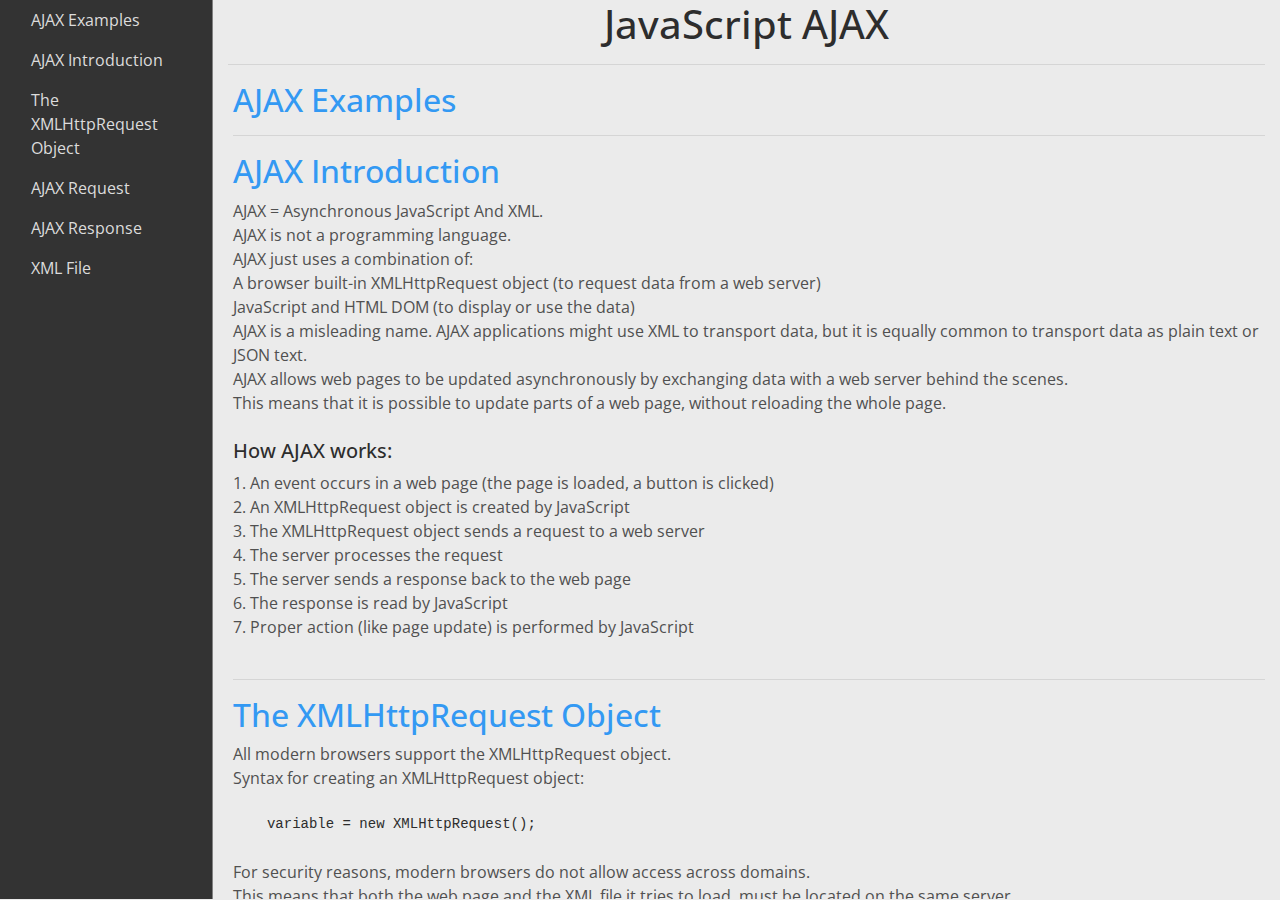
<file: Forms/JavaScriptAJAX.html>
﻿<!DOCTYPE html>
<html>
<head>
    <meta charset="utf-8" />
    <title></title>
    <meta name="viewport" content="width=device-width, initial-scale=1">
    <link rel="stylesheet" type="text/css" href="../CSS/MyStyle.css">
    <script src="../Scripts/jquery-3.5.1.min.js"></script>
    <script src="../Scripts/popper.min.js"></script>
    <script src="../Files/js/bootstrap.min.js"></script>
    <link rel="stylesheet" href="../Files/bootstrap.min_SpaceLab.css">
    <script>
        $(document).ready(function () {
            $('main').scroll(function () {
                if ($(this).scrollTop() > 50) {
                    $('#back-to-top').fadeIn();
                } else {
                    $('#back-to-top').fadeOut();
                }
            });

            $('#back-to-top').click(function () {
                $('main').animate({
                    scrollTop: 0
                }, 400);
                return false;
            });
        });
    </script>
    <style>
        .back-to-top {
            background-color: gainsboro;
            position: fixed;
            bottom: 25px;
            right: 25px;
            display: none;
        }

        li::before {
            display: block;
            content: " ";
            margin-top: -16px;
            height: 16px;
            visibility: hidden;
            pointer-events: none;
        }

        main {
            scroll-behavior: smooth;
        }

        pre {
            font-size: 14px;
            margin: 0px;
            padding: 0px;
            white-space: pre-wrap;
        }

        nav {
            min-height: 99.9vh;
            max-height: 99.9vh;
        }

        .nav-item {
            margin: 0px;
            padding: 0px;
        }

        main {
            max-height: 99.9vh;
        }

        .nav-link {
            color: gainsboro;
        }
    </style>
</head>
<body style="overflow-y: hidden" class="alert-secondary">
    <div class="container-fluid">
        <div class="row">
            <nav class="col-md-3 col-lg-2 d-none d-md-block bg-dark navbar-dark sidebar" style="overflow-y: auto; border-right: solid 1px Gray">
                <div class="sidebar-sticky">
                    <ul class="nav flex-column">
                        <li class="nav-item">
                            <a class="nav-link" href="#AJAXExamples">AJAX Examples</a>
                        </li>
                        <li class="nav-item">
                            <a class="nav-link" href="#AJAXIntroduction">AJAX Introduction</a>
                        </li>
                        <li class="nav-item">
                            <a class="nav-link" href="#TheXMLHttpRequestObject">The XMLHttpRequest Object</a>
                        </li>
                        <li class="nav-item">
                            <a class="nav-link" href="#AJAXRequest">AJAX Request</a>
                        </li>
                        <li class="nav-item">
                            <a class="nav-link" href="#AJAXResponse">AJAX Response</a>
                        </li>
                        <li class="nav-item">
                            <a class="nav-link" href="#XMLFile">XML File</a>
                        </li>
                    </ul>
                </div>
            </nav>
            <main role="main" class="col-md-9 col-lg-10" style="overflow-y: auto">
                <center><h1>JavaScript AJAX</h1></center>
                <hr />
                <ul style="list-style-type:none; padding-left: 5px">
                    <li id="AJAXExamples">
                        <h2><a target="_blank" href="https://www.w3schools.com/js/js_ajax_examples.as">AJAX Examples</a></h2>
                    </li>
                    <hr>
                    <li id="AJAXIntroduction">
                        <h2><a target="_blank" href="https://www.w3schools.com/js/js_ajax_intro.asp">AJAX Introduction</a></h2>
                        AJAX = Asynchronous JavaScript And XML.<br />
                        AJAX is not a programming language.<br />
                        AJAX just uses a combination of:<br />
                        A browser built-in XMLHttpRequest object (to request data from a web server)<br />
                        JavaScript and HTML DOM (to display or use the data)<br />
                        AJAX is a misleading name. AJAX applications might use XML to transport data, but it is equally common to transport data as plain text or JSON text.<br />
                        AJAX allows web pages to be updated asynchronously by exchanging data with a web server behind the scenes. <br />
                        This means that it is possible to update parts of a web page, without reloading the whole page.<br />
                        <br />
                        <h5>How AJAX works:</h5>
                        1. An event occurs in a web page (the page is loaded, a button is clicked)<br />
                        2. An XMLHttpRequest object is created by JavaScript<br />
                        3. The XMLHttpRequest object sends a request to a web server<br />
                        4. The server processes the request<br />
                        5. The server sends a response back to the web page<br />
                        6. The response is read by JavaScript<br />
                        7. Proper action (like page update) is performed by JavaScript<br />
                        <br />
                    </li>
                    <hr>
                    <li id="TheXMLHttpRequestObject">
                        <h2><a target="_blank" href="https://www.w3schools.com/js/js_ajax_http.asp">The XMLHttpRequest Object</a></h2>
                        All modern browsers support the XMLHttpRequest object.<br />
                        Syntax for creating an XMLHttpRequest object:<br />
                        <br />
                        <code><pre>    variable = new XMLHttpRequest();</pre></code>
                        <br />
                        For security reasons, modern browsers do not allow access across domains.<br />
                        This means that both the web page and the XML file it tries to load, must be located on the same server.<br />
                        <br />
                        <h5>Methods:</h5>
                        <code><pre>    new XMLHttpRequest()	Creates a new XMLHttpRequest object</pre></code>
                        <code><pre>    abort()	Cancels the current request</pre></code>
                        <code><pre>    getAllResponseHeaders()	Returns header information</pre></code>
                        <br />
                        <code><pre>    var xhttp = new XMLHttpRequest();</pre></code>
                        <code><pre>    xhttp.onreadystatechange = function() {</pre></code>
                        <code><pre>        if (this.readyState == 4 && this.status == 200) {</pre></code>
                        <code><pre>            document.getElementById("demo").innerHTML =</pre></code>
                        <code><pre>            this.getAllResponseHeaders();</pre></code>
                        <code><pre>        }</pre></code>
                        <code><pre>    };</pre></code>
                        <br />
                        getResponseHeader()	Returns specific header information<br />
                        <br />
                        <code><pre>    var xhttp = new XMLHttpRequest();</pre></code>
                        <code><pre>    xhttp.onreadystatechange = function() {</pre></code>
                        <code><pre>        if (this.readyState == 4 && this.status == 200) {</pre></code>
                        <code><pre>            document.getElementById("demo").innerHTML =</pre></code>
                        <code><pre>            this.getResponseHeader("Last-Modified");</pre></code>
                        <code><pre>        }</pre></code>
                        <code><pre>    };</pre></code>
                        <code><pre>    xhttp.open("GET", "ajax_info.txt", true);</pre></code>
                        <code><pre>    xhttp.send();</pre></code>
                        <br />
                        open(method, url, async, user, psw)<br />
                        <code><pre>    Specifies the request method: the request type GET or POST</pre></code>
                        <code><pre>    url: the file location</pre></code>
                        <code><pre>        The url parameter of the open() method, is an address to a file on a server: xhttp.open("GET", "ajax_test.asp", true);</pre></code>
                        <code><pre>        The file can be any kind of file, like .txt and .xml, or server scripting files like .asp and .php </pre></code>
                        <code><pre>        (which can perform actions on the server before sending the response back).</pre></code>
                        <code><pre>    async: true (asynchronous) or false (synchronous)</pre></code>
                        <code><pre>    user: optional user name</pre></code>
                        <code><pre>    psw: optional password</pre></code>
                        <code><pre>    send() Sends the request to the server	Used for GET requests</pre></code>
                        <code><pre>    send(string) Sends the request to the server. Used for POST requests</pre></code>
                        <code><pre>    setRequestHeader() Adds a label/value pair to the header to be sent</pre></code>
                        <br />
                        <h5>Properties:</h5>
                        onreadystatechange: Defines a function to be called when the readyState property changes readyState	Holds the status of the XMLHttpRequest.<br />
                        <code><pre>    0: request not initialized</pre></code>
                        <code><pre>    1: server connection established</pre></code>
                        <code><pre>    2: request received</pre></code>
                        <code><pre>    3: processing request</pre></code>
                        <code><pre>    4: request finished and response is ready</pre></code>
                        responseText: Returns the response data as a string<br />
                        The responseText property returns the server response as a JavaScript string, and you can use it accordingly.<br />
                        <br />
                        <code><pre>    document.getElementById("demo").innerHTML = xhttp.responseText;</pre></code>
                        <br />
                        responseXML: Returns the response data as XML data
                        The responseXML property returns the server response as an XML DOM object.
                        Using this property you can parse the response as an XML DOM object:
                        <br />
                        <code><pre>    xmlDoc = xhttp.responseXML;</pre></code>
                        <code><pre>    txt = "";</pre></code>
                        <code><pre>    x = xmlDoc.getElementsByTagName("ARTIST");</pre></code>
                        <code><pre>    for (i = 0; i < x.length; i++) {</pre></code>
                        <code><pre>        txt += x[i].childNodes[0].nodeValue + "&ltbr&gt";</pre></code>
                        <code><pre>    }</pre></code>
                        <code><pre>    document.getElementById("demo").innerHTML = txt;</pre></code>
                        <code><pre>    xhttp.open("GET", "cd_catalog.xml", true);</pre></code>
                        <code><pre>    xhttp.send();</pre></code>
                        <br />
                        status:	Returns the status-number of a request<br />
                        <code><pre>    200: "OK"</pre></code>
                        <code><pre>    403: "Forbidden"</pre></code>
                        <code><pre>    404: "Not Found"</pre></code>
                        For a complete list go to the Http Messages Reference: https://www.w3schools.com/tags/ref_httpmessages.asp<br />
                        statusText: Returns the status-text (e.g. "OK" or "Not Found")<br />
                    </li>
                    <hr>
                    <li id="AJAXRequest">
                        <h2><a target="_blank" href="https://www.w3schools.com/js/js_ajax_http_send.asp">AJAX Request</a></h2>
                        To send a request to a server, we use the open() and send() methods of the XMLHttpRequest object:<br />
                        <br />
                        <h5>Get Requests:</h5>
                        GET is simpler and faster than POST, and can be used in most cases.<br />
                        <br />
                        <code><pre>    xhttp.open("GET", "ajax_info.txt", true);</pre></code>
                        <code><pre>    xhttp.send();</pre></code>
                        <br />
                        However, always use POST requests when:<br />
                        <br />
                        <code><pre>    A cached file is not an option (update a file or database on the server).</pre></code>
                        <code><pre>    Sending a large amount of data to the server (POST has no size limitations).</pre></code>
                        <code><pre>    Sending user input (which can contain unknown characters), POST is more robust and secure than GET.</pre></code>
                        <br />
                        In the example above, you may get a cached result. To avoid this, add a unique ID to the URL:<br />
                        <br />
                        <code><pre>    xhttp.open("GET", "demo_get.asp?t=" + Math.random(), true);</pre></code>
                        <code><pre>    xhttp.send();</pre></code>
                        <br />
                        If you want to send information with the GET method, add the information to the URL:<br />
                        <br />
                        <code><pre>    xhttp.open("GET", "demo_get2.asp?fname=Henry&lname=Ford", true);</pre></code>
                        <code><pre>    xhttp.send();</pre></code>
                        <br />
                        <h5>Post Requests:</h5>
                        <code><pre>    xhttp.open("POST", "demo_post.asp", true);</pre></code>
                        <code><pre>    xhttp.send();</pre></code>
                        <br />
                        To POST data like an HTML form, add an HTTP header with setRequestHeader(). Specify the data you want to send in the send() method:<br />
                        <br />
                        <code><pre>    xhttp.open("POST", "ajax_test.asp", true);</pre></code>
                        <code><pre>    xhttp.setRequestHeader("Content-type", "application/x-www-form-urlencoded");</pre></code>
                        <code><pre>    xhttp.send("fname=Henry&lname=Ford");</pre></code>
                        <br />
                        Server requests should be sent asynchronously.<br />
                        The async parameter of the open() method should be set to true:<br />
                        By sending asynchronously, the JavaScript does not have to wait for the server response, but can instead:<br />
                        <br />
                        <code><pre>    execute other scripts while waiting for server response</pre></code>
                        <code><pre>    deal with the response after the response is ready</pre></code>
                        <br />
                        With the XMLHttpRequest object you can define a function to be executed when the request receives an answer.<br />
                        The function is defined in the onreadystatechange property of the XMLHttpRequest object.<br />
                        Synchronous XMLHttpRequest (async = false) is not recommended because the JavaScript will stop executing until the server response is ready. If the server is busy or slow, the application will hang or stop.<br />
                        Synchronous XMLHttpRequest is in the process of being removed from the web standard, but this process can take many years.<br />
                        Modern developer tools are encouraged to warn about using synchronous requests and may throw an InvalidAccessError exception when it occurs.<br />
                        <br />
                        </li>
                        <hr />
                        <li id="AJAXResponse">
                        <h2><a target="_blank" href="https://www.w3schools.com/js/js_ajax_http_response.asp">AJAX Response</a></h2>
                        <h5>The onreadystatechange Property</h5>
                        The readyState property holds the status of the XMLHttpRequest.<br />
                        The onreadystatechange property defines a function to be executed when the readyState changes.<br />
                        The status property and the statusText property holds the status of the XMLHttpRequest object.<br />
                        <br />
                        The onreadystatechange function is called every time the readyState changes.<br />
                        When readyState is 4 and status is 200, the response is ready:<br />
                        <br />
                        <code><pre>    function loadDoc() {</pre></code>
                        <code><pre>        var xhttp = new XMLHttpRequest();</pre></code>
                        <code><pre>        xhttp.onreadystatechange = function() {</pre></code>
                        <code><pre>            if (this.readyState == 4 && this.status == 200) {</pre></code>
                        <code><pre>                document.getElementById("demo").innerHTML =</pre></code>
                        <code><pre>                this.responseText;</pre></code>
                        <code><pre>            }</pre></code>
                        <code><pre>        };</pre></code>
                        <code><pre>        xhttp.open("GET", "ajax_info.txt", true);</pre></code>
                        <code><pre>        xhttp.send();</pre></code>
                        <code><pre>    }</pre></code>
                        <br />
                        If you have more than one AJAX task in a website, you should create one function for executing the XMLHttpRequest object, and one callback function for each AJAX task.<br />
                        The function call should contain the URL and what function to call when the response is ready.<br />
                        <br />
                        <code><pre>    loadDoc("url-1", myFunction1);</pre></code>
                        <code><pre>    loadDoc("url-2", myFunction2);</pre></code>
                        <br />
                        <code><pre>    function loadDoc(url, cFunction) {</pre></code>
                        <code><pre>        var xhttp;</pre></code>
                        <code><pre>        xhttp = new XMLHttpRequest();</pre></code>
                        <code><pre>        xhttp.onreadystatechange = function() {</pre></code>
                        <code><pre>            if (this.readyState == 4 && this.status == 200) {</pre></code>
                        <code><pre>                cFunction(this);</pre></code>
                        <code><pre>            }</pre></code>
                        <code><pre>        };</pre></code>
                        <code><pre>        xhttp.open("GET", url, true);</pre></code>
                        <code><pre>        xhttp.send();</pre></code>
                        <code><pre>    }</pre></code>
                        <br />
                        <code><pre>    function myFunction1(xhttp) {</pre></code>
                        <code><pre>        // action goes here</pre></code>
                        <code><pre>    }</pre></code>
                        <code><pre>    function myFunction2(xhttp) {</pre></code>
                        <code><pre>        // action goes here</pre></code>
                        <code><pre>    }</pre></code>
                        <br />
                        </li>
                        <hr />
                        <li id="XMLFile">
                        <h2><a target="_blank" href="https://www.w3schools.com/js/js_ajax_xmlfile.asp">XML File</a></h2>
                        The loadDoc() function creates an XMLHttpRequest object, adds the function to be executed when the server response is ready, and sends the request off to the server.<br />
                        When the server response is ready, an HTML table is built, nodes (elements) are extracted from the XML file, and it finally updates the element "demo" with the HTML table filled with XML data:<br />
                        <br />
                        <code><pre>    function loadDoc() {</pre></code>
                        <code><pre>        var xhttp = new XMLHttpRequest();</pre></code>
                        <code><pre>        xhttp.onreadystatechange = function() {</pre></code>
                        <code><pre>            if (this.readyState == 4 && this.status == 200) {</pre></code>
                        <code><pre>            myFunction(this);</pre></code>
                        <code><pre>            }</pre></code>
                        <code><pre>        };</pre></code>
                        <code><pre>        xhttp.open("GET", "cd_catalog.xml", true);</pre></code>
                        <code><pre>        xhttp.send();</pre></code>
                        <code><pre>    }</pre></code>
                        <code><pre>    function myFunction(xml) {</pre></code>
                        <code><pre>    var i;</pre></code>
                        <code><pre>    var xmlDoc = xml.responseXML;</pre></code>
                        <code><pre>    var table="&lttr&gt&ltth&gtArtist&lt/th&gt&ltth&gtTitle&lt/th&gt&lt/tr&gt";</pre></code>
                        <code><pre>    var x = xmlDoc.getElementsByTagName("CD");</pre></code>
                        <code><pre>        for (i = 0; i < x.length; i++) {</pre></code>
                        <code><pre>            table += "&lttr&gt&lttd&gt" +</pre></code>
                        <code><pre>            x[i].getElementsByTagName("ARTIST")[0].childNodes[0].nodeValue +</pre></code>
                        <code><pre>            "&lt/td&gt&lttd&gt" +</pre></code>
                        <code><pre>            x[i].getElementsByTagName("TITLE")[0].childNodes[0].nodeValue +</pre></code>
                        <code><pre>            "&lt/td&gt&lt/tr&gt";</pre></code>
                        <code><pre>        }</pre></code>
                        <code><pre>        document.getElementById("demo").innerHTML = table;</pre></code>
                        <code><pre>    }</pre></code>
                    </li>
                </ul>
                <a id="back-to-top" href="#" class="btn btn-dark btn-lg back-to-top" role="button" style="font-weight: bold; color: white; font-size: large">^</a>
            </main>
        </div>
    </div>
</body>
</html>
</file>
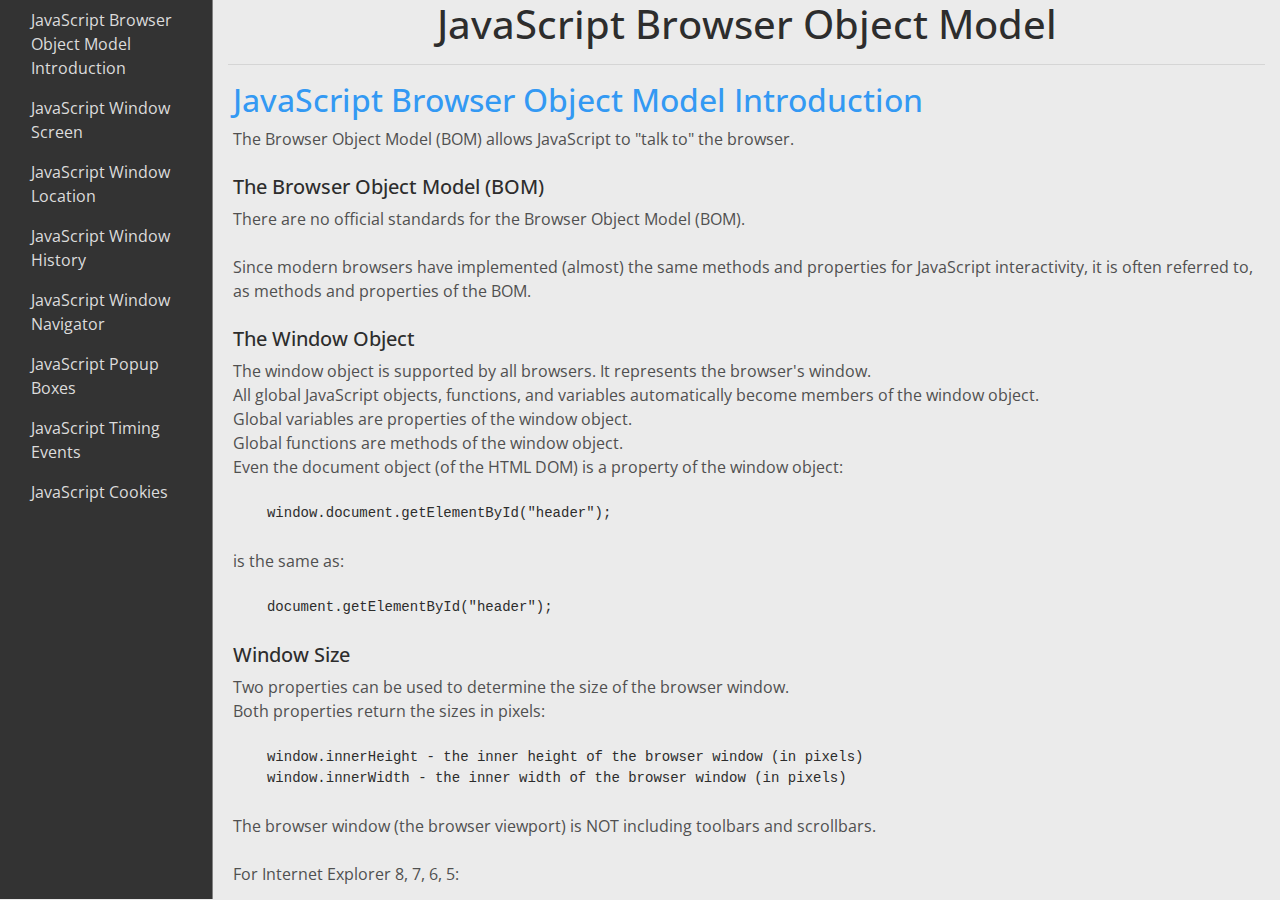
<file: Forms/JavaScriptBOM.html>
﻿<!DOCTYPE html>
<html>
<head>
    <meta charset="utf-8" />
    <title></title>
    <meta name="viewport" content="width=device-width, initial-scale=1">
    <link rel="stylesheet" type="text/css" href="../CSS/MyStyle.css">
    <script src="../Scripts/jquery-3.5.1.min.js"></script>
    <script src="../Scripts/popper.min.js"></script>
    <script src="../Files/js/bootstrap.min.js"></script>
    <link rel="stylesheet" href="../Files/bootstrap.min_SpaceLab.css">
    <script>
        $(document).ready(function () {
            $('main').scroll(function () {
                if ($(this).scrollTop() > 50) {
                    $('#back-to-top').fadeIn();
                } else {
                    $('#back-to-top').fadeOut();
                }
            });

            $('#back-to-top').click(function () {
                $('main').animate({
                    scrollTop: 0
                }, 400);
                return false;
            });
        });
    </script>
    <style>
        .back-to-top {
            background-color: gainsboro;
            position: fixed;
            bottom: 25px;
            right: 25px;
            display: none;
        }

        li::before {
            display: block;
            content: " ";
            margin-top: -16px;
            height: 16px;
            visibility: hidden;
            pointer-events: none;
        }

        main {
            scroll-behavior: smooth;
        }

        pre {
            font-size: 14px;
            margin: 0px;
            padding: 0px;
            white-space: pre-wrap;
        }

        nav {
            min-height: 99.9vh;
            max-height: 99.9vh;
        }

        .nav-item {
            margin: 0px;
            padding: 0px;
        }

        main {
            max-height: 99.9vh;
        }

        .nav-link {
            color: gainsboro;
        }
    </style>
</head>
<body style="overflow-y: hidden" class="alert-secondary">
    <div class="container-fluid">
        <div class="row">
            <nav class="col-md-3 col-lg-2 d-none d-md-block bg-dark navbar-dark sidebar" style="overflow-y: auto; border-right: solid 1px Gray">
                <div class="sidebar-sticky">
                    <ul class="nav flex-column">
                        <li class="nav-item">
                            <a class="nav-link" href="#JavaScriptBrowserObjectModelIntroduction">JavaScript Browser Object Model Introduction</a>
                        </li>
                        <li class="nav-item">
                            <a class="nav-link" href="#JavaScriptWindowScreen">JavaScript Window Screen</a>
                        </li>
                        <li class="nav-item">
                            <a class="nav-link" href="#JavaScriptWindowLocation">JavaScript Window Location</a>
                        </li>
                        <li class="nav-item">
                            <a class="nav-link" href="#JavaScriptWindowHistory">JavaScript Window History</a>
                        </li>
                        <li class="nav-item">
                            <a class="nav-link" href="#JavaScriptWindowNavigator">JavaScript Window Navigator</a>
                        </li>
                        <li class="nav-item">
                            <a class="nav-link" href="#JavaScriptPopupBoxes">JavaScript Popup Boxes</a>
                        </li>
                        <li class="nav-item">
                            <a class="nav-link" href="#JavaScriptTimingEvents">JavaScript Timing Events</a>
                        </li>
                        <li class="nav-item">
                            <a class="nav-link" href="#JavaScriptCookies">JavaScript Cookies</a>
                        </li>
                    </ul>
                </div>
            </nav>
            <main role="main" class="col-md-9 col-lg-10" style="overflow-y: auto">
                <center><h1>JavaScript Browser Object Model</h1></center>
                <hr />
                <ul style="list-style-type:none; padding-left: 5px">
                    <li id="JavaScriptBrowserObjectModelIntroduction">
                        <h2><a target="_blank" href="https://www.w3schools.com/js/js_window.asp">JavaScript Browser Object Model Introduction</a></h2>
                        The Browser Object Model (BOM) allows JavaScript to "talk to" the browser.<br />
                        <br />
                        <h5>The Browser Object Model (BOM)</h5>
                        There are no official standards for the Browser Object Model (BOM).<br />
                        <br />
                        Since modern browsers have implemented (almost) the same methods and properties for JavaScript interactivity, it is often referred to, as methods and properties of the BOM.<br />
                        <br />
                        <h5>The Window Object</h5>
                        The window object is supported by all browsers. It represents the browser's window.<br />
                        All global JavaScript objects, functions, and variables automatically become members of the window object.<br />
                        Global variables are properties of the window object.<br />
                        Global functions are methods of the window object.<br />
                        Even the document object (of the HTML DOM) is a property of the window object:<br />
                        <br />
                        <code><pre>    window.document.getElementById("header");</pre></code>
                        <br />
                        is the same as:<br />
                        <br />
                        <code><pre>    document.getElementById("header");</pre></code>
                        <br />
                        <h5>Window Size</h5>
                        Two properties can be used to determine the size of the browser window.<br />
                        Both properties return the sizes in pixels:<br />
                        <br />
                        <code><pre>    window.innerHeight - the inner height of the browser window (in pixels)</pre></code>
                        <code><pre>    window.innerWidth - the inner width of the browser window (in pixels)</pre></code>
                        <br />
                        The browser window (the browser viewport) is NOT including toolbars and scrollbars.<br />
                        <br />
                        For Internet Explorer 8, 7, 6, 5:<br />
                        <br />
                        <code><pre>    document.documentElement.clientHeight</pre></code>
                        <code><pre>    document.documentElement.clientWidth</pre></code>
                        <br />
                        or<br />
                        <br />
                        <code><pre>    document.body.clientHeight</pre></code>
                        <code><pre>    document.body.clientWidth</pre></code>
                        <br />
                        A practical JavaScript solution (covering all browsers):<br />
                        <br />
                        <code><pre>    var w = window.innerWidth || document.documentElement.clientWidth || document.body.clientWidth;</pre></code>
                        <code><pre>    var h = window.innerHeight || document.documentElement.clientHeight || document.body.clientHeight;</pre></code>
                        <br />
                        The example displays the browser window's height and width: (NOT including toolbars/scrollbars)<br />
                        <br />
                        <h5>Other Window Methods</h5>
                        Some other methods:<br />
                        <br />
                        <code><pre>    window.open() - open a new window</pre></code>
                        <code><pre>    window.close() - close the current window</pre></code>
                        <code><pre>    window.moveTo() - move the current window</pre></code>
                        <code><pre>    window.resizeTo() - resize the current window</pre></code>
                    </li>
                    <hr />
                    <li id="JavaScriptWindowScreen">
                        <h2><a target="_blank" href="https://www.w3schools.com/js/js_window_screen.asp">JavaScript Window Screen</a></h2>
                        The window.screen object contains information about the user's screen.<br />
                        <br />
                        <h5>Window Screen</h5>
                        The window.screen object can be written without the window prefix.<br />
                        <br />
                        Properties:<br />
                        <br />
                        <code><pre>    screen.width</pre></code>
                        <code><pre>    screen.height</pre></code>
                        <code><pre>    screen.availWidth</pre></code>
                        <code><pre>    screen.availHeight</pre></code>
                        <code><pre>    screen.colorDepth</pre></code>
                        <code><pre>    screen.pixelDepth</pre></code>
                        <br />
                        <h5>Window Screen Width</h5>
                        The screen.width property returns the width of the visitor's screen in pixels.<br />
                        Display the width of the screen in pixels:<br />
                        <br />
                        <code><pre>    document.getElementById("demo").innerHTML =	"Screen Width: " + screen.width;</pre></code>
                        <br />
                        Result will be:	Screen Width: 1600<br />
                        <br />
                        <h5>Window Screen Height</h5>
                        The screen.height property returns the height of the visitor's screen in pixels.<br />
                        Display the height of the screen in pixels:<br />
                        <br />
                        <code><pre>    document.getElementById("demo").innerHTML =	"Screen Height: " + screen.height;</pre></code>
                        <br />
                        Result will be: Screen Height: 900

                        <h5>Window Screen Available Width</h5>
                        The screen.availWidth property returns the width of the visitor's screen, in pixels, minus interface features like the Windows Taskbar.<br />
                        Display the available width of the screen in pixels:<br />
                        <br />
                        <code><pre>    document.getElementById("demo").innerHTML =	"Available Screen Width: " + screen.availWidth;</pre></code>
                        <br />
                        Result will be: Available Screen Width: 1600<br />
                        <br />
                        <h5>Window Screen Available Height</h5>
                        The screen.availHeight property returns the height of the visitor's screen, in pixels, minus interface features like the Windows Taskbar.<br />
                        Display the available height of the screen in pixels:<br />
                        <br />
                        <code><pre>    document.getElementById("demo").innerHTML =	"Available Screen Height: " + screen.availHeight;</pre></code>
                        <br />
                        Result will be:	Available Screen Height: 860<br />
                        <br />
                        <h5>Window Screen Color Depth</h5>
                        The screen.colorDepth property returns the number of bits used to display one color.<br />
                        All modern computers use 24 bit or 32 bit hardware for color resolution:<br />
                        <br />
                        <code><pre>    24 bits =      16,777,216 different "True Colors"</pre></code>
                        <code><pre>    32 bits = 4,294,967,296 different "Deep Colors"</pre></code>
                        <br />
                        Older computers used 16 bits: 65,536 different "High Colors" resolution.<br />
                        Very old computers, and old cell phones used 8 bits: 256 different "VGA colors".<br />
                        Display the color depth of the screen in bits:<br />
                        <br />
                        <code><pre>    document.getElementById("demo").innerHTML =	"Screen Color Depth: " + screen.colorDepth;</pre></code>
                        <br />
                        Result will be:	Screen Color Depth: 24<br />
                        The #rrggbb (rgb) values used in HTML represents "True Colors" (16,777,216 different colors)<br />
                        <br />
                        <h5>Window Screen Pixel Depth</h5>
                        The screen.pixelDepth property returns the pixel depth of the screen.<br />
                        Display the pixel depth of the screen in bits:<br />
                        <br />
                        <code><pre>    document.getElementById("demo").innerHTML =	"Screen Pixel Depth: " + screen.pixelDepth;</pre></code>
                        <br />
                        Result will be:	Screen Pixel Depth: 24<br />
                    </li>
                    <hr />
                    <li id="JavaScriptWindowLocation">
                        <h2><a target="_blank" href="https://www.w3schools.com/js/js_window_location.asp">JavaScript Window Location</a></h2>
                        The window.location object can be used to get the current page address (URL) and to redirect the browser to a new page.<br />
                        <br />
                        <h5>Window Location</h5>
                        The window.location object can be written without the window prefix.<br />
                        Some examples:<br />
                        <br />
                        <code><pre>    window.location.href returns the href (URL) of the current page</pre></code>
                        <code><pre>    window.location.hostname returns the domain name of the web host</pre></code>
                        <code><pre>    window.location.pathname returns the path and filename of the current page</pre></code>
                        <code><pre>    window.location.protocol returns the web protocol used (http: or https:)</pre></code>
                        <code><pre>    window.location.assign() loads a new document</pre></code>
                        <code><pre>    Window Location Href</pre></code>
                        <code><pre>    The window.location.href property returns the URL of the current page.</pre></code>
                        <br />
                        Display the href (URL) of the current page:<br />
                        <br />
                        <code><pre>    document.getElementById("demo").innerHTML =	"Page location is " + window.location.href;</pre></code>
                        <br />
                        Result is: Page location is https://www.w3schools.com/js/js_window_location.asp<br />
                        <br />
                        <h5>Window Location Hostname</h5>
                        The window.location.hostname property returns the name of the internet host (of the current page).<br />
                        Display the name of the host:<br />
                        <br />
                        <code><pre>    document.getElementById("demo").innerHTML =	"Page hostname is " + window.location.hostname;</pre></code>
                        <br />
                        Result is: Page hostname is www.w3schools.com<br />
                        <br />
                        <h5>Window Location Pathname</h5>
                        The window.location.pathname property returns the pathname of the current page.<br />
                        Display the path name of the current URL:<br />
                        <br />
                        <code><pre>    document.getElementById("demo").innerHTML = "Page path is " + window.location.pathname;</pre></code>
                        <br />
                        Result is: Page path is /js/js_window_location.asp<br />
                        <br />
                        <h5>Window Location Protocol</h5>
                        The window.location.protocol property returns the web protocol of the page.<br />
                        Display the web protocol:<br />
                        <br />
                        <code><pre>    document.getElementById("demo").innerHTML = "Page protocol is " + window.location.protocol;</pre></code>
                        <br />
                        Result is: Page protocol is https:<br />
                        <br />
                        <h5>Window Location Port</h5>
                        The window.location.port property returns the number of the internet host port (of the current page).<br />
                        Display the name of the host:<br />
                        <br />
                        <code><pre>    document.getElementById("demo").innerHTML = "Port number is " + window.location.port;</pre></code>
                        <br />
                        Result is: Port number is Most browsers will not display default port numbers (80 for http and 443 for https)<br />
                        <br />
                        <h5>Window Location Assign</h5>
                        The window.location.assign() method loads a new document.<br />
                        Load a new document:<br />
                        <br />
                        <code><pre>    &lthtml&gt</pre></code>
                        <code><pre>    &lthead&gt</pre></code>
                        <code><pre>        &ltscript&gt</pre></code>
                        <code><pre>            function newDoc() {</pre></code>
                        <code><pre>                window.location.assign("https://www.w3schools.com")</pre></code>
                        <code><pre>            }</pre></code>
                        <code><pre>        &lt/script&gt</pre></code>
                        <code><pre>    &lt/head&gt</pre></code>
                        <code><pre>    &ltbody&gt</pre></code>
                        <code><pre>        &ltinput type="button" value="Load new document" onclick="newDoc()"&gt</pre></code>
                        <code><pre>    &lt/body&gt</pre></code>
                        <code><pre>    &lt/html&gt</pre></code>
                    </li>
                    <hr />
                    <li id="JavaScriptWindowHistory">
                        <h2><a target="_blank" href="https://www.w3schools.com/js/js_window_history.asp">JavaScript Window History</a></h2>
                        The window.history object contains the browsers history.<br />
                        <br />
                        <h5>Window History</h5>
                        The window.history object can be written without the window prefix.<br />
                        To protect the privacy of the users, there are limitations to how JavaScript can access this object.<br />
                        Some methods:<br />
                        <br />
                        <code><pre>    history.back() - same as clicking back in the browser</pre></code>
                        <code><pre>    history.forward() - same as clicking forward in the browser</pre></code>
                        <br />
                        <h5>Window History Back</h5>
                        The history.back() method loads the previous URL in the history list.<br />
                        This is the same as clicking the Back button in the browser.<br />
                        Create a back button on a page:<br />
                        <br />
                        <code><pre>    &lthtml&gt</pre></code>
                        <code><pre>    &lthead&gt</pre></code>
                        <code><pre>        &ltscript&gt</pre></code>
                        <code><pre>            function goBack() {</pre></code>
                        <code><pre>                window.history.back()</pre></code>
                        <code><pre>            }</pre></code>
                        <code><pre>        &lt/script&gt</pre></code>
                        <code><pre>    &lt/head&gt</pre></code>
                        <code><pre>    &ltbody&gt</pre></code>
                        <code><pre>        &ltinput type="button" value="Back" onclick="goBack()"&gt</pre></code>
                        <code><pre>    &lt/body&gt</pre></code>
                        <code><pre>    &lt/html&gt</pre></code>
                        <br />
                        <h5>Window History Forward</h5>
                        The history.forward() method loads the next URL in the history list.<br />
                        This is the same as clicking the Forward button in the browser.<br />
                        Create a forward button on a page:<br />
                        <br />
                        <code><pre>    &lthtml&gt</pre></code>
                        <code><pre>    &lthead&gt</pre></code>
                        <code><pre>        &ltscript&gt</pre></code>
                        <code><pre>            function goForward() {</pre></code>
                        <code><pre>                window.history.forward()</pre></code>
                        <code><pre>            }</pre></code>
                        <code><pre>    &lt/script&gt</pre></code>
                        <code><pre>    &lt/head&gt</pre></code>
                        <code><pre>    &ltbody&gt</pre></code>
                        <code><pre>        &ltinput type="button" value="Forward" onclick="goForward()"&gt</pre></code>
                        <code><pre>    &lt/body&gt</pre></code>
                        <code><pre>    &lt/html&gt</pre></code>
                    </li>
                    <hr />
                    <li id="JavaScriptWindowNavigator">
                        <h2><a target="_blank" href="https://www.w3schools.com/js/js_window_navigator.asp">JavaScript Window Navigator</a></h2>
                        The window.navigator object contains information about the visitor's browser.<br />
                        <br />
                        <h5>Window Navigator</h5>
                        The window.navigator object can be written without the window prefix.<br />
                        Some examples:<br />
                        <br />
                        <code><pre>    navigator.appName</pre></code>
                        <code><pre>    navigator.appCodeName</pre></code>
                        <code><pre>    navigator.platform</pre></code>
                        <br />
                        <h5>Browser Cookies</h5>
                        The cookieEnabled property returns true if cookies are enabled, otherwise false:<br />
                        <br />
                        <code><pre>    &ltp id="demo"&gt&lt/p&gt</pre></code>
                        <br />
                        <code><pre>    &ltscript&gt</pre></code>
                        <code><pre>        document.getElementById("demo").innerHTML = "cookiesEnabled is " + navigator.cookieEnabled;</pre></code>
                        <code><pre>    &lt/script&gt</pre></code>
                        <br />
                        <h5>Browser Application Name</h5>
                        The appName property returns the application name of the browser:<br />
                        <br />
                        <code><pre>    &ltp id="demo"&gt&lt/p&gt</pre></code>
                        <br />
                        <code><pre>    &ltscript&gt</pre></code>
                        <code><pre>        document.getElementById("demo").innerHTML = "navigator.appName is " + navigator.appName;</pre></code>
                        <code><pre>    &lt/script&gt</pre></code>
                        <br />
                        Strange enough, "Netscape" is the application name for both IE11, Chrome, Firefox, and Safari.<br />
                        <br />
                        <h5>Browser Application Code Name</h5>
                        The appCodeName property returns the application code name of the browser:<br />
                        <br />
                        <code><pre>    &ltp id="demo"&gt&lt/p&gt</pre></code>
                        <br />
                        <code><pre>    &ltscript&gt</pre></code>
                        <code><pre>        document.getElementById("demo").innerHTML = "navigator.appCodeName is " + navigator.appCodeName;</pre></code>
                        <code><pre>    &lt/script&gt</pre></code>
                        <br />
                        "Mozilla" is the application code name for both Chrome, Firefox, IE, Safari, and Opera.<br />
                        <br />
                        <h5>The Browser Engine</h5>
                        The product property returns the product name of the browser engine:<br />
                        <br />
                        <code><pre>    &ltp id="demo"&gt&lt/p&gt</pre></code>
                        <br />
                        <code><pre>    &ltscript&gt</pre></code>
                        <code><pre>        document.getElementById("demo").innerHTML = "navigator.product is " + navigator.product;</pre></code>
                        <code><pre>    &lt/script&gt</pre></code>
                        <br />
                        Do not rely on this. Most browsers returns "Gecko" as product name !!<br />
                        <br />
                        <h5>The Browser Version</h5>
                        The appVersion property returns version information about the browser:<br />
                        <br />
                        <code><pre>    &ltp id="demo"&gt&lt/p&gt</pre></code>
                        <br />
                        <code><pre>    &ltscript&gt</pre></code>
                        <code><pre>        document.getElementById("demo").innerHTML = navigator.appVersion;</pre></code>
                        <code><pre>    &lt/script&gt</pre></code>
                        <br />
                        <h5>The Browser Agent</h5>
                        The userAgent property returns the user-agent header sent by the browser to the server:<br />
                        <br />
                        <code><pre>    &ltp id="demo"&gt&lt/p&gt</pre></code>
                        <br />
                        <code><pre>    &ltscript&gt</pre></code>
                        <code><pre>        document.getElementById("demo").innerHTML = navigator.userAgent;</pre></code>
                        <code><pre>    &lt/script&gt</pre></code>
                        <br />
                        Warning !!!<br />
                        The information from the navigator object can often be misleading, and should not be used to detect browser versions because:<br />
                        <br />
                        <code><pre>    Different browsers can use the same name</pre></code>
                        <code><pre>    The navigator data can be changed by the browser owner</pre></code>
                        <code><pre>    Some browsers misidentify themselves to bypass site tests</pre></code>
                        <code><pre>    Browsers cannot report new operating systems, released later than the browser</pre></code>
                        <br />
                        <h5>The Browser Platform</h5>
                        The platform property returns the browser platform (operating system):
                        <br />
                        <code><pre>    &ltp id="demo"&gt&lt/p&gt</pre></code>
                        <br />
                        <code><pre>    &ltscript&gt</pre></code>
                        <code><pre>        document.getElementById("demo").innerHTML = navigator.platform;</pre></code>
                        <code><pre>    &lt/script&gt</pre></code>
                        <br />
                        <h5>The Browser Language</h5>
                        The language property returns the browser's language:<br />
                        <br />
                        <code><pre>    &ltp id="demo"&gt&lt/p&gt</pre></code>
                        <br />
                        <code><pre>    &ltscript&gt</pre></code>
                        <code><pre>        document.getElementById("demo").innerHTML = navigator.language;</pre></code>
                        <code><pre>    &lt/script&gt</pre></code>
                        <br />
                        <h5>Is The Browser Online?</h5>
                        The onLine property returns true if the browser is online:<br />
                        <br />
                        <code><pre>    &ltp id="demo"&gt&lt/p&gt</pre></code>
                        <br />
                        <code><pre>    &ltscript&gt</pre></code>
                        <code><pre>        document.getElementById("demo").innerHTML = navigator.onLine;</pre></code>
                        <code><pre>    &lt/script&gt</pre></code>
                        <br />
                        <h5>Is Java Enabled?</h5>
                        The javaEnabled() method returns true if Java is enabled:<br />
                        <br />
                        <code><pre>    &ltp id="demo"&gt&lt/p&gt</pre></code>
                        <br />
                        <code><pre>    &ltscript&gt</pre></code>
                        <code><pre>        document.getElementById("demo").innerHTML = navigator.javaEnabled();</pre></code>
                        <code><pre>    &lt/script&gt</pre></code>
                    </li>
                    <hr />
                    <li id="JavaScriptPopupBoxes">
                        <h2><a target="_blank" href="https://www.w3schools.com/js/js_popup.asp">JavaScript Popup Boxes</a></h2>
                        JavaScript has three kind of popup boxes: Alert box, Confirm box, and Prompt box.<br />
                        <br />
                        <h5>Alert Box</h5>
                        An alert box is often used if you want to make sure information comes through to the user.<br />
                        When an alert box pops up, the user will have to click "OK" to proceed.<br />
                        <br />
                        <code><pre>    window.alert("sometext");</pre></code>
                        <br />
                        The window.alert() method can be written without the window prefix.<br />
                        <br />
                        <code><pre>    alert("I am an alert box!");</pre></code>
                        <br />
                        <h5>Confirm Box</h5>
                        A confirm box is often used if you want the user to verify or accept something.<br />
                        When a confirm box pops up, the user will have to click either "OK" or "Cancel" to proceed.<br />
                        If the user clicks "OK", the box returns true. If the user clicks "Cancel", the box returns false.<br />
                        <br />
                        <code><pre>    window.confirm("sometext");</pre></code>
                        <br />
                        The window.confirm() method can be written without the window prefix.<br />
                        <br />
                        <code><pre>    if (confirm("Press a button!")) {</pre></code>
                        <code><pre>        txt = "You pressed OK!";</pre></code>
                        <code><pre>    } else {</pre></code>
                        <code><pre>        txt = "You pressed Cancel!";</pre></code>
                        <code><pre>    }</pre></code>
                        <br />
                        <h5>Prompt Box</h5>
                        A prompt box is often used if you want the user to input a value before entering a page.<br />
                        When a prompt box pops up, the user will have to click either "OK" or "Cancel" to proceed after entering an input value.<br />
                        If the user clicks "OK" the box returns the input value. If the user clicks "Cancel" the box returns null.<br />
                        <br />
                        <code><pre>    window.prompt("sometext","defaultText");</pre></code>
                        <br />
                        The window.prompt() method can be written without the window prefix.<br />
                        <br />
                        <code><pre>    var person = prompt("Please enter your name", "Harry Potter");</pre></code>
                        <br />
                        <code><pre>    if (person == null || person == "") {</pre></code>
                        <code><pre>        txt = "User cancelled the prompt.";</pre></code>
                        <code><pre>    } else {</pre></code>
                        <code><pre>        txt = "Hello " + person + "! How are you today?";</pre></code>
                        <code><pre>    }</pre></code>
                        <br />
                        <h5>Line Breaks</h5>
                        To display line breaks inside a popup box, use a back-slash followed by the character n.<br />
                        <br />
                        <code><pre>    alert("Hello\nHow are you?");</pre></code>
                    </li>
                    <hr />
                    <li id="JavaScriptTimingEvents">
                        <h2><a target="_blank" href="https://www.w3schools.com/js/js_timing.asp">JavaScript Timing Events</a></h2>
                        JavaScript can be executed in time-intervals.<br />
                        This is called timing events.<br />
                        <br />
                        <h5>Timing Events</h5>
                        The window object allows execution of code at specified time intervals.<br />
                        These time intervals are called timing events.<br />
                        The two key methods to use with JavaScript are:<br />
                        <br />
                        <code><pre>    setTimeout(function, milliseconds)</pre></code>
                        <br />
                        Executes a function, after waiting a specified number of milliseconds.<br />
                        <br />
                        <code><pre>    setInterval(function, milliseconds)</pre></code>
                        <br />
                        Same as setTimeout(), but repeats the execution of the function continuously.<br />
                        The setTimeout() and setInterval() are both methods of the HTML DOM Window object.<br />
                        <br />
                        <h5>The setTimeout() Method</h5>
                        <br />
                        <code><pre>    window.setTimeout(function, milliseconds);</pre></code>
                        <br />
                        The window.setTimeout() method can be written without the window prefix.<br />
                        The first parameter is a function to be executed.<br />
                        The second parameter indicates the number of milliseconds before execution.<br />
                        Click a button. Wait 3 seconds, and the page will alert "Hello":<br />
                        <br />
                        <code><pre>    &ltbutton onclick="setTimeout(myFunction, 3000)"&gtTry it&lt/button&gt</pre></code>
                        <br />
                        <code><pre>    &ltscript&gt</pre></code>
                        <code><pre>        function myFunction() {</pre></code>
                        <code><pre>            alert('Hello');</pre></code>
                        <code><pre>        }</pre></code>
                        <code><pre>    &lt/script&gt</pre></code>
                        <br />
                        <h6>How to Stop the Execution?</h6>
                        The clearTimeout() method stops the execution of the function specified in setTimeout().<br />
                        <br />
                        <code><pre>    window.clearTimeout(timeoutVariable)</pre></code>
                        <br />
                        The window.clearTimeout() method can be written without the window prefix.<br />
                        The clearTimeout() method uses the variable returned from setTimeout():<br />
                        <br />
                        <code><pre>    myVar = setTimeout(function, milliseconds);</pre></code>
                        <code><pre>    clearTimeout(myVar);</pre></code>
                        <br />
                        If the function has not already been executed, you can stop the execution by calling the clearTimeout() method:<br />
                        Same example as above, but with an added "Stop" button:<br />
                        <br />
                        <code><pre>    &ltbutton onclick="myVar = setTimeout(myFunction, 3000)"&gtTry it&lt/button&gt</pre></code>
                        <br />
                        <code><pre>    &ltbutton onclick="clearTimeout(myVar)"&gtStop it&lt/button&gt</pre></code>
                        <br />
                        <h5>The setInterval() Method</h5>
                        The setInterval() method repeats a given function at every given time-interval.<br />
                        <br />
                        <code><pre>    window.setInterval(function, milliseconds);</pre></code>
                        <br />
                        The window.setInterval() method can be written without the window prefix.<br />
                        The first parameter is the function to be executed.<br />
                        The second parameter indicates the length of the time-interval between each execution.<br />
                        This example executes a function called "myTimer" once every second (like a digital watch).<br />
                        Display the current time:<br />
                        <br />
                        <code><pre>    var myVar = setInterval(myTimer, 1000);</pre></code>
                        <br />
                        <code><pre>    function myTimer() {</pre></code>
                        <code><pre>        var d = new Date();</pre></code>
                        <code><pre>        document.getElementById("demo").innerHTML = d.toLocaleTimeString();</pre></code>
                        <code><pre>    }</pre></code>
                        <br />
                        There are 1000 milliseconds in one second.<br />
                        <br />
                        <h6>How to Stop the Execution?</h6>
                        The clearInterval() method stops the executions of the function specified in the setInterval() method.<br />
                        <br />
                        <code><pre>    window.clearInterval(timerVariable)</pre></code>
                        <br />
                        The window.clearInterval() method can be written without the window prefix.<br />
                        The clearInterval() method uses the variable returned from setInterval():<br />
                        <br />
                        <code><pre>    myVar = setInterval(function, milliseconds);</pre></code>
                        <code><pre>    clearInterval(myVar);</pre></code>
                        <br />
                        Same example as above, but we have added a "Stop time" button:<br />
                        <br />
                        <code><pre>    &ltp id="demo"&gt&lt/p&gt</pre></code>
                        <br />
                        <code><pre>    &ltbutton onclick="clearInterval(myVar)"&gtStop time&lt/button&gt</pre></code>
                        <br />
                        <code><pre>    &ltscript&gt</pre></code>
                        <code><pre>        var myVar = setInterval(myTimer, 1000);</pre></code>
                        <code><pre>        function myTimer() {</pre></code>
                        <code><pre>            var d = new Date();</pre></code>
                        <code><pre>            document.getElementById("demo").innerHTML = d.toLocaleTimeString();</pre></code>
                        <code><pre>        }</pre></code>
                        <code><pre>    &lt/script&gt</pre></code>
                    </li>
                    <hr />
                    <li id="JavaScriptCookies">
                        <h2><a target="_blank" href="https://www.w3schools.com/js/js_cookies.asp">JavaScript Cookies</a></h2>
                        Cookies let you store user information in web pages.<br />
                        <br />
                        <h5>What are Cookies?</h5>
                        Cookies are data, stored in small text files, on your computer.<br />
                        When a web server has sent a web page to a browser, the connection is shut down, and the server forgets everything about the user.<br />
                        Cookies were invented to solve the problem "how to remember information about the user":<br />
                        <br />
                        When a user visits a web page, his/her name can be stored in a cookie.<br />
                        Next time the user visits the page, the cookie "remembers" his/her name.<br />
                        Cookies are saved in name-value pairs like:<br />
                        <br />
                        <code><pre>   username = John Doe</pre></code>
                        <br />
                        When a browser requests a web page from a server, cookies belonging to the page are added to the request. <br />
                        This way the server gets the necessary data to "remember" information about users.<br />
                        None of the examples below will work if your browser has local cookies support turned off.<br />
                        <br />
                        <h5>Create a Cookie with JavaScript</h5>
                        JavaScript can create, read, and delete cookies with the document.cookie property.<br />
                        With JavaScript, a cookie can be created like this:<br />
                        <br />
                        <code><pre>    document.cookie = "username=John Doe";</pre></code>
                        <br />
                        You can also add an expiry date (in UTC time). By default, the cookie is deleted when the browser is closed:<br />
                        <br />
                        <code><pre>    document.cookie = "username=John Doe; expires=Thu, 18 Dec 2013 12:00:00 UTC";</pre></code>
                        <br />
                        With a path parameter, you can tell the browser what path the cookie belongs to. By default, the cookie belongs to the current page.<br />
                        <br />
                        <code><pre>    document.cookie = "username=John Doe; expires=Thu, 18 Dec 2013 12:00:00 UTC; path=/";</pre></code>
                        <br />
                        <h5>Read a Cookie with JavaScript</h5>
                        With JavaScript, cookies can be read like this:<br />
                        <br />
                        <code><pre>    var x = document.cookie;</pre></code>
                        <br />
                        <code><pre>    document.cookie will return all cookies in one string much like: cookie1=value; cookie2=value; cookie3=value;</pre></code>
                        <br />
                        <h5>Change a Cookie with JavaScript</h5>
                        With JavaScript, you can change a cookie the same way as you create it:<br />
                        <br />
                        <code><pre>    document.cookie = "username=John Smith; expires=Thu, 18 Dec 2013 12:00:00 UTC; path=/";</pre></code>
                        <br />
                        The old cookie is overwritten.<br />
                        <br />
                        <h5>Delete a Cookie with JavaScript</h5>
                        Deleting a cookie is very simple.<br />
                        You don't have to specify a cookie value when you delete a cookie.<br />
                        Just set the expires parameter to a passed date:<br />
                        <br />
                        <code><pre>    document.cookie = "username=; expires=Thu, 01 Jan 1970 00:00:00 UTC; path=/;";</pre></code>
                        <br />
                        You should define the cookie path to ensure that you delete the right cookie.<br />
                        Some browsers will not let you delete a cookie if you don't specify the path.<br />
                        <br />
                        The Cookie String<br />
                        The document.cookie property looks like a normal text string. But it is not.<br />
                        Even if you write a whole cookie string to document.cookie, when you read it out again, you can only see the name-value pair of it.<br />
                        If you set a new cookie, older cookies are not overwritten. The new cookie is added to document.cookie, so if you read document.cookie again you will get something like:<br />
                        <br />
                        <code><pre>    cookie1 = value; cookie2 = value;</pre></code>
                        <br />
                        Display All Cookies  Create Cookie 1  Create Cookie 2 Delete Cookie 1  Delete Cookie 2<br />
                        If you want to find the value of one specified cookie, you must write a JavaScript function that searches for the cookie value in the cookie string.<br />
                        <br />
                        JavaScript Cookie Example<br />
                        In the example to follow, we will create a cookie that stores the name of a visitor.<br />
                        The first time a visitor arrives to the web page, he/she will be asked to fill in his/her name. The name is then stored in a cookie.<br />
                        The next time the visitor arrives at the same page, he/she will get a welcome message.<br />
                        For the example we will create 3 JavaScript functions:<br />
                        <br />
                        <code><pre>    A function to set a cookie value</pre></code>
                        <code><pre>    A function to get a cookie value</pre></code>
                        <code><pre>    A function to check a cookie value</pre></code>
                        <code><pre>    A Function to Set a Cookie</pre></code>
                        <br />
                        First, we create a function that stores the name of the visitor in a cookie variable:<br />
                        <br />
                        <code><pre>    function setCookie(cname, cvalue, exdays) {</pre></code>
                        <code><pre>        var d = new Date();</pre></code>
                        <code><pre>        d.setTime(d.getTime() + (exdays*24*60*60*1000));</pre></code>
                        <code><pre>        var expires = "expires="+ d.toUTCString();</pre></code>
                        <code><pre>    document.cookie = cname + "=" + cvalue + ";" + expires + ";path=/";</pre></code>
                        <code><pre>    }</pre></code>
                        <br />
                        The parameters of the function above are the name of the cookie (cname), the value of the cookie (cvalue), and the number of days until the cookie should expire (exdays).<br />
                        The function sets a cookie by adding together the cookiename, the cookie value, and the expires string.<br />
                        <br />
                        <h5>A Function to Get a Cookie</h5>
                        Then, we create a function that returns the value of a specified cookie:<br />
                        <br />
                        <code><pre>    function getCookie(cname) {</pre></code>
                        <code><pre>        var name = cname + "=";</pre></code>
                        <code><pre>        var decodedCookie = decodeURIComponent(document.cookie);</pre></code>
                        <code><pre>        var ca = decodedCookie.split(';');</pre></code>
                        <code><pre>        for(var i = 0; i < ca.length; i++) {</pre></code>
                        <code><pre>            var c = ca[i];</pre></code>
                        <code><pre>            while (c.charAt(0) == ' ') {</pre></code>
                        <code><pre>                c = c.substring(1);</pre></code>
                        <code><pre>            }</pre></code>
                        <code><pre>            if (c.indexOf(name) == 0) {</pre></code>
                        <code><pre>                return c.substring(name.length, c.length);</pre></code>
                        <code><pre>            }</pre></code>
                        <code><pre>        }</pre></code>
                        <code><pre>        return "";</pre></code>
                        <code><pre>    }</pre></code>
                        <br />
                        Take the cookiename as parameter (cname).<br />
                        Create a variable (name) with the text to search for (cname + "=").<br />
                        Decode the cookie string, to handle cookies with special characters, e.g. '$'<br />
                        Split document.cookie on semicolons into an array called ca (ca = decodedCookie.split(';')).<br />
                        Loop through the ca array (i = 0; i < ca.length; i++), and read out each value c = ca[i]).<br />
                        If the cookie is found (c.indexOf(name) == 0), return the value of the cookie (c.substring(name.length, c.length).<br />
                        If the cookie is not found, return "".<br />
                        <br />
                        <h5>A Function to Check a Cookie</h5>
                        Last, we create the function that checks if a cookie is set.<br />
                        If the cookie is set it will display a greeting.<br />
                        If the cookie is not set, it will display a prompt box, asking for the name of the user, and stores the username cookie for 365 days, by calling the setCookie function:<br />
                        <br />
                        <code><pre>    function checkCookie() {</pre></code>
                        <code><pre>        var username = getCookie("username");</pre></code>
                        <code><pre>        if (username != "") {</pre></code>
                        <code><pre>            alert("Welcome again " + username);</pre></code>
                        <code><pre>        } else {</pre></code>
                        <code><pre>            username = prompt("Please enter your name:", "");</pre></code>
                        <code><pre>            if (username != "" && username != null) {</pre></code>
                        <code><pre>                setCookie("username", username, 365);</pre></code>
                        <code><pre>            }</pre></code>
                        <code><pre>        }</pre></code>
                        <code><pre>    }</pre></code>
                        <br />
                        <h5>All Together Now</h5>
                        <code><pre>    function setCookie(cname, cvalue, exdays) {</pre></code>
                        <code><pre>        var d = new Date();</pre></code>
                        <code><pre>        d.setTime(d.getTime() + (exdays * 24 * 60 * 60 * 1000));</pre></code>
                        <code><pre>        var expires = "expires="+d.toUTCString();</pre></code>
                        <code><pre>        document.cookie = cname + "=" + cvalue + ";" + expires + ";path=/";</pre></code>
                        <code><pre>    }</pre></code>
                        <br />
                        <code><pre>    function getCookie(cname) {</pre></code>
                        <code><pre>        var name = cname + "=";</pre></code>
                        <code><pre>        var ca = document.cookie.split(';');</pre></code>
                        <code><pre>        for(var i = 0; i < ca.length; i++) {</pre></code>
                        <code><pre>            var c = ca[i];</pre></code>
                        <code><pre>            while (c.charAt(0) == ' ') {</pre></code>
                        <code><pre>                c = c.substring(1);</pre></code>
                        <code><pre>            }</pre></code>
                        <code><pre>            if (c.indexOf(name) == 0) {</pre></code>
                        <code><pre>                return c.substring(name.length, c.length);</pre></code>
                        <code><pre>            }</pre></code>
                        <code><pre>        }</pre></code>
                        <code><pre>        return "";</pre></code>
                        <code><pre>    }</pre></code>
                        <br />
                        <code><pre>    function checkCookie() {</pre></code>
                        <code><pre>        var user = getCookie("username");</pre></code>
                        <code><pre>        if (user != "") {</pre></code>
                        <code><pre>            alert("Welcome again " + user);</pre></code>
                        <code><pre>        } else {</pre></code>
                        <code><pre>            user = prompt("Please enter your name:", "");</pre></code>
                        <code><pre>            if (user != "" && user != null) {</pre></code>
                        <code><pre>                setCookie("username", user, 365);</pre></code>
                        <code><pre>            }</pre></code>
                        <code><pre>        }</pre></code>
                        <code><pre>    }</pre></code>
                        <br />
                        The example above runs the checkCookie() function when the page loads.
                    </li>
                </ul>

                <a id="back-to-top" href="#" class="btn btn-dark btn-lg back-to-top" role="button" style="font-weight: bold; color: white; font-size: large">^</a>
            </main>
        </div>
    </div>
</body>
</html>
</file>
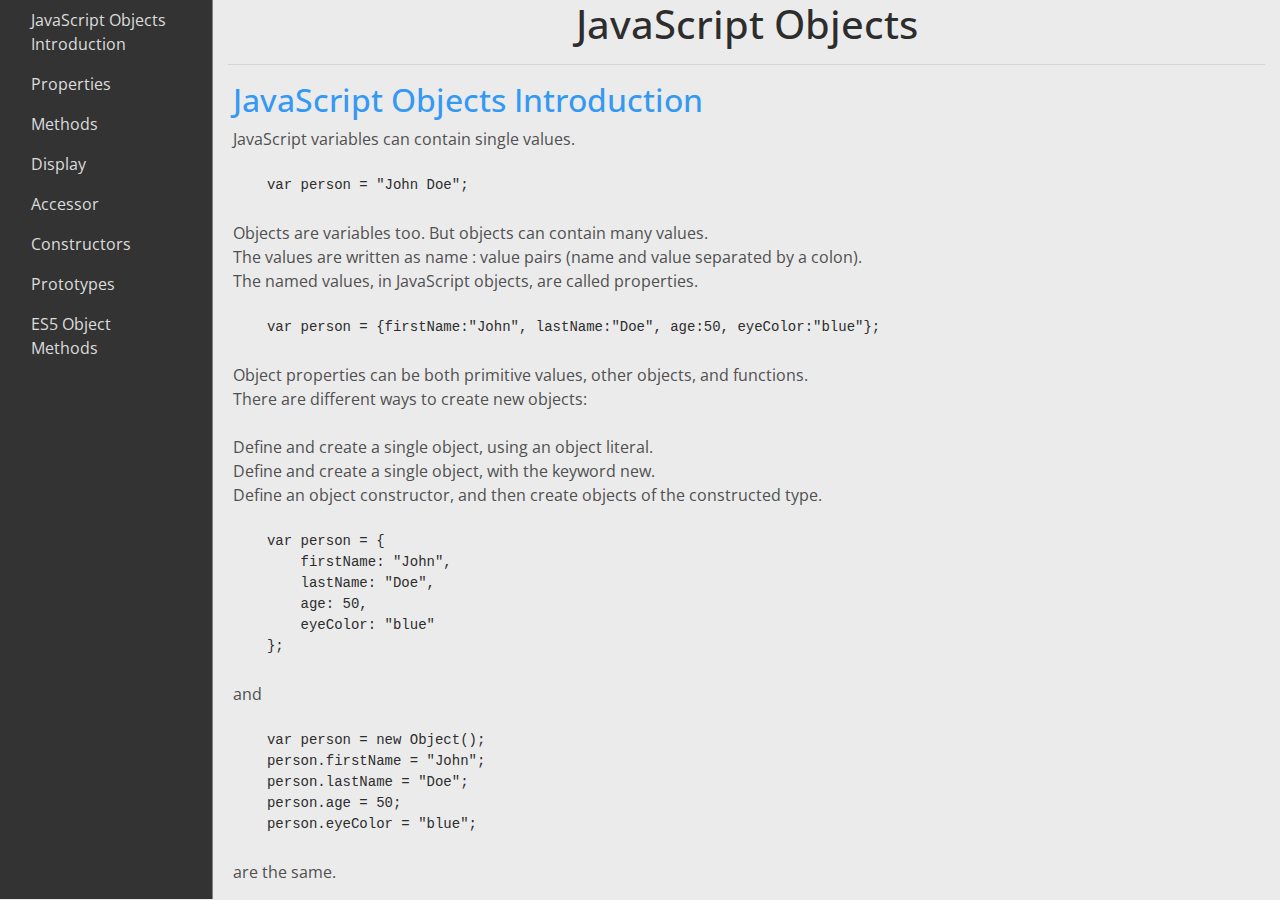
<file: Forms/JavaScriptObjects.html>
﻿<!DOCTYPE html>
<html>
<head>
    <meta charset="utf-8" />
    <title></title>
    <meta name="viewport" content="width=device-width, initial-scale=1">
    <link rel="stylesheet" type="text/css" href="../CSS/MyStyle.css">
    <script src="../Scripts/jquery-3.5.1.min.js"></script>
    <script src="../Scripts/popper.min.js"></script>
    <script src="../Files/js/bootstrap.min.js"></script>
    <link rel="stylesheet" href="../Files/bootstrap.min_SpaceLab.css">
    <script>
        $(document).ready(function () {
            $('main').scroll(function () {
                if ($(this).scrollTop() > 50) {
                    $('#back-to-top').fadeIn();
                } else {
                    $('#back-to-top').fadeOut();
                }
            });

            $('#back-to-top').click(function () {
                $('main').animate({
                    scrollTop: 0
                }, 400);
                return false;
            });
        });
    </script>
    <style>
        .back-to-top {
            background-color: gainsboro;
            position: fixed;
            bottom: 25px;
            right: 25px;
            display: none;
        }

        li::before {
            display: block;
            content: " ";
            margin-top: -16px;
            height: 16px;
            visibility: hidden;
            pointer-events: none;
        }

        main {
            scroll-behavior: smooth;
        }

        pre {
            font-size: 14px;
            margin: 0px;
            padding: 0px;
            white-space: pre-wrap;
        }

        nav {
            min-height: 99.9vh;
            max-height: 99.9vh;
        }

        .nav-item {
            margin: 0px;
            padding: 0px;
        }

        main {
            max-height: 99.9vh;
        }

        .nav-link {
            color: gainsboro;
        }
    </style>
</head>
<body style="overflow-y: hidden" class="alert-secondary">
    <div class="container-fluid">
        <div class="row">
            <nav class="col-md-3 col-lg-2 d-none d-md-block bg-dark navbar-dark sidebar" style="overflow-y: auto; border-right: solid 1px Gray">
                <div class="sidebar-sticky">
                    <ul class="nav flex-column">
                        <li class="nav-item">
                            <a class="nav-link" href="#JavaScriptObjectsIntroduction">JavaScript Objects Introduction</a>
                        </li>
                        <li class="nav-item">
                            <a class="nav-link" href="#Properties">Properties</a>
                        </li>
                        <li class="nav-item">
                            <a class="nav-link" href="#Methods">Methods</a>
                        </li>
                        <li class="nav-item">
                            <a class="nav-link" href="#Display">Display</a>
                        </li>
                        <li class="nav-item">
                            <a class="nav-link" href="#Accessor">Accessor</a>
                        </li>
                        <li class="nav-item">
                            <a class="nav-link" href="#Constructors">Constructors</a>
                        </li>
                        <li class="nav-item">
                            <a class="nav-link" href="#Prototypes">Prototypes</a>
                        </li>
                        <li class="nav-item">
                            <a class="nav-link" href="#ES5ObjectMethods">ES5 Object Methods</a>
                        </li>
                    </ul>
                </div>
            </nav>
            <main role="main" class="col-md-9 col-lg-10" style="overflow-y: auto">
                <center><h1>JavaScript Objects</h1></center>
                <hr />
                <ul style="list-style-type:none; padding-left: 5px">
                    <li id="JavaScriptObjectsIntroduction">
                        <h2><a target="_blank" href="https://www.w3schools.com/js/js_object_definition.asp">JavaScript Objects Introduction</a></h2>
                        JavaScript variables can contain single values.<br />
                        <br />
                        <code><pre>    var person = "John Doe";</pre></code>
                        <br />
                        Objects are variables too. But objects can contain many values.<br />
                        The values are written as name : value pairs (name and value separated by a colon).<br />
                        The named values, in JavaScript objects, are called properties.<br />
                        <br />
                        <code><pre>    var person = {firstName:"John", lastName:"Doe", age:50, eyeColor:"blue"};</pre></code>
                        <br />
                        Object properties can be both primitive values, other objects, and functions.<br />
                        There are different ways to create new objects:<br />
                        <br />
                        Define and create a single object, using an object literal.<br />
                        Define and create a single object, with the keyword new.<br />
                        Define an object constructor, and then create objects of the constructed type.<br />
                        <br />
                        <code><pre>    var person = {</pre></code>
                        <code><pre>        firstName: "John",</pre></code>
                        <code><pre>        lastName: "Doe",</pre></code>
                        <code><pre>        age: 50,</pre></code>
                        <code><pre>        eyeColor: "blue"</pre></code>
                        <code><pre>    };</pre></code>
                        <br />
                        and <br />
                        <br />
                        <code><pre>    var person = new Object();</pre></code>
                        <code><pre>    person.firstName = "John";</pre></code>
                        <code><pre>    person.lastName = "Doe";</pre></code>
                        <code><pre>    person.age = 50;</pre></code>
                        <code><pre>    person.eyeColor = "blue";</pre></code>
                        <br />
                        are the same.<br />
                        <br />
                        Objects are mutable: They are addressed by reference, not by value.<br />
                        If person is an object, the following statement will not create a copy of person.<br />
                        <br />
                        <code><pre>    var x = person;  // This will not create a copy of person.</pre></code>
                        <br />
                        The object x is not a copy of person. It is person. Both x and person are the same object.<br />
                        Any changes to x will also change person, because x and person are the same object.<br />
                    </li>
                    <hr />
                    <li id="Properties">
                        <h2><a target="_blank" href="https://www.w3schools.com/js/js_object_properties.asp">Properties</a></h2>
                        A JavaScript object is a collection of unordered properties.<br />
                        Properties can usually be changed, added, and deleted, but some are read only.<br />
                        <br />
                        <code><pre>    objectName.property         // person.age</pre></code>
                        <code><pre>    objectName["property"]      // person["age"]</pre></code>
                        <code><pre>    objectName[expression]      // x = "age"; person[x]</pre></code>
                        <br />
                        The JavaScript for...in statement loops through the properties of an object.<br />
                        <br />
                        <code><pre>    for (variable in object) {</pre></code>
                        <code><pre>        // code to be executed</pre></code>
                        <code><pre>    }</pre></code>
                        <br />
                        You can add new properties to an existing object by simply giving it a value.<br />
                        The delete keyword deletes both the value of the property and the property itself.<br />
                        After deletion, the property cannot be used before it is added back again.<br />
                        The delete operator is designed to be used on object properties. It has no effect on variables or functions.<br />
                        The delete operator should not be used on predefined JavaScript object properties. It can crash your application.<br />
                        <br />
                        All properties have a name. In addition they also have a value.<br />
                        The value is one of the property's attributes.<br />
                        Other attributes are: enumerable, configurable, and writable.<br />
                        These attributes define how the property can be accessed (is it readable?, is it writable?)<br />
                        In JavaScript, all attributes can be read, but only the value attribute can be changed (and only if the property is writable).<br />
                    </li>
                    <hr />
                    <li id="Methods">
                        <h2><a target="_blank" href="https://www.w3schools.com/js/js_object_methods.asp">Methods</a></h2>
                        A JavaScript method is a property containing a function definition.<br />
                        You access an object method with the following syntax:<br />
                        <br />
                        <code><pre>    objectName.methodName()</pre></code>
                        <br />
                        Adding a new method to an object is easy.<br />
                        <br />
                        <code><pre>    person.name = function () {</pre></code>
                        <code><pre>        return this.firstName + " " + this.lastName;</pre></code>
                        <code><pre>    };</pre></code>
                    </li>
                    <hr />
                    <li id="Display">
                        <h2><a target="_blank" href="https://www.w3schools.com/js/js_object_display.asp">Display</a></h2>
                        Displaying a JavaScript object will output [object Object].<br />
                        The properties of an object can be collected in a loop:<br />
                        <br />
                        <code><pre>    for (x in person) {</pre></code>
                        <code><pre>        txt += person[x] + " ";</pre></code>
                        <code><pre>    };</pre></code>
                        <br />
                        Any JavaScript object can be converted to an array using Object.values():<br />
                        <br />
                        <code><pre>    var myArray = Object.values(person);</pre></code>
                        <br />
                        myArray is now a JavaScript array, ready to be displayed:<br />
                        <br />
                        <code><pre>    var myArray = Object.values(person);</pre></code>
                        <code><pre>    document.getElementById("demo").innerHTML = myArray;</pre></code>
                    </li>
                    <hr />
                    <li id="Accessor">
                        <h2><a target="_blank" href="https://www.w3schools.com/js/js_object_accessors.asp">Accessor</a></h2>
                        Getters and setters allow you to define Object Accessors (Computed Properties).<br />
                        <br />
                        <h5>get</h5>
                        <code><pre>   // Create an object:</pre></code>
                        <code><pre>   var person = {</pre></code>
                        <code><pre>      firstName: "John",</pre></code>
                        <code><pre>      lastName : "Doe",</pre></code>
                        <code><pre>      language : "en",</pre></code>
                        <code><pre>      get lang() {</pre></code>
                        <code><pre>         return this.language;</pre></code>
                        <code><pre>      }</pre></code>
                        <code><pre>   };</pre></code>

                        <code><pre>   // Display data from the object using a getter:</pre></code>
                        <code><pre>   document.getElementById("demo").innerHTML = person.lang;</pre></code>
                        <br />
                        <h5>set</h5>
                        <code><pre>   var person = {</pre></code>
                        <code><pre>      firstName: "John",</pre></code>
                        <code><pre>      lastName : "Doe",</pre></code>
                        <code><pre>      language : "",</pre></code>
                        <code><pre>      set lang(lang) {</pre></code>
                        <code><pre>         this.language = lang;</pre></code>
                        <code><pre>      }</pre></code>
                        <code><pre>   };</pre></code>
                        <br />
                        <code><pre>   // Set an object property using a setter:</pre></code>
                        <code><pre>   person.lang = "en";</pre></code>
                        <br />
                        <code><pre>   // Display data from the object:</pre></code>
                        <code><pre>   document.getElementById("demo").innerHTML = person.language;</pre></code>
                        <br />
                        It gives simpler syntax<br />
                        It allows equal syntax for properties and methods<br />
                        It can secure better data quality<br />
                        It is useful for doing things behind-the-scenes<br />
                        <br />
                        <h5>Object.defineProperty()</h5>
                        The Object.defineProperty() method can also be used to add Getters and Setters:<br />
                        <br />
                        <code><pre>   // Define object</pre></code>
                        <code><pre>   var obj = {counter : 0};</pre></code>
                        <br />
                        <code><pre>   // Define setters</pre></code>
                        <code><pre>   Object.defineProperty(obj, "reset", {</pre></code>
                        <code><pre>      get : function () {this.counter = 0;}</pre></code>
                        <code><pre>   });</pre></code>
                        <code><pre>   Object.defineProperty(obj, "increment", {</pre></code>
                        <code><pre>      get : function () {this.counter++;}</pre></code>
                        <code><pre>   });</pre></code>
                        <code><pre>   Object.defineProperty(obj, "decrement", {</pre></code>
                        <code><pre>      get : function () {this.counter--;}</pre></code>
                        <code><pre>   });</pre></code>
                        <code><pre>   Object.defineProperty(obj, "add", {</pre></code>
                        <code><pre>      et : function (value) {this.counter += value;}</pre></code>
                        <code><pre>   });</pre></code>
                        <code><pre>   Object.defineProperty(obj, "subtract", {</pre></code>
                        <code><pre>      set : function (value) {this.counter -= value;}</pre></code>
                        <code><pre>   });</pre></code>
                    </li>
                    <hr />
                    <li id="Constructors">
                        <h2><a target="_blank" href="https://www.w3schools.com/js/js_object_constructors.asp">Constructors</a></h2>
                        It is considered good practice to name constructor functions with an upper-case first letter.<br />
                        The way to create an "object type", is to use an object constructor function.<br />
                        Objects of the same type are created by calling the constructor function with the new keyword:<br />
                        <br />
                        <code><pre>    var myFather = new Person("John", "Doe", 50, "blue");</pre></code>
                        <code><pre>    var myMother = new Person("Sally", "Rally", 48, "green");</pre></code>
                        <br />
                        <h5>this</h5>
                        In JavaScript, the thing called this is the object that "owns" the code.<br />
                        The value of this, when used in an object, is the object itself.<br />
                        In a constructor function this does not have a value. It is a substitute for the new object. <br />
                        The value of this will become the new object when a new object is created.<br />
                        <br />
                        <h5>Adding a Property to an Object</h5>
                        Adding a new property to an existing object is easy:<br />
                        <br />
                        <code><pre>   myFather.nationality = "English";</pre></code>
                        <br />
                        <h5>Adding a Method to an Object</h5>
                        Adding a new method to an existing object is easy:<br />
                        <br />
                        <code><pre>    myFather.name = function () {</pre></code>
                        <code><pre>        return this.firstName + " " + this.lastName;</pre></code>
                        <code><pre>     };</pre></code>
                        <br />
                        <h5>Adding a Property to a Constructor</h5>
                        You cannot add a new property to an object constructor the same way you add a new property to an existing object:<br />
                        <br />
                        <code><pre>    Person.nationality = "English";</pre></code>
                        <br />
                        To add a new property to a constructor, you must add it to the constructor function:<br />
                        <br />
                        <code><pre>    function Person(first, last, age, eyecolor) {</pre></code>
                        <code><pre>        this.firstName = first;</pre></code>
                        <code><pre>        this.lastName = last;</pre></code>
                        <code><pre>        this.age = age;</pre></code>
                        <code><pre>        this.eyeColor = eyecolor;</pre></code>
                        <code><pre>        this.nationality = "English";</pre></code>
                        <code><pre>    }</pre></code>
                        <br />
                        <h5>Adding a Method to a Constructor</h5>
                        Your constructor function can also define methods:<br />
                        <br />
                        <code><pre>    function Person(first, last, age, eyecolor) {</pre></code>
                        <code><pre>        this.firstName = first;</pre></code>
                        <code><pre>        this.lastName = last;</pre></code>
                        <code><pre>        this.age = age;</pre></code>
                        <code><pre>        this.eyeColor = eyecolor;</pre></code>
                        <code><pre>        this.name = function() {return this.firstName + " " + this.lastName;};</pre></code>
                        <code><pre>    }</pre></code>
                        <br />
                        You cannot add a new method to an object constructor the same way you add a new method to an existing object.<br />
                        Adding methods to an object constructor must be done inside the constructor function:<br />
                        <br />
                        <code><pre>    function Person(firstName, lastName, age, eyeColor) {</pre></code>
                        <code><pre>        this.firstName = firstName; </pre></code>
                        <code><pre>        this.lastName = lastName;</pre></code>
                        <code><pre>        this.age = age;</pre></code>
                        <code><pre>        this.eyeColor = eyeColor;</pre></code>
                        <code><pre>        this.changeName = function (name) {</pre></code>
                        <code><pre>            this.lastName = name;</pre></code>
                        <code><pre>        };</pre></code>
                        <code><pre>    }</pre></code>
                        <br />
                        The changeName() function assigns the value of name to the person's lastName property.<br />
                    </li>
                    <hr />
                    <li id="Prototypes">
                        <h2><a target="_blank" href="https://www.w3schools.com/js/js_object_prototypes.asp">Prototypes</a></h2>
                        <h5>Prototype Inheritance</h5>
                        All JavaScript objects inherit properties and methods from a prototype:<br />
                        <br />
                        Date objects inherit from Date.prototype<br />
                        Array objects inherit from Array.prototype<br />
                        Person objects inherit from Person.prototype<br />
                        The Object.prototype is on the top of the prototype inheritance chain:<br />
                        <br />
                        Date objects, Array objects, and Person objects inherit from Object.prototype.<br />
                        <br />
                        Adding Properties and Methods to Objects<br />
                        Sometimes you want to add new properties (or methods) to all existing objects of a given type.<br />
                        <br />
                        Sometimes you want to add new properties (or methods) to an object constructor.<br />
                        <br />
                        <h5>Using the prototype Property</h5>
                        The JavaScript prototype property allows you to add new properties to object constructors:<br />
                        <br />
                        <code><pre>    function Person(first, last, age, eyecolor) {</pre></code>
                        <code><pre>        this.firstName = first;</pre></code>
                        <code><pre>        this.lastName = last;</pre></code>
                        <code><pre>        this.age = age;</pre></code>
                        <code><pre>        this.eyeColor = eyecolor;</pre></code>
                        <code><pre>    }</pre></code>
                        <br />
                        <code><pre>    Person.prototype.nationality = "English";</pre></code>
                        <br />
                        The JavaScript prototype property also allows you to add new methods to objects constructors:<br />
                        <br />
                        <code><pre>    function Person(first, last, age, eyecolor) {</pre></code>
                        <code><pre>        this.firstName = first;</pre></code>
                        <code><pre>        this.lastName = last;</pre></code>
                        <code><pre>        this.age = age;</pre></code>
                        <code><pre>        this.eyeColor = eyecolor;</pre></code>
                        <code><pre>    }</pre></code>
                        <br />
                        <code><pre>    Person.prototype.name = function() {</pre></code>
                        <code><pre>        return this.firstName + " " + this.lastName;</pre></code>
                        <code><pre>    };</pre></code>
                    </li>
                    <hr />
                    <li id="ES5ObjectMethods">
                        <h2><a target="_blank" href="https://www.w3schools.com/js/js_object_es5.asp">ES5 Object Methods:</a></h2>
                        <h5>ECMAScript 5 added a lot of new Object Methods to JavaScript.</h5>
                        <br />
                        <code><pre>    // Adding or changing an object property</pre></code>
                        <code><pre>    Object.defineProperty(object, property, descriptor)</pre></code>
                        <br />
                        <code><pre>    // Adding or changing many object properties</pre></code>
                        <code><pre>    Object.defineProperties(object, descriptors)</pre></code>
                        <br />
                        <code><pre>    // Accessing Properties</pre></code>
                        <code><pre>    Object.getOwnPropertyDescriptor(object, property)</pre></code>
                        <br />
                        <code><pre>    // Returns all properties as an array</pre></code>
                        <code><pre>    Object.getOwnPropertyNames(object)</pre></code>
                        <br />
                        <code><pre>    // Returns enumerable properties as an array</pre></code>
                        <code><pre>    Object.keys(object)</pre></code>
                        <br />
                        <code><pre>    // Accessing the prototype</pre></code>
                        <code><pre>    Object.getPrototypeOf(object)</pre></code>
                        <br />
                        <code><pre>    // Prevents adding properties to an object</pre></code>
                        <code><pre>    Object.preventExtensions(object)</pre></code>
                        <code><pre>    // Returns true if properties can be added to an object</pre></code>
                        <code><pre>    Object.isExtensible(object)</pre></code>
                        <br />
                        <code><pre>    // Prevents changes of object properties (not values)</pre></code>
                        <code><pre>    Object.seal(object)</pre></code>
                        <code><pre>    // Returns true if object is sealed</pre></code>
                        <code><pre>    Object.isSealed(object)</pre></code>
                        <br />
                        <code><pre>    // Prevents any changes to an object</pre></code>
                        <code><pre>    Object.freeze(object)</pre></code>
                        <code><pre>    // Returns true if object is frozen</pre></code>
                        <code><pre>    Object.isFrozen(object)</pre></code>
                        <br />
                        <h5>Changing a Property Value</h5>
                        Object.defineProperty(object, property, {value : value})<br />
                        <br />
                        <code><pre>    var person = {</pre></code>
                        <code><pre>        firstName: "John",</pre></code>
                        <code><pre>        lastName : "Doe",</pre></code>
                        <code><pre>        language : "EN"</pre></code>
                        <code><pre>    };</pre></code>
                        <br />
                        <code><pre>    // Change a property</pre></code>
                        <code><pre>    Object.defineProperty(person, "language", {value : "NO"});</pre></code>
                        <br />
                        <h5>Changing Meta Data</h5>
                        ES5 allows the following property meta data to be changed:<br />
                        <br />
                        <code><pre>    writable : true      // Property value can be changed</pre></code>
                        <code><pre>    enumerable : true    // Property can be enumerated</pre></code>
                        <code><pre>    configurable : true  // Property can be reconfigured</pre></code>
                        <code><pre>    writable : false     // Property value can not be changed</pre></code>
                        <code><pre>    enumerable : false   // Property can be not enumerated</pre></code>
                        <code><pre>    configurable : false // Property can be not reconfigured</pre></code>
                        <br />
                        ES5 allows getters and setters to be changed:<br />
                        <br />
                        <code><pre>    // Defining a getter</pre></code>
                        <code><pre>    get: function() { return language }</pre></code>
                        <code><pre>    // Defining a setter</pre></code>
                        <code><pre>    set: function(value) { language = value }</pre></code>
                        <br />
                        This example makes language read-only:<br />
                        <br />
                        <code><pre>    Object.defineProperty(person, "language", {writable:false});</pre></code>
                        <br />
                        This example makes language not enumerable:<br />
                        <br />
                        <code><pre>    Object.defineProperty(person, "language", {enumerable:false});</pre></code>
                        <br />
                        <h5>Listing All Properties</h5>
                        This example list all properties of an object:<br />
                        <br />
                        <code><pre>    var person = {</pre></code>
                        <code><pre>        firstName: "John",</pre></code>
                        <code><pre>        lastName : "Doe"</pre></code>
                        <code><pre>        language : "EN"</pre></code>
                        <code><pre>    };</pre></code>
                        <br />
                        <code><pre>    Object.defineProperty(person, "language", {enumerable:false});</pre></code>
                        <code><pre>    Object.getOwnPropertyNames(person);  // Returns an array of properties</pre></code>
                        <br />
                        <h5>Listing Enumerable Properties</h5>
                        This example list only the enumerable properties of an object:<br />
                        <br />
                        <code><pre>    var person = {</pre></code>
                        <code><pre>        firstName: "John",</pre></code>
                        <code><pre>        lastName : "Doe"</pre></code>
                        <code><pre>        language : "EN"</pre></code>
                        <code><pre>    };</pre></code>
                        <br />
                        <code><pre>    Object.defineProperty(person, "language", {enumerable:false});</pre></code>
                        <code><pre>    Object.keys(person);  // Returns an array of enumerable properties</pre></code>
                        <br />
                        <h5>Adding a Property</h5>
                        This example adds a new property to an object:<br />
                        <br />
                        <code><pre>    // Create an object:</pre></code>
                        <code><pre>    var person = {</pre></code>
                        <code><pre>        firstName: "John",</pre></code>
                        <code><pre>        lastName : "Doe",</pre></code>
                        <code><pre>        language : "EN"</pre></code>
                        <code><pre>    };</pre></code>
                        <br />
                        <code><pre>    // Add a property</pre></code>
                        <code><pre>    Object.defineProperty(person, "year", {value:"2008"});</pre></code>
                        <br />
                        <h5>Adding Getters and Setters</h5>
                        The Object.defineProperty() method can also be used to add Getters and Setters:<br />
                        <br />
                        <code><pre>    //Create an object</pre></code>
                        <code><pre>    var person = {firstName:"John", lastName:"Doe"};</pre></code>
                        <br />
                        <code><pre>    // Define a getter</pre></code>
                        <code><pre>    Object.defineProperty(person, "fullName", {</pre></code>
                        <code><pre>        get : function () {return this.firstName + " " + this.lastName;}</pre></code>
                        <code><pre>    });</pre></code>
                    </li>
                </ul>

                <a id="back-to-top" href="#" class="btn btn-dark btn-lg back-to-top" role="button" style="font-weight: bold; color: white; font-size: large">^</a>
            </main>
        </div>
    </div>
</body>
</html>
</file>
<file: CSS/MyStyle.css>
﻿
html,
body {
    height: 100%;
    margin: 0px;
    overflow-x: hidden;
}

header {
    height: 55px;
}

section {
    /* Adding 100px of header and 150px of footer */
    height: calc(100% - (55px - 2px));
    margin: -2px;
}

footer {
    height: 50px;
}
.back-to-top {
    background-color: gainsboro;
    position: fixed;
    bottom: 25px;
    right: 25px;
    display: none;
}

li::before {
    display: block;
    content: " ";
    margin-top: -16px;
    height: 16px;
    visibility: hidden;
    pointer-events: none;
}

main {
    scroll-behavior: smooth;
}

pre {
    font-size: 14px;
    margin: 0px;
    padding: 0px;
    white-space: pre-wrap;
}

nav {
    max-height: 99.9vh;
}

.nav-item {
    margin: 0px;
    padding: 0px;
}

main {
    max-height: 99.9vh;
}

.nav-link {
    color: gainsboro;
}
</file>
